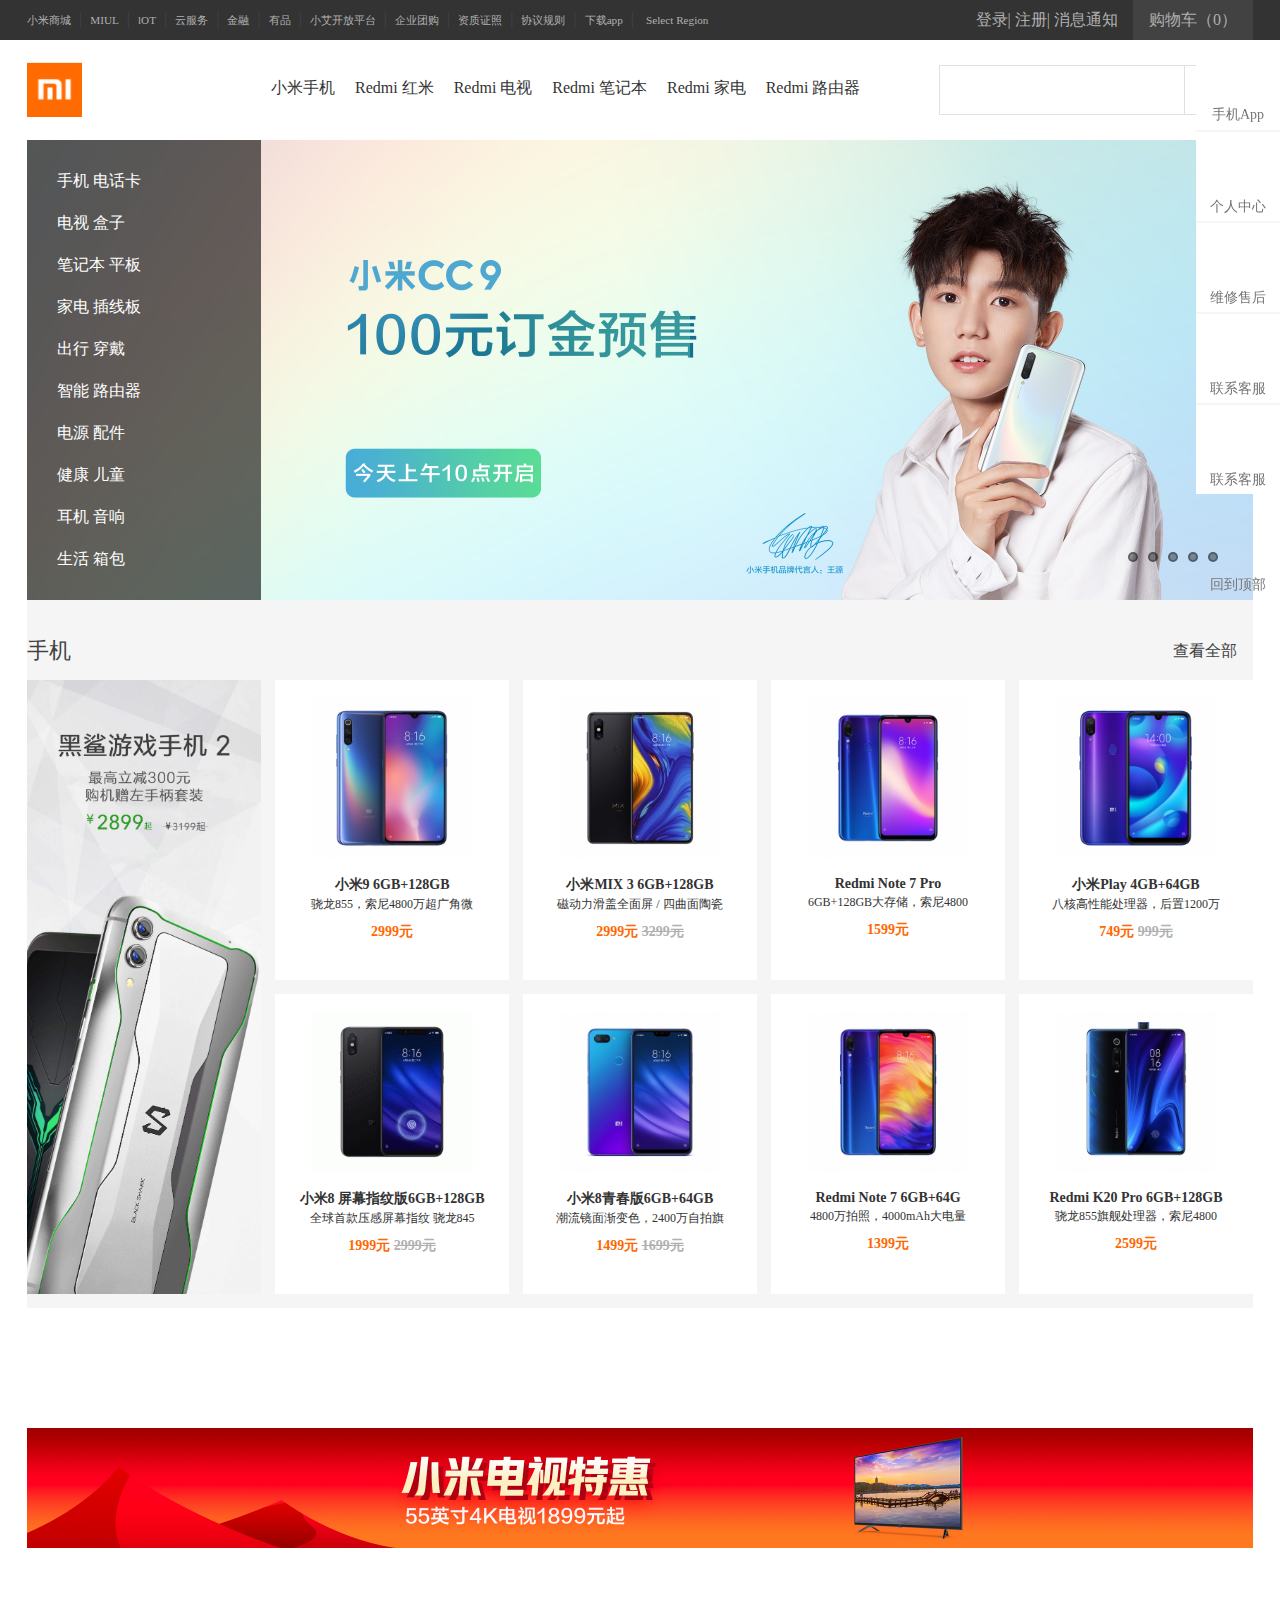
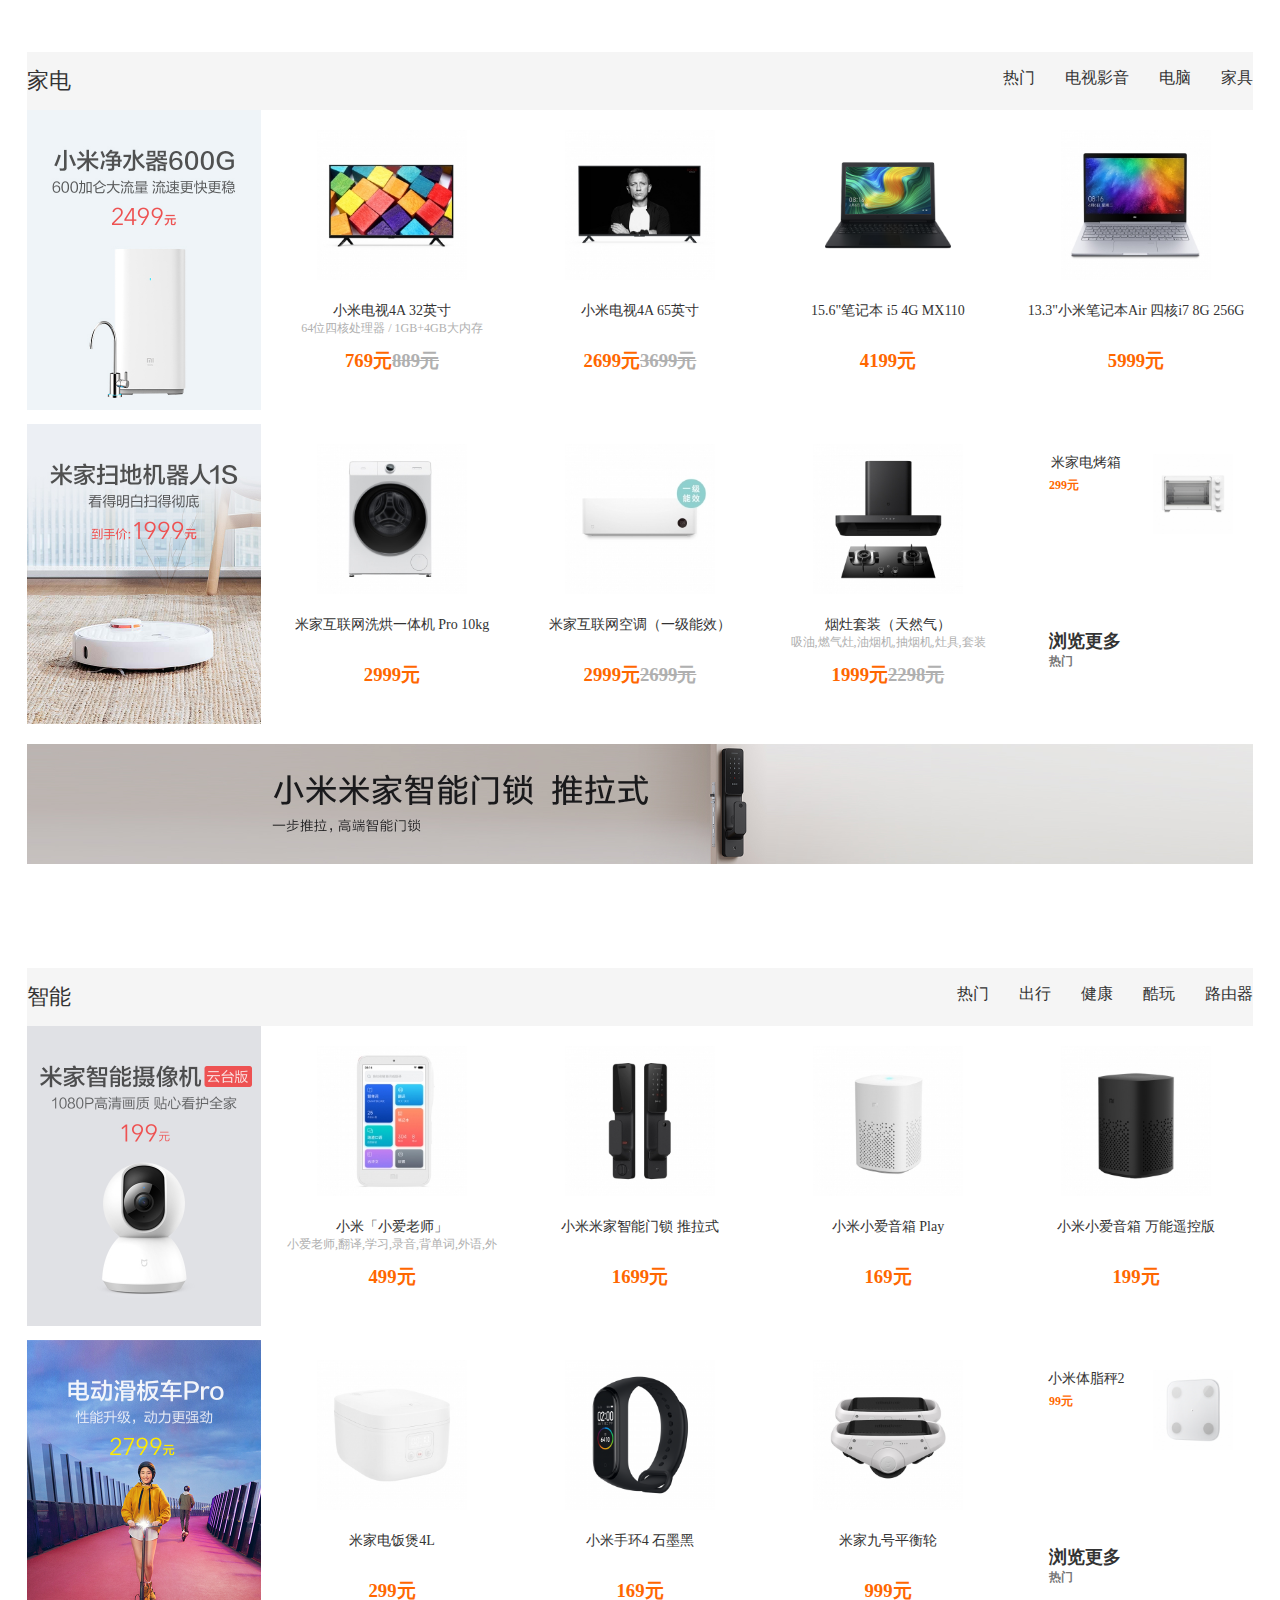
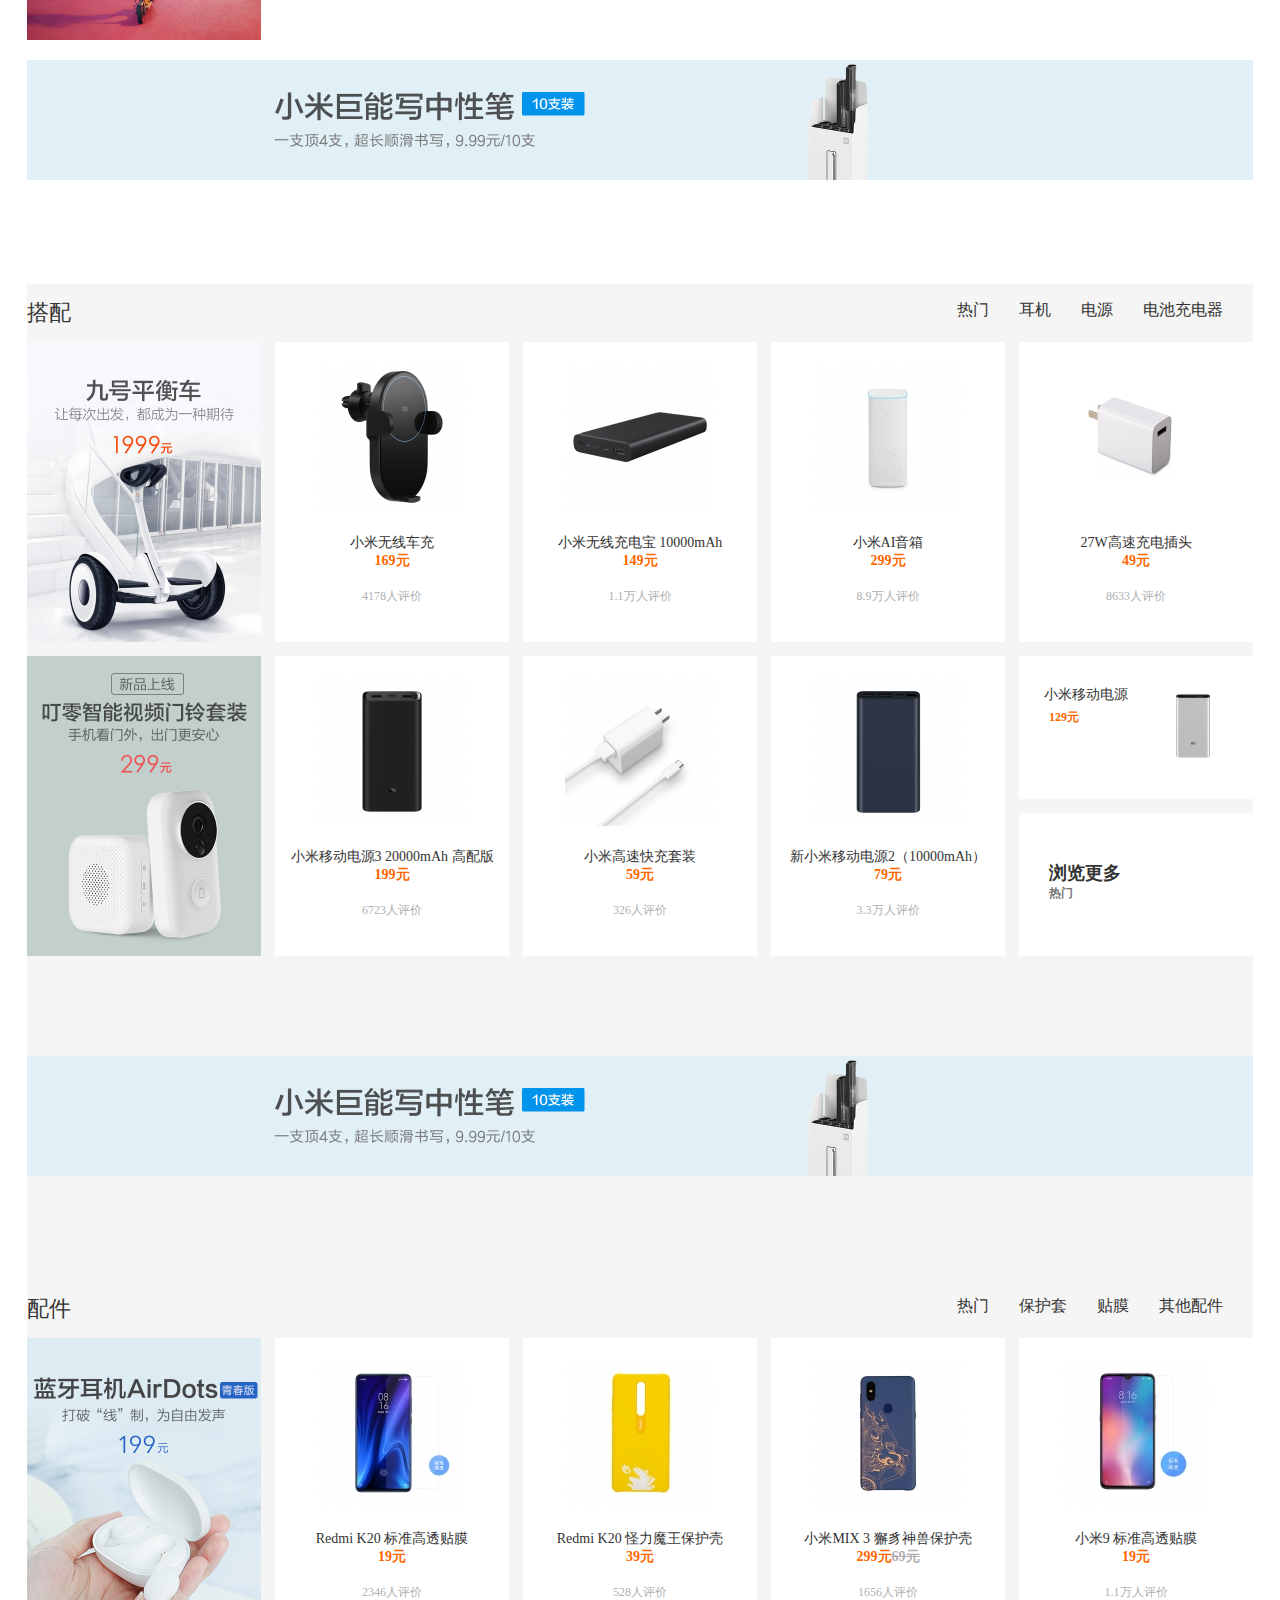
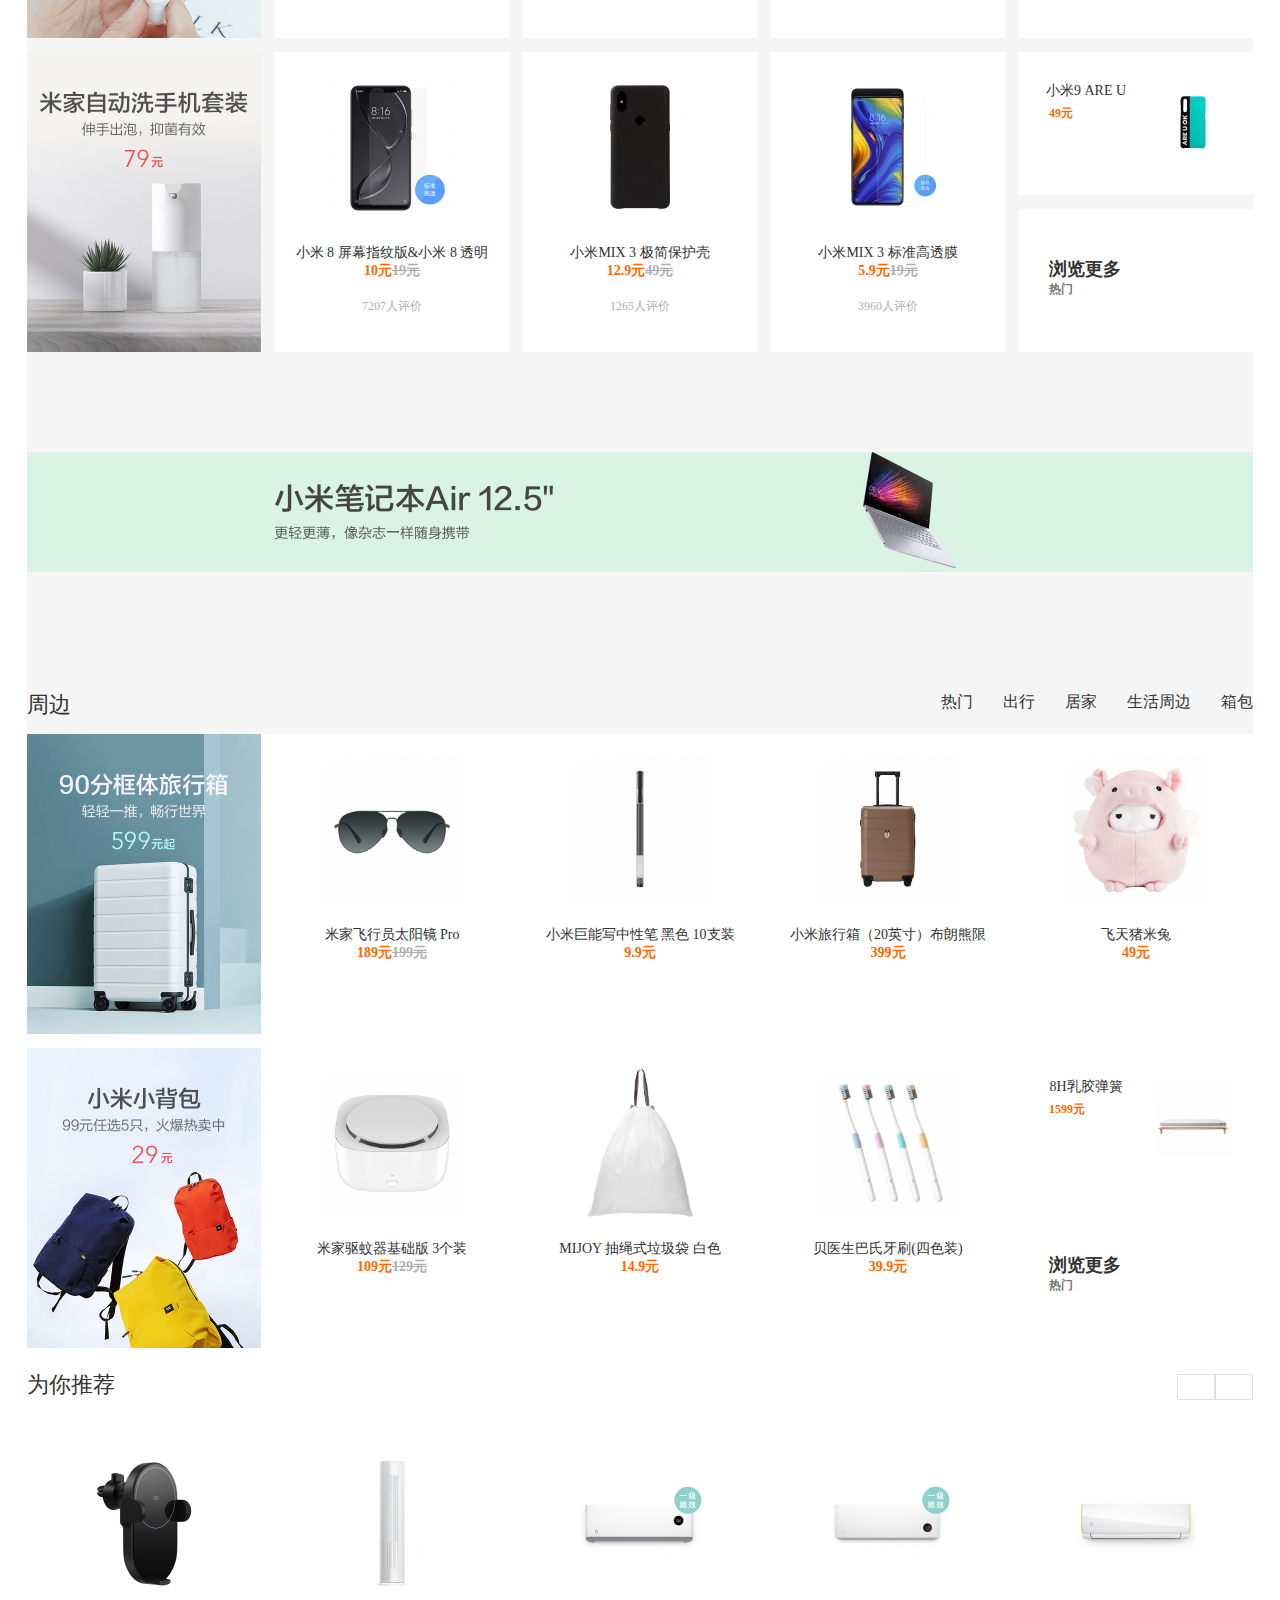
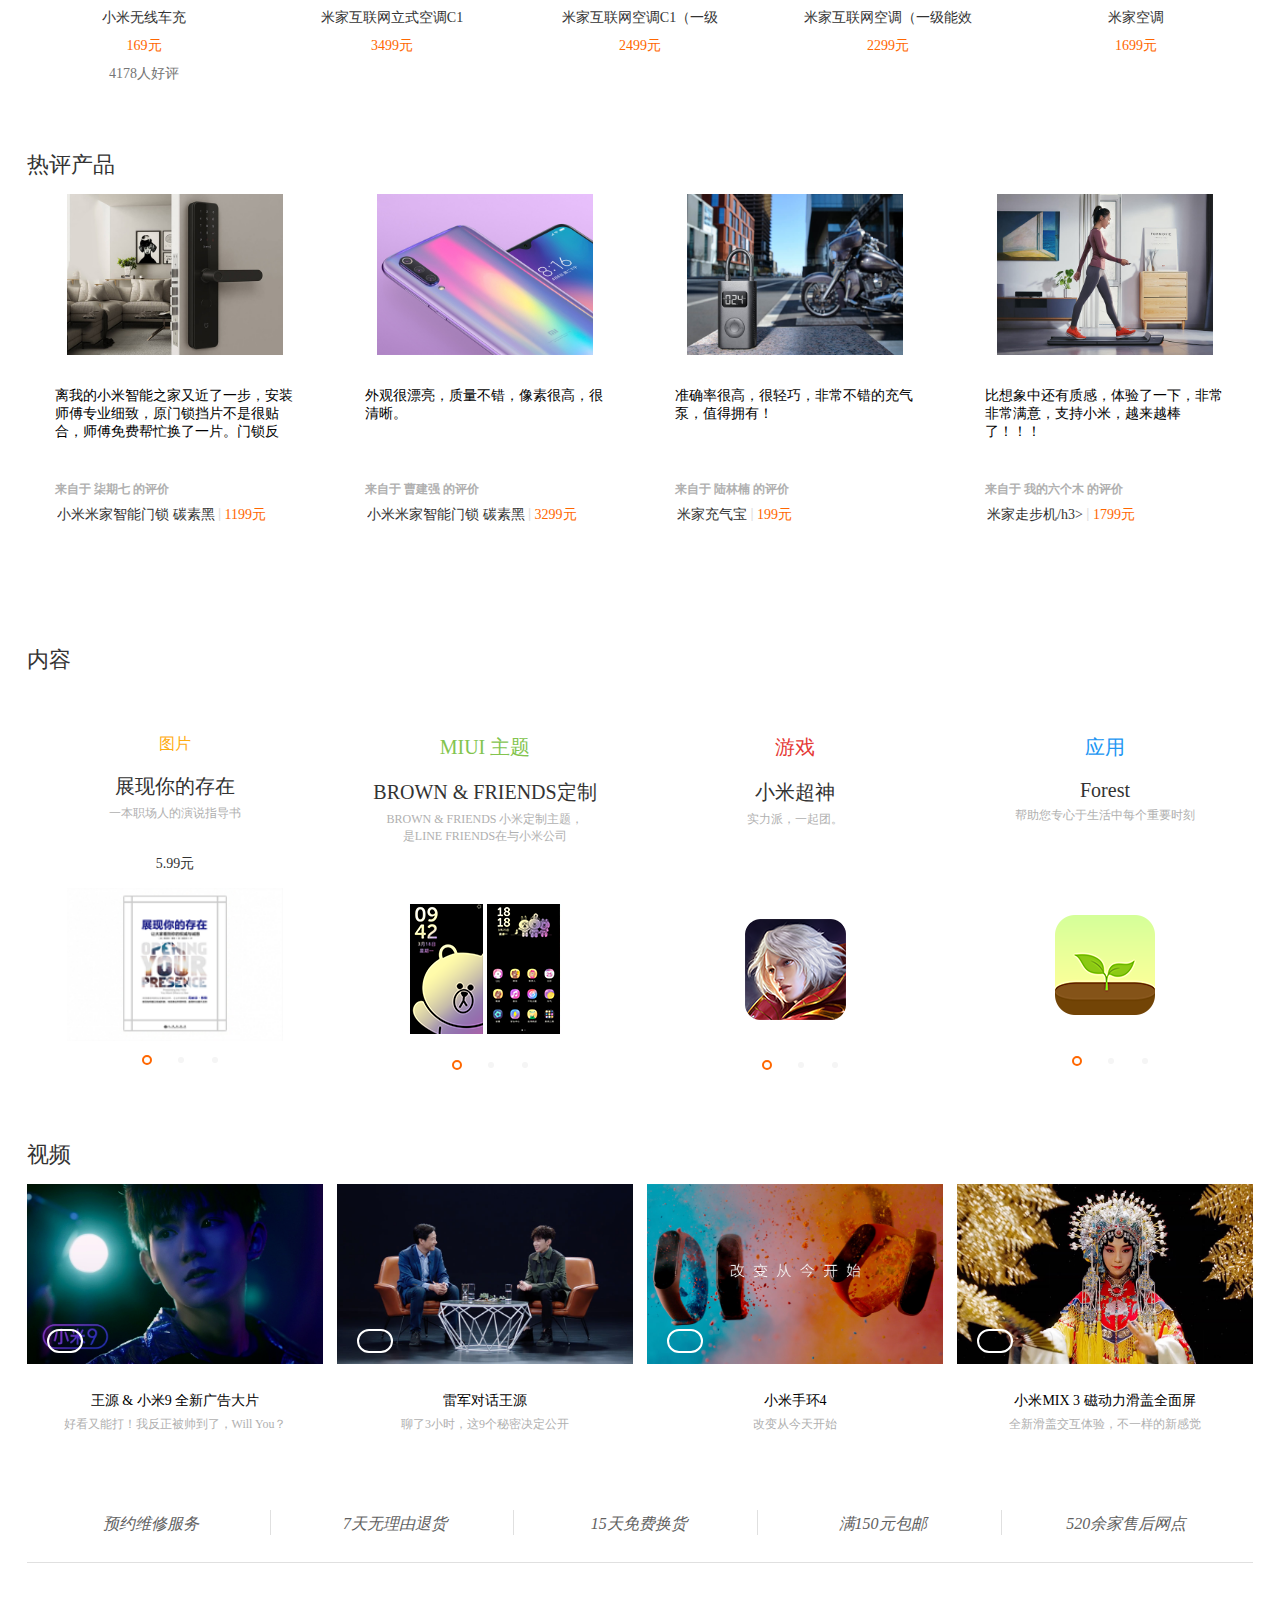
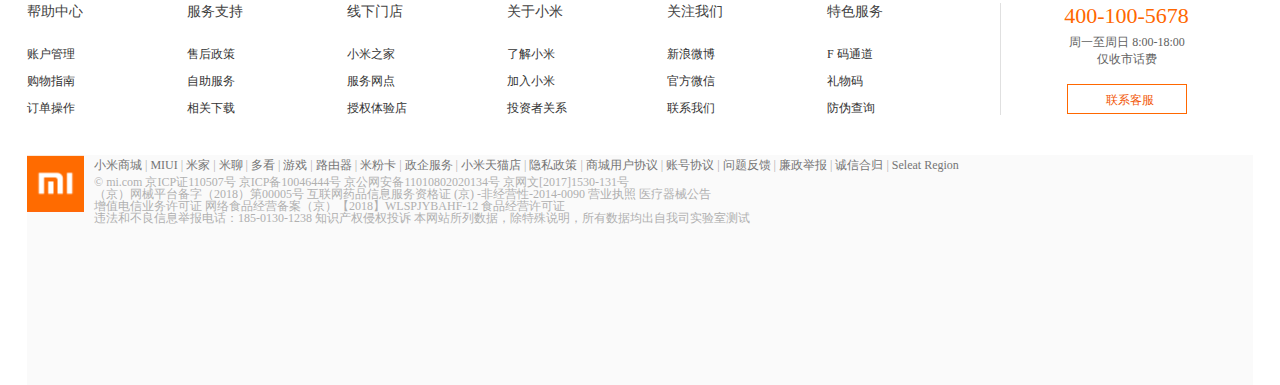
<file: index.html>
<!DOCTYPE html>
<html lang="en">

<head>
    <meta charset="UTF-8">
    <title>小米，小米。</title>
    <link rel="stylesheet" href="index.css">
    <link rel="stylesheet" href="https://at.alicdn.com/t/font_1262306_klafwmfgdt.css">
    <link rel="shortcut icon" href="png/xiaomiicon.jpg" type="image/x-icon">
</head>

<body>
    <!-- 导航栏开始 -->

    <!-- 导航栏结束 -->
    <!-- 头部开始 -->
    <div class="header">
        <div class="header-box">
            <div class="herder-left">
                <a href="">小米商城</a><span>|</span><a href="">MIUL</a><span>|</span><a href="">lOT</a><span>|</span><a
                    href="">云服务</a><span>|</span><a href="">金融</a><span>|</span><a href="">有品</a><span>|</span><a
                    href="">小艾开放平台</a><span>|</span><a href="">企业团购</a><span>|</span><a href="">资质证照</a><span>|</span><a
                    href="">协议规则</a><span>|</span><a href="">下载app</a><span>|</span>
                <a href="">Select Region</a>
            </div>
            <div class="herder-right">
                <div class="heerder-right2">
                    <a href="">
                        <i class="iconfont icon-gouwuchekong"></i>
                        购物车（0）
                    </a>
                </div>
                <div class="heerder-right1">
                    <a href="">登录</a><span>|</span>
                    <a href="">注册</a><span>|</span>
                    <a href="">消息通知</a>
                </div>
            </div>
        </div>
    </div>
    <!-- 头部结束 -->
    <!-- 轮播上开始 -->
    <div class="lunboshang">
        <div class="lunbotushang-tu"><img src="png/xiaomi1.png" alt=""></div>
        <div class="lunbotushang-zi">
            <div class="shangkong"></div>
            <div class="shangzi">小米手机</div>
            <div class="shangzi">Redmi 红米</div>
            <div class="shangzi">Redmi 电视</div>
            <div class="shangzi">Redmi 笔记本</div>
            <div class="shangzi">Redmi 家电</div>
            <div class="shangzi">Redmi 路由器</div>
            <div class="shangzi">Redmi 智能硬件</div>
            <div class="shangzi">Redmi 服务</div>
            <div class="shangzi">Redmi 社区</div>
        </div>
        <div class="lunbotushang-biao">
            <div class="sousuo">
                <input class="sousou">
            </div>
            <div class="sousuotubiao">
                <i class="iconfont icon-ordinarysearch"></i>
            </div>
        </div>
    </div>
    </div>
    <!-- 轮播上结束 -->
    <!-- 轮播图开始 -->
    <div class="lunboda">
        <div class="lunbodahe">
            <img src="png/lunbo5.jpg" alt="" class="lt">
            <img src="png/lunbo4.jpg" alt="" class="lt">
            <img src="png/lunbo3.jpg" alt="" class="lt">
            <img src="png/lunbo2.jpg" alt="" class="lt">
            <img src="png/lunbo1.jpg" alt="" class="lt">
            <ul class="lunbozi">
                <li class="zuomianzi"> 手机 电话卡 <i class="iconfont icon-unie657"></i></li>
                <li class="zuomianzi">电视 盒子
                    <i class="iconfont icon-unie657"></i></li>
                </li>
                <li class="zuomianzi">笔记本 平板 <i class="iconfont icon-unie657"></i></li>
                <li class="zuomianzi">家电 插线板 <i class="iconfont icon-unie657"></i></li>
                <li class="zuomianzi">出行 穿戴 <i class="iconfont icon-unie657"></i></li>
                <li class="zuomianzi">智能 路由器<i class="iconfont icon-unie657"></i></li>
                <li class="zuomianzi">电源 配件<i class="iconfont icon-unie657"></i></li>
                <li class="zuomianzi">健康 儿童<i class="iconfont icon-unie657"></i></li>
                <li class="zuomianzi">耳机 音响<i class="iconfont icon-unie657"></i></li>
                <li class="zuomianzi">生活 箱包<i class="iconfont icon-unie657"></i></li>
            </ul>
            <ul class="lbjiantou">
                <li class="lunbojianyou"><i class="iconfont icon-you2"></i></li>
                <li class="lunbojianzuo"><i class="iconfont icon-zuo1"></i></li>
            </ul>
            <ul class="diandianhezi">
                <li class="diandian-lun"></li>
                <li class="diandian-lun"></li>
                <li class="diandian-lun"></li>
                <li class="diandian-lun"></li>
                <li class="diandian-lun"></li>
            </ul>
        </div>
    </div>
    <!-- 轮播图结束 -->
    <!-- 手机开始 -->
    <dic class="main">
        <div class="main-box1">
            <div class="main-top">
                <div class="main-top-left">手机</div>
                <a href="">
                    <div class="main-top-right">
                        查看全部
                        <i class="iconfont icon-you"></i>
                    </div>
                </a>
            </div>
            <div class="main-bottom">
                <div class="bottom-left">
                    <img class="dadada1" src="png/xmad_15578089659428_Uywcg.jpg" alt="">
                    <ul class="bottom-right">
                        <a href="">
                            <ol class="gege1">
                                <div><img src="png/tupian1.jpg" alt=""></div>
                                <h3 class="biaoti">小米9 6GB+128GB</h3>
                                <h3 class="jieshao">骁龙855，索尼4800万超广角微</h3>
                                <h3 class="jiage">2999元</h3>
                            </ol>
                            <ol class="gege1">
                                <div><img src="png/typian2.jpg" alt=""></div>
                                <h3 class="biaoti">小米MIX 3 6GB+128GB</h3>
                                <h3 class="jieshao">磁动力滑盖全面屏 / 四曲面陶瓷</h3>
                                <h3 class="jiage">2999元 <s>3299元</s></h3>
                            </ol>
                            <ol class="gege1">
                                <div><img src="png/tupian3.jpg" alt=""></div>
                                <h3 class="biaoti">Redmi Note 7 Pro</h3>
                                <h3 class="jieshao">6GB+128GB大存储，索尼4800</h3>
                                <h3 class="jiage">1599元</h3>
                            </ol>
                            <ol class="gege1">
                                <div><img src="png/tupian4.png" alt=""></div>
                                <h3 class="biaoti">小米Play 4GB+64GB</h3>
                                <h3 class="jieshao">八核高性能处理器，后置1200万</h3>
                                <h3 class="jiage">749元 <s>999元</s></h3>
                            </ol>
                            <ol class="gege1">
                                <div><img src="png/tupian5.png" alt=""></div>
                                <h3 class="biaoti">小米8 屏幕指纹版6GB+128GB</h3>
                                <h3 class="jieshao">全球首款压感屏幕指纹 骁龙845</h3>
                                <h3 class="jiage">1999元 <s>2999元</s></h3>
                            </ol>
                            <ol class="gege1">
                                <div><img src="png/tupian6.jpg" alt=""></div>
                                <h3 class="biaoti">小米8青春版6GB+64GB</h3>
                                <h3 class="jieshao">潮流镜面渐变色，2400万自拍旗</h3>
                                <h3 class="jiage">1499元 <s>1699元</s></h3>
                            </ol>
                            <ol class="gege1">
                                <div><img src="png/tupian7.jpg" alt=""></div>
                                <h3 class="biaoti">Redmi Note 7 6GB+64G</h3>
                                <h3 class="jieshao">4800万拍照，4000mAh大电量</h3>
                                <h3 class="jiage">1399元</h3>
                            </ol>
                            <ol class="gege1">
                                <div><img src="png/tupian8.jpg" alt=""></div>
                                <h3 class="biaoti">Redmi K20 Pro 6GB+128GB</h3>
                                <h3 class="jieshao">骁龙855旗舰处理器，索尼4800</h3>
                                <h3 class="jiage">2599元</h3>
                            </ol>
                        </a>
                    </ul>
                </div>
            </div>
        </div>
    </dic>
    <!-- 手机结束 -->
    <!-- 图片1 -->
    <div class="datupian">
        <img src="png/hongse.jpg" alt="" class="hongse">
    </div>
    <!-- 家电开始 -->
    <div class="middle">
        <div class="middle-top">
            <div class="jiadian">家电</div>
            <ul class="youmianla">
                <li class="youmianwenzi-remen">热门</li>
                <li class="youmianwenzi">电视影音</li>
                <li class="youmianwenzi">电脑</li>
                <li class="youmianwenzi">家具</li>
            </ul>
        </div>
        <div class="zuo">
            <div class="mingzi">
                <img src="png/jingshuiqi.jpg" alt="">
            </div>
            <div class="mingzi">
                <img src="png/saodi.jpg" alt="">
            </div>
        </div>
        <ul class="you">
            <li class="zhongjianyougege">
                <img src="png/2.1.jpg" alt="">
                <h3 class="dadabiaoti">小米电视4A 32英寸</h3>
                <h3 class="biaotixia">64位四核处理器 / 1GB+4GB大内存</h3>
                <h3 class="jiage3">769元<s>889元</s></h3>
                <div class="yincangde">
                    <div class="sssssssz">
                        <div class="sssss">充电宝真的超好用，不用线可以一边充电一边带耳机了，哈...</div>
                        <div class="xxxxx"> 来自于 Tiffany 的评价 </div>
                    </div>
                </div>
            </li>
            <li class="zhongjianyougege">
                <img src="png/2.2.jpg" alt="">
                <h3 class="dadabiaoti">小米电视4A 65英寸</h3>
                <h3 class="biaotixia"></h3>
                <h3 class="jiage3">2699元<s>3699元</s></h3>
                <div class="yincangde">
                    <div class="sssssssz">
                        <div class="sssss">充电宝真的超好用，不用线可以一边充电一边带耳机了，哈...</div>
                        <div class="xxxxx"> 来自于 Tiffany 的评价 </div>
                    </div>
            </li>
            <li class="zhongjianyougege">
                <img src="png/2.3.png" alt="">
                <h3 class="dadabiaoti">15.6"笔记本 i5 4G MX110</h3>
                <h3 class="biaotixia"></h3>
                <h3 class="jiage3">4199元</h3>
                <div class="yincangde">
                    <div class="sssssssz">
                        <div class="sssss">充电宝真的超好用，不用线可以一边充电一边带耳机了，哈...</div>
                        <div class="xxxxx"> 来自于 Tiffany 的评价 </div>
                    </div>
            </li>
            <li class="zhongjianyougege">
                <img src="png/2.4.jpg" alt="">
                <h3 class="dadabiaoti">13.3"小米笔记本Air 四核i7 8G 256G </h3>
                <h3 class="biaotixia"></h3>
                <h3 class="jiage3">5999元</h3>
                <div class="yincangde">
                    <div class="sssssssz">
                        <div class="sssss">充电宝真的超好用，不用线可以一边充电一边带耳机了，哈...</div>
                        <div class="xxxxx"> 来自于 Tiffany 的评价 </div>
                    </div>
            </li>
            <li class="zhongjianyougege">
                <img src="png/2.5.jpg" alt="">
                <h3 class="dadabiaoti">米家互联网洗烘一体机 Pro 10kg </h3>
                <h3 class="biaotixia"></h3>
                <h3 class="jiage3">2999元</h3>
                <div class="yincangde">
                    <div class="sssssssz">
                        <div class="sssss">充电宝真的超好用，不用线可以一边充电一边带耳机了，哈...</div>
                        <div class="xxxxx"> 来自于 Tiffany 的评价 </div>
                    </div>
            </li>
            <li class="zhongjianyougege">
                <img src="png/2.6.jpg" alt="">
                <h3 class="dadabiaoti">米家互联网空调（一级能效）</h3>
                <h3 class="biaotixia"></h3>
                <h3 class="jiage3">2999元<s>2699元</s></h3>
                <div class="yincangde">
                    <div class="sssssssz">
                        <div class="sssss">充电宝真的超好用，不用线可以一边充电一边带耳机了，哈...</div>
                        <div class="xxxxx"> 来自于 Tiffany 的评价 </div>
                    </div>
            </li>
            <li class="zhongjianyougege">
                <img src="png/2.7.jpg" alt="">
                <h3 class="dadabiaoti">烟灶套装（天然气）</h3>
                <h3 class="biaotixia">吸油,燃气灶,油烟机,抽烟机,灶具,套装</h3>
                <h3 class="jiage3">1999元<s>2298元</s></h3>
                <div class="yincangde">
                    <div class="sssssssz">
                        <div class="sssss">充电宝真的超好用，不用线可以一边充电一边带耳机了，哈...</div>
                        <div class="xxxxx"> 来自于 Tiffany 的评价 </div>
                    </div>
            </li>
            <li class="zhongjianyougege-1">
                <img src="png/2.8.jpg" alt="">
                <h3>米家电烤箱</h3>
                <h2 class="yuan299">299元</h2>
            </li>
            <li class="zhongjianyougege-2">
                <i class="iconfont icon-you1"></i>
                <h3 class="liulangengduo">浏览更多</h3>
                <h2 class="remen">热门</h2>
            </li>
        </ul>
    </div>
    <!-- 家电结束 -->
    <!-- 图片2 -->
    <div class="datupian">
        <img src="png/xiaomizhinegmensuo.jpg" alt="" class="hongse">
    </div>
    <!-- 智能开始 -->
    <div class="middle">
        <div class="middle-top">
            <div class="jiadian">智能</div>
            <ul class="youmianla-2">
                <li class="youmianwenzi-remen">热门</li>
                <li class="youmianwenzi">出行</li>
                <li class="youmianwenzi">健康</li>
                <li class="youmianwenzi">酷玩</li>
                <li class="youmianwenzi">路由器</li>
            </ul>
        </div>
        <div class="zuo">
            <div class="mingzi">
                <img src="png/shexiangji.jpg" alt="">
            </div>
            <div class="mingzi">
                <img src="png/diandonghuaban.jpg" alt="">
            </div>
        </div>
        <ul class="you">
            <li class="zhongjianyougege">
                <img src="png/3.1.jpg" alt="">
                <h3 class="dadabiaoti">小米「小爱老师」</h3>
                <h3 class="biaotixia">小爱老师,翻译,学习,录音,背单词,外语,外</h3>
                <h3 class="jiage3">499元</h3>
                <div class="yincangde">
                    <div class="sssssssz">
                        <div class="sssss">充电宝真的超好用，不用线可以一边充电一边带耳机了，哈...</div>
                        <div class="xxxxx"> 来自于 Tiffany 的评价 </div>
                    </div>
            </li>
            <li class="zhongjianyougege">
                <img src="png/3.2.jpg" alt="">
                <h3 class="dadabiaoti">小米米家智能门锁 推拉式</h3>
                <h3 class="biaotixia"></h3>
                <h3 class="jiage3">1699元</h3>
                <div class="yincangde">
                    <div class="sssssssz">
                        <div class="sssss">充电宝真的超好用，不用线可以一边充电一边带耳机了，哈...</div>
                        <div class="xxxxx"> 来自于 Tiffany 的评价 </div>
                    </div>
            </li>
            <li class="zhongjianyougege">
                <img src="png/3.3.jpg" alt="">
                <h3 class="dadabiaoti">小米小爱音箱 Play</h3>
                <h3 class="biaotixia"></h3>
                <h3 class="jiage3">169元</h3>
                <div class="yincangde">
                    <div class="sssssssz">
                        <div class="sssss">充电宝真的超好用，不用线可以一边充电一边带耳机了，哈...</div>
                        <div class="xxxxx"> 来自于 Tiffany 的评价 </div>
                    </div>
            </li>
            <li class="zhongjianyougege">
                <img src="png/3.4.jpg" alt="">
                <h3 class="dadabiaoti">小米小爱音箱 万能遥控版 </h3>
                <h3 class="biaotixia"></h3>
                <h3 class="jiage3">199元</h3>
                <div class="yincangde">
                    <div class="sssssssz">
                        <div class="sssss">充电宝真的超好用，不用线可以一边充电一边带耳机了，哈...</div>
                        <div class="xxxxx"> 来自于 Tiffany 的评价 </div>
                    </div>
            </li>
            <li class="zhongjianyougege">
                <img src="png/3.5.jpg" alt="">
                <h3 class="dadabiaoti">米家电饭煲4L </h3>
                <h3 class="biaotixia"></h3>
                <h3 class="jiage3">299元</h3>
                <div class="yincangde">
                    <div class="sssssssz">
                        <div class="sssss">充电宝真的超好用，不用线可以一边充电一边带耳机了，哈...</div>
                        <div class="xxxxx"> 来自于 Tiffany 的评价 </div>
                    </div>
            </li>
            <li class="zhongjianyougege">
                <img src="png/3.6.png" alt="">
                <h3 class="dadabiaoti">小米手环4 石墨黑</h3>
                <h3 class="biaotixia"></h3>
                <h3 class="jiage3">169元</h3>
                <div class="yincangde">
                    <div class="sssssssz">
                        <div class="sssss">充电宝真的超好用，不用线可以一边充电一边带耳机了，哈...</div>
                        <div class="xxxxx"> 来自于 Tiffany 的评价 </div>
                    </div>
            </li>
            <li class="zhongjianyougege">
                <img src="png/3.7.jpg" alt="">
                <h3 class="dadabiaoti">米家九号平衡轮</h3>
                <h3 class="biaotixia"></h3>
                <h3 class="jiage3">999元</h3>
                <div class="yincangde">
                    <div class="sssssssz">
                        <div class="sssss">充电宝真的超好用，不用线可以一边充电一边带耳机了，哈...</div>
                        <div class="xxxxx"> 来自于 Tiffany 的评价 </div>
                    </div>
            </li>
            <li class="zhongjianyougege-1">
                <img src="png/3.8.jpg" alt="">
                <h3>小米体脂秤2</h3>
                <h2 class="yuan299">99元</h2>
            </li>
            <li class="zhongjianyougege-2">
                <i class="iconfont icon-you1"></i>
                <h3 class="liulangengduo">浏览更多</h3>
                <h2 class="remen">热门</h2>
            </li>
        </ul>
    </div>
    <!-- 智能结束 -->
    <div class="datupian">
        <img src="png/dapeitu.jpg" alt="" class="hongse">
    </div>
    <!-- 搭配开始 -->
    <div class="middle">
        <div class="middle-top">
            <div class="jiadian">搭配</div>
            <ul class="youmianla-2">
                <li class="youmianwenzi-remen">热门</li>
                <li class="youmianwenzi">耳机</li>
                <li class="youmianwenzi">电源</li>
                <li class="youmianwenzi">电池充电器</li>
            </ul>
        </div>
        <div class="zuo">
            <div class="mingzi">
                <img src="png/pinghengche.jpg" alt="">
            </div>
            <div class="mingzi">
                <img src="png/shipinmening.jpg" alt="">
            </div>
        </div>
        <ul class="you">
            <li class="zhongjianyougege">
                <img src="png/4.1.jpg" alt="">
                <h3 class="dadabiaoti"> 小米无线车充 </h3>
                <h3 class="jiage4">169元</h3>
                <h3 class="biaotixia">4178人评价</h3>
                <div class="yincangde">
                    <div class="sssssssz">
                        <div class="sssss">充电宝真的超好用，不用线可以一边充电一边带耳机了，哈...</div>
                        <div class="xxxxx"> 来自于 Tiffany 的评价 </div>
                    </div>
            </li>
            <li class="zhongjianyougege">
                <img src="png/4.2.jpg" alt="">
                <h3 class="dadabiaoti"> 小米无线充电宝 10000mAh </h3>
                <h3 class="jiage4">149元</h3>
                <h3 class="biaotixia">1.1万人评价</h3>
                <div class="yincangde">
                    <div class="sssssssz">
                        <div class="sssss">充电宝真的超好用，不用线可以一边充电一边带耳机了，哈...</div>
                        <div class="xxxxx"> 来自于 Tiffany 的评价 </div>
                    </div>
            </li>
            <li class="zhongjianyougege">
                <img src="png/4.3.jpg" alt="">
                <h3 class="dadabiaoti"> 小米AI音箱 </h3>
                <h3 class="jiage4">299元</h3>
                <h3 class="biaotixia">8.9万人评价</h3>
                <div class="yincangde">
                    <div class="sssssssz">
                        <div class="sssss">充电宝真的超好用，不用线可以一边充电一边带耳机了，哈...</div>
                        <div class="xxxxx"> 来自于 Tiffany 的评价 </div>
                    </div>
            </li>
            <li class="zhongjianyougege">
                <img src="png/4.4.png" alt="">
                <h3 class="dadabiaoti"> 27W高速充电插头 </h3>
                <h3 class="jiage4">49元</h3>
                <h3 class="biaotixia">8633人评价</h3>
                <div class="yincangde">
                    <div class="sssssssz">
                        <div class="sssss">充电宝真的超好用，不用线可以一边充电一边带耳机了，哈...</div>
                        <div class="xxxxx"> 来自于 Tiffany 的评价 </div>
                    </div>
            </li>
            <li class="zhongjianyougege">
                <img src="png/4.5.jpg" alt="">
                <h3 class="dadabiaoti"> 小米移动电源3 20000mAh 高配版 </h3>
                <h3 class="jiage4">199元</h3>
                <h3 class="biaotixia">6723人评价</h3>
                <div class="yincangde">
                    <div class="sssssssz">
                        <div class="sssss">充电宝真的超好用，不用线可以一边充电一边带耳机了，哈...</div>
                        <div class="xxxxx"> 来自于 Tiffany 的评价 </div>
                    </div>
            </li>
            <li class="zhongjianyougege">
                <img src="png/4.6.jpg" alt="">
                <h3 class="dadabiaoti"> 小米高速快充套装 </h3>
                <h3 class="jiage4">59元</h3>
                <h3 class="biaotixia">326人评价</h3>
                <div class="yincangde">
                    <div class="sssssssz">
                        <div class="sssss">充电宝真的超好用，不用线可以一边充电一边带耳机了，哈...</div>
                        <div class="xxxxx"> 来自于 Tiffany 的评价 </div>
                    </div>
            </li>
            <li class="zhongjianyougege">
                <img src="png/4.7.jpg" alt="">
                <h3 class="dadabiaoti"> 新小米移动电源2（10000mAh） </h3>
                <h3 class="jiage4">79元</h3>
                <h3 class="biaotixia">3.3万人评价</h3>
                <div class="yincangde">
                    <div class="sssssssz">
                        <div class="sssss">充电宝真的超好用，不用线可以一边充电一边带耳机了，哈...</div>
                        <div class="xxxxx"> 来自于 Tiffany 的评价 </div>
                    </div>
            </li>
            <li class="zhongjianyougege-1">
                <img src="png/4.8.jpg" alt="">
                <h3>小米移动电源</h3>
                <h2 class="yuan299">129元</h2>
            </li>
            <li class="zhongjianyougege-2">
                <i class="iconfont icon-you1"></i>
                <h3 class="liulangengduo">浏览更多</h3>
                <h2 class="remen">热门</h2>
            </li>
        </ul>
        <!-- 搭配结束 -->
        <!-- 配件开始 -->
        <div class="datupian">
            <img src="png/dapeitu.jpg" alt="" class="hongse--1">
        </div>
        <div class="middle">
            <div class="middle-top">
                <div class="jiadian">配件</div>
                <ul class="youmianla-2">
                    <li class="youmianwenzi-remen">热门</li>
                    <li class="youmianwenzi">保护套</li>
                    <li class="youmianwenzi">贴膜</li>
                    <li class="youmianwenzi">其他配件</li>
                </ul>
            </div>
            <div class="zuo">
                <div class="mingzi">
                    <img src="png/lanyaerji.jpg" alt="">
                </div>
                <div class="mingzi">
                    <img src="png/mijiazidong.jpg" alt="">
                </div>
            </div>
            <ul class="you">
                <li class="zhongjianyougege">
                    <img src="png/5.1.jpg" alt="">
                    <h3 class="dadabiaoti"> Redmi K20 标准高透贴膜 </h3>
                    <h3 class="jiage4">19元</h3>
                    <h3 class="biaotixia">2346人评价</h3>
                    <div class="yincangde">
                        <div class="sssssssz">
                            <div class="sssss">充电宝真的超好用，不用线可以一边充电一边带耳机了，哈...</div>
                            <div class="xxxxx"> 来自于 Tiffany 的评价 </div>
                        </div>
                </li>
                <li class="zhongjianyougege">
                    <img src="png/5.2.jpg" alt="">
                    <h3 class="dadabiaoti"> Redmi K20 怪力魔王保护壳 </h3>
                    <h3 class="jiage4">39元</h3>
                    <h3 class="biaotixia">528人评价</h3>
                    <div class="yincangde">
                        <div class="sssssssz">
                            <div class="sssss">充电宝真的超好用，不用线可以一边充电一边带耳机了，哈...</div>
                            <div class="xxxxx"> 来自于 Tiffany 的评价 </div>
                        </div>
                </li>
                <li class="zhongjianyougege">
                    <img src="png/5.3.jpg" alt="">
                    <h3 class="dadabiaoti"> 小米MIX 3 獬豸神兽保护壳 </h3>
                    <h3 class="jiage4">299元<s>69元</s></h3>
                    <h3 class="biaotixia">1656人评价</h3>
                    <div class="yincangde">
                        <div class="sssssssz">
                            <div class="sssss">充电宝真的超好用，不用线可以一边充电一边带耳机了，哈...</div>
                            <div class="xxxxx"> 来自于 Tiffany 的评价 </div>
                        </div>
                </li>
                <li class="zhongjianyougege">
                    <img src="png/5.4.jpg" alt="">
                    <h3 class="dadabiaoti"> 小米9 标准高透贴膜 </h3>
                    <h3 class="jiage4">19元</h3>
                    <h3 class="biaotixia">1.1万人评价</h3>
                    <div class="yincangde">
                        <div class="sssssssz">
                            <div class="sssss">充电宝真的超好用，不用线可以一边充电一边带耳机了，哈...</div>
                            <div class="xxxxx"> 来自于 Tiffany 的评价 </div>
                        </div>
                </li>
                <li class="zhongjianyougege">
                    <img src="png/5.5.jpg" alt="">
                    <h3 class="dadabiaoti"> 小米 8 屏幕指纹版&小米 8 透明 </h3>
                    <h3 class="jiage4">10元<s>19元</s></h3>
                    <h3 class="biaotixia">7207人评价</h3>
                    <div class="yincangde">
                        <div class="sssssssz">
                            <div class="sssss">充电宝真的超好用，不用线可以一边充电一边带耳机了，哈...</div>
                            <div class="xxxxx"> 来自于 Tiffany 的评价 </div>
                        </div>
                </li>
                <li class="zhongjianyougege">
                    <img src="png/5.6.jpg" alt="">
                    <h3 class="dadabiaoti"> 小米MIX 3 极简保护壳 </h3>
                    <h3 class="jiage4">12.9元<s>49元</s></h3>
                    <h3 class="biaotixia">1265人评价</h3>
                    <div class="yincangde">
                        <div class="sssssssz">
                            <div class="sssss">充电宝真的超好用，不用线可以一边充电一边带耳机了，哈...</div>
                            <div class="xxxxx"> 来自于 Tiffany 的评价 </div>
                        </div>
                </li>
                <li class="zhongjianyougege">
                    <img src="png/5.7.jpg" alt="">
                    <h3 class="dadabiaoti"> 小米MIX 3 标准高透膜 </h3>
                    <h3 class="jiage4">5.9元<s>19元</s></h3>
                    <h3 class="biaotixia">3960人评价</h3>
                    <div class="yincangde">
                        <div class="sssssssz">
                            <div class="sssss">充电宝真的超好用，不用线可以一边充电一边带耳机了，哈...</div>
                            <div class="xxxxx"> 来自于 Tiffany 的评价 </div>
                        </div>
                </li>
                <li class="zhongjianyougege-1">
                    <img src="png/5.8.jpg" alt="">
                    <h3>小米9 ARE U</h3>
                    <h2 class="yuan299">49元</h2>
                </li>
                <li class="zhongjianyougege-2">
                    <i class="iconfont icon-you1"></i>
                    <h3 class="liulangengduo">浏览更多</h3>
                    <h2 class="remen">热门</h2>
                </li>
            </ul>
            <!-- 配件结束 -->
            <!-- 周边开始 -->
            <div class="datupian">
                <img src="png/zhoubiantu.jpg" alt="" class="hongse--1">
            </div>
            <div class="middle">
                <div class="middle-top">
                    <div class="jiadian">周边</div>
                    <ul class="youmianla-3">
                        <li class="youmianwenzi-remen">热门</li>
                        <li class="youmianwenzi">出行</li>
                        <li class="youmianwenzi">居家</li>
                        <li class="youmianwenzi">生活周边</li>
                        <li class="youmianwenzi">箱包</li>
                    </ul>
                </div>
                <div class="zuo">
                    <div class="mingzi">
                        <img src="png/lvxingxiang.jpg" alt="">
                    </div>
                    <div class="mingzi">
                        <img src="png/xiaomixiaobeibao.jpg" alt="">
                    </div>
                </div>
                <ul class="you">
                    <li class="zhongjianyougege">
                        <img src="png/6.1.jpg" alt="">
                        <h3 class="dadabiaoti">米家飞行员太阳镜 Pro</h3>
                        <h3 class="jiage4">189元<s>199元</s></h3>
                        <h3 class="biaotixia"></h3>
                        <div class="yincangde">
                            <div class="sssssssz">
                                <div class="sssss">充电宝真的超好用，不用线可以一边充电一边带耳机了，哈...</div>
                                <div class="xxxxx"> 来自于 Tiffany 的评价 </div>
                            </div>
                    </li>
                    <li class="zhongjianyougege">
                        <img src="png/6.2.jpg" alt="">
                        <h3 class="dadabiaoti">小米巨能写中性笔 黑色 10支装</h3>
                        <h3 class="jiage4">9.9元</h3>
                        <h3 class="biaotixia"></h3>
                        <div class="yincangde">
                            <div class="sssssssz">
                                <div class="sssss">充电宝真的超好用，不用线可以一边充电一边带耳机了，哈...</div>
                                <div class="xxxxx"> 来自于 Tiffany 的评价 </div>
                            </div>
                    </li>
                    <li class="zhongjianyougege">
                        <img src="png/6.3.jpg" alt="">
                        <h3 class="dadabiaoti">小米旅行箱（20英寸）布朗熊限</h3>
                        <h3 class="jiage4">399元</h3>
                        <h3 class="biaotixia"></h3>
                        <div class="yincangde">
                            <div class="sssssssz">
                                <div class="sssss">充电宝真的超好用，不用线可以一边充电一边带耳机了，哈...</div>
                                <div class="xxxxx"> 来自于 Tiffany 的评价 </div>
                            </div>
                    </li>
                    <li class="zhongjianyougege">
                        <img src="png/6.4.jpg" alt="">
                        <h3 class="dadabiaoti">飞天猪米兔</h3>
                        <h3 class="jiage4">49元</h3>
                        <h3 class="biaotixia"></h3>
                        <div class="yincangde">
                            <div class="sssssssz">
                                <div class="sssss">充电宝真的超好用，不用线可以一边充电一边带耳机了，哈...</div>
                                <div class="xxxxx"> 来自于 Tiffany 的评价 </div>
                            </div>
                    </li>
                    <li class="zhongjianyougege">
                        <img src="png/6.5.jpg" alt="">
                        <h3 class="dadabiaoti">米家驱蚊器基础版 3个装</h3>
                        <h3 class="jiage4">109元<s>129元</s></h3>
                        <h3 class="biaotixia"></h3>
                        <div class="yincangde">
                            <div class="sssssssz">
                                <div class="sssss">充电宝真的超好用，不用线可以一边充电一边带耳机了，哈...</div>
                                <div class="xxxxx"> 来自于 Tiffany 的评价 </div>
                            </div>
                    </li>
                    <li class="zhongjianyougege">
                        <img src="png/6.6.png" alt="">
                        <h3 class="dadabiaoti">MIJOY 抽绳式垃圾袋 白色</h3>
                        <h3 class="jiage4">14.9元</h3>
                        <h3 class="biaotixia"></h3>
                        <div class="yincangde">
                            <div class="sssssssz">
                                <div class="sssss">充电宝真的超好用，不用线可以一边充电一边带耳机了，哈...</div>
                                <div class="xxxxx"> 来自于 Tiffany 的评价 </div>
                            </div>
                    </li>
                    <li class="zhongjianyougege">
                        <img src="png/6.70.jpg" alt="">
                        <h3 class="dadabiaoti">贝医生巴氏牙刷(四色装)</h3>
                        <h3 class="jiage4">39.9元</h3>
                        <h3 class="biaotixia"></h3>
                        <div class="yincangde">
                            <div class="sssssssz">
                                <div class="sssss">充电宝真的超好用，不用线可以一边充电一边带耳机了，哈...</div>
                                <div class="xxxxx"> 来自于 Tiffany 的评价 </div>
                            </div>
                    </li>
                    <li class="zhongjianyougege-1">
                        <img src="png/6.8.jpg" alt="">
                        <h3>8H乳胶弹簧</h3>
                        <h2 class="yuan299">1599元</h2>
                    </li>
                    <li class="zhongjianyougege-2">
                        <i class="iconfont icon-you1"></i>
                        <h3 class="liulangengduo">浏览更多</h3>
                        <h2 class="remen">热门</h2>
                    </li>
                </ul>
            </div>
            <!-- 周边结束 -->
            <!-- 为你推荐开始 -->
            <div class="weinituijian">
                <h3>为你推荐</h3>
                <div class="weinituijianicon">
                    <i class="iconfont icon-unie657"></i>
                    <i class="iconfont icon-zuo"></i></div>
            </div>
            <div class="weinituijianxia">
                <ul class="weinitupian">
                    <li class="weinitupian-1">
                        <div class="tupiankk">
                            <img src="png/weini1.jpg" alt="">
                        </div>
                        <h3 class="weinizi"> 小米无线车充 </h3>
                        <h3 class="weinijg">169元</h3>
                        <h3 class="pingjia">4178人好评</h3>
                    </li>
                    <li class="weinitupian-1">
                        <div class="tupiankk">
                            <img src="png/weini2.jpg" alt="">
                        </div>
                        <h3 class="weinizi"> 米家互联网立式空调C1 </h3>
                        <h3 class="weinijg">3499元</h3>
                        <h3 class="pingjia"></h3>
                    </li>
                    <li class="weinitupian-1">
                        <div class="tupiankk">
                            <img src="png/weini3.jpg" alt="">
                        </div>
                        <h3 class="weinizi"> 米家互联网空调C1（一级</h3>
                        <h3 class="weinijg">2499元</h3>
                        <h3 class="pingjia"></h3>
                    </li>
                    <li class="weinitupian-1">
                        <div class="tupiankk">
                            <img src="png/weini4.jpg" alt="">
                        </div>
                        <h3 class="weinizi"> 米家互联网空调（一级能效</h3>
                        <h3 class="weinijg">2299元</h3>
                        <h3 class="pingjia"></h3>
                    </li>
                    <li class="weinitupian-1">
                        <div class="tupiankk">
                            <img src="png/weini5.jpg" alt="">
                        </div>
                        <h3 class="weinizi">米家空调</h3>
                        <h3 class="weinijg">1699元</h3>
                        <h3 class="pingjia"></h3>
                    </li>
                </ul>
            </div>
            <!-- 为你推荐结束 -->
            <!-- 热评产品开始 -->
            <div class="weinituijian">
                <h3>热评产品</h3>
            </div>
            <div class="weinituijianxia">
                <ul class="weinitupian">
                    <li class="rementu-1">
                        <img src="png/reping1jpg.jpg" alt="">
                        <div class="repingzihezi">
                            <h3 class="repingzi">离我的小米智能之家又近了一步，安装师傅专业细致，原门锁挡片不是很贴合，师傅免费帮忙换了一片。门锁反</h3>
                        </div>
                        <h3 class="pingjiaa"> 来自于 柒期七 的评价 </h3>
                        <div class="repingxia">
                            <h3 class="jgg-1">小米米家智能门锁 碳素黑</h3>
                            <h3 class="jgg-2">|</h3>
                            <h3 class="jgg3">1199元</h3>
                        </div>
                    </li>
                    <li class="rementu-1-1">
                        <img src="png/reping2.jpg" alt="">
                        <div class="repingzihezi">
                            <h3 class="repingzi">外观很漂亮，质量不错，像素很高，很清晰。</h3>
                        </div>
                        <h3 class="pingjiaa"> 来自于 曹建强 的评价 </h3>
                        <div class="repingxia">
                            <h3 class="jgg-1">小米米家智能门锁 碳素黑</h3>
                            <h3 class="jgg-2">|</h3>
                            <h3 class="jgg3">3299元</h3>
                        </div>
                    </li>
                    <li class="rementu-1-1">
                        <img src="png/reping3.jpg" alt="">
                        <div class="repingzihezi">
                            <h3 class="repingzi">准确率很高，很轻巧，非常不错的充气泵，值得拥有！</h3>
                        </div>
                        <h3 class="pingjiaa"> 来自于 陆林楠 的评价 </h3>
                        <div class="repingxia">
                            <h3 class="jgg-1">米家充气宝</h3>
                            <h3 class="jgg-2">|</h3>
                            <h3 class="jgg3">199元</h3>
                        </div>
                    </li>
                    <li class="rementu-1-1">
                        <img src="png/reping4.jpg" alt="">
                        <div class="repingzihezi">
                            <h3 class="repingzi">比想象中还有质感，体验了一下，非常非常满意，支持小米，越来越棒了！！！</h3>
                        </div>
                        <h3 class="pingjiaa"> 来自于 我的六个木 的评价 </h3>
                        <div class="repingxia">
                            <h3 class="jgg-1">米家走步机/h3>
                                <h3 class="jgg-2">|</h3>
                                <h3 class="jgg3">1799元</h3>
                        </div>
                    </li>
                </ul>
            </div>
            <!-- 热评产品结束 -->
            <!-- 内容开始 -->
            <div class="weinituijian">
                <h3>内容</h3>
            </div>
            <div class="weinituijianxia">
                <ul class="weinitupian">
                    <li class="rementu-1">
                        <div class="nrr">图片</div>
                        <div class="nrr-1">展现你的存在</div>
                        <div class="nrr-2">一本职场人的演说指导书</div>
                        <div class="nrr-3">5.99元</div>
                        <img src="png/neirong1.png" alt="" class="neirong1">
                        <div class="diandiande">
                            <div class="diandian-1">
                                <div class="diandian11"></div>
                            </div>
                            <div class="diandian-1">
                                <div class="diandian22"></div>
                            </div>
                            <div class="diandian-1">
                                <div class="diandian22"></div>
                            </div>
                        </div>
                        <div class="zuoj-1-1"><i class="iconfont icon-zuo1"></i></div>
                        <div class="youj-1-1"><i class="iconfont icon-you2"></i></div>
                    </li>
                    <li class="rementu-1-1">
                        <div class="nrr-9">MIUI 主题</div>
                        <div class="nrr-1">BROWN & FRIENDS定制</div>
                        <div class="nrr-2">BROWN & FRIENDS 小米定制主题，是LINE FRIENDS在与小米公司</div>
                        <div class="nrr-8"> 1</div>
                        <img src="png/neirong2.png" alt="" class="neirong1">
                        <div class="diandiande">
                            <div class="diandian-1">
                                <div class="diandian11"></div>
                            </div>
                            <div class="diandian-1">
                                <div class="diandian22"></div>
                            </div>
                            <div class="diandian-1">
                                <div class="diandian22"></div>
                            </div>
                        </div>
                        <div class="zuoj-1-1"><i class="iconfont icon-zuo1"></i></div>
                        <div class="youj-1-1"><i class="iconfont icon-you2"></i></div>
                    </li>
                    <li class="rementu-1-1">
                        <div class="nrr-10">游戏</div>
                        <div class="nrr-1">小米超神</div>
                        <div class="nrr-2">实力派，一起团。</div>
                        <div class="nrr-8"> 1</div>
                        <img src="png/neirong3.png" alt="" class="neirong1">
                        <div class="diandiande">
                            <div class="diandian-1">
                                <div class="diandian11"></div>
                            </div>
                            <div class="diandian-1">
                                <div class="diandian22"></div>
                            </div>
                            <div class="diandian-1">
                                <div class="diandian22"></div>
                            </div>
                        </div>
                        <div class="zuoj-1-1"><i class="iconfont icon-zuo1"></i></div>
                        <div class="youj-1-1"><i class="iconfont icon-you2"></i></div>
                    </li>
                    <li class="rementu-1-1">
                        <div class="nrr-11">应用</div>
                        <div class="nrr-1">Forest</div>
                        <div class="nrr-2">帮助您专心于生活中每个重要时刻</div>
                        <div class="nrr-8"> 1</div>
                        <img src="png/neirong4.png" alt="" class="neirong1">
                        <div class="diandiande">
                            <div class="diandian-1">
                                <div class="diandian11"></div>
                            </div>
                            <div class="diandian-1">
                                <div class="diandian22"></div>
                            </div>
                            <div class="diandian-1">
                                <div class="diandian22"></div>
                            </div>
                        </div>
                        <div class="zuoj-1-1"><i class="iconfont icon-zuo1"></i></div>
                        <div class="youj-1-1"><i class="iconfont icon-you2"></i></div>
                    </li>
                </ul>
            </div>
            <!-- 内容结束 -->
            <!-- 视频开始 -->
            <div class="weinituijian">
                <h3>视频</h3>
            </div>
            <div class="weinituijianxia">
                <ul class="weinitupian">
                    <li class="rementu-32">
                        <img src="png/shipin1.jpg" alt="" class="shipin1">
                        <h3 class="shipindazi">王源 & 小米9 全新广告大片</h3>
                        <h3 class="shipinxiaozi">好看又能打！我反正被帅到了，Will You？</h3>
                        <div class="shipinicon"><i class="iconfont icon-shipin"></i></div>
                    </li>
                    <li class="rementu-33">
                        <img src="png/shipin2.jpg" alt="" class="shipin1">
                        <h3 class="shipindazi">雷军对话王源</h3>
                        <h3 class="shipinxiaozi">聊了3小时，这9个秘密决定公开</h3>
                        <div class="shipinicon"><i class="iconfont icon-shipin"></i></div>
                    </li>
                    <li class="rementu-33">
                        <img src="png/shipin3.jpg" alt="" class="shipin1">
                        <h3 class="shipindazi">小米手环4</h3>
                        <h3 class="shipinxiaozi">改变从今天开始</h3>
                        <div class="shipinicon"><i class="iconfont icon-shipin"></i></div>
                    </li>
                    <li class="rementu-33">
                        <img src="png/shipin4.jpg" alt="" class="shipin1">
                        <h3 class="shipindazi">小米MIX 3 磁动力滑盖全面屏</h3>
                        <h3 class="shipinxiaozi">全新滑盖交互体验，不一样的新感觉</h3>
                        <div class="shipinicon"><i class="iconfont icon-shipin"></i></div>
                    </li>
                </ul>
            </div>
            <!-- 视频结束 -->
            <!-- 下面开始 -->
            <div class="weixiu---1">
                <div class="weixiushang">
                    <ul>
                        <li class="weixiu">
                            <i class="iconfont icon-weixiu"><span href="" class="weixiudezi">预约维修服务</span></i>
                        </li>
                        <li class="weixiu-1">
                            <i class="iconfont icon-qitian"><span href="" class="weixiudezi">7天无理由退货</span></i>
                        </li>
                        <li class="weixiu-1">
                            <i class="iconfont icon-icon-test1"><span href="" class="weixiudezi">15天免费换货</span></i>
                        </li>
                        <li class="weixiu-1">
                            <i class="iconfont icon-liwu"><span href="" class="weixiudezi">满150元包邮</span></i>
                        </li>
                        <li class="weixiu-1">
                            <i class="iconfont icon-dingwei"><span href="" class="weixiudezi">520余家售后网点</span></i>
                        </li>
                    </ul>
                </div>
                <div class="bangzhu">
                    <div class="bangzhuzhongxin-1hezi">
                        <dt class="bangzhuzdedt">帮助中心
                        <dd>账户管理</dd>
                        <dd>购物指南</dd>
                        <dd>订单操作</dd>
                        </dt>
                    </div>
                    <div class="bangzhuzhongxin-1hezi">
                        <dt class="bangzhuzdedt">服务支持
                        <dd>售后政策</dd>
                        <dd>自助服务</dd>
                        <dd>相关下载</dd>
                        </dt>
                    </div>
                    <div class="bangzhuzhongxin-1hezi">
                        <dt class="bangzhuzdedt">线下门店
                        <dd>小米之家</dd>
                        <dd>服务网点</dd>
                        <dd>授权体验店</dd>
                        </dt>
                    </div>
                    <div class="banzhuzhongxin-1hezi">
                    </div>
                    <div class="bangzhuzhongxin-1hezi">
                        <dt class="bangzhuzdedt">关于小米
                        <dd>了解小米</dd>
                        <dd>加入小米</dd>
                        <dd>投资者关系</dd>
                        </dt>
                    </div>
                    <div class="bangzhuzhongxin-1hezi">
                        <dt class="bangzhuzdedt">关注我们
                        <dd>新浪微博</dd>
                        <dd>官方微信</dd>
                        <dd>联系我们</dd>
                        </dt>
                    </div>
                    <div class="bangzhuzhongxin-1hezi">
                        <dt class="bangzhuzdedt">特色服务
                        <dd>F 码通道</dd>
                        <dd>礼物码</dd>
                        <dd>防伪查询</dd>
                        </dt>
                    </div>
                    <div class="lianxikefu">
                        <p class="kefuhaoma">400-100-5678</p>
                        <p class="zhouyi">周一至周日 8:00-18:00</p>
                        <p class="jinshou">仅收市话费</p>
                        <p class="lianxi"><i class="iconfont icon-xinxi"></i>联系客服</p>
                    </div>
                </div>
            </div>
            <!-- 维修结束 -->
            <!-- 维修下面开始 -->
            <div class="zuixiada">
                <div class="zuixiashang">
                    <div class="zuotu"><img src="png/xiaomi1.png" alt=""></div>
                    <p class="youmianshangwenzi">
                        <a href="" class="wenzizi">小米商城<span class="shuxian">|</span></a> <a href=""
                            class="wenzizi">MIUI<span class="shuxian">|</span></a> <a href="" class="wenzizi">米家<span
                                class="shuxian">|</span></a> <a href="" class="wenzizi">米聊<span
                                class="shuxian">|</span></a> <a href="" class="wenzizi">多看<span
                                class="shuxian">|</span></a> <a href="" class="wenzizi">游戏<span
                                class="shuxian">|</span></a> <a href="" class="wenzizi">路由器<span
                                class="shuxian">|</span></a> <a href="" class="wenzizi">米粉卡<span
                                class="shuxian">|</span></a> <a href="" class="wenzizi">政企服务<span
                                class="shuxian">|</span></a> <a href="" class="wenzizi">小米天猫店<span
                                class="shuxian">|</span></a> <a href="" class="wenzizi">隐私政策<span
                                class="shuxian">|</span></a> <a href="" class="wenzizi">商城用户协议<span
                                class="shuxian">|</span></a> <a href="" class="wenzizi">账号协议<span
                                class="shuxian">|</span></a> <a href="" class="wenzizi">问题反馈<span
                                class="shuxian">|</span></a> <a href="" class="wenzizi">廉政举报<span
                                class="shuxian">|</span></a> <a href="" class="wenzizi">诚信合归<span
                                class="shuxian">|</span></a> <a href="" class="wenzizi">Seleat Region</a>
                    </p>
                    <div class="youmianxiawenzi">
                        <p class="youxiawenzi-s">©
                            <a href="">mi.com</a>
                            京ICP证110507号
                            <a href="">京ICP备10046444号</a>
                            <a href="">京公网安备11010802020134号 </a>
                            <a href="">京网文[2017]1530-131号</a>
                        </p>
                        <p class="youxiawenzi-s">
                            <a href="">（京）网械平台备字（2018）第00005号</a>
                            <a href="">互联网药品信息服务资格证 (京) -非经营性-2014-0090</a>
                            <a href="">营业执照</a>
                            <a href="">医疗器械公告</a>
                        </p>
                        <p class="youxiawenzi-s">
                            <a href="">增值电信业务许可证</a>
                            网络食品经营备案（京）【2018】WLSPJYBAHF-12
                            <a href="">食品经营许可证</a>
                        </p>
                        <p class="youxiawenzi-s">
                            违法和不良信息举报电话：185-0130-1238
                            <a href="">知识产权侵权投诉</a>
                            本网站所列数据，除特殊说明，所有数据均出自我司实验室测试
                        </p>
                    </div>
                </div>
            </div>
            <!-- 维修下面结束 -->
            <!-- 固定开始 -->
            <div class="guding">
                <div class="shangbanbufen">
                    <div class="sb-xia-1">
                        <i class="iconfont icon-weibiaoti4"></i>
                        <div class="zi-zi-zi-zi">手机App</div>
                    </div>
                    <div class="sb-xia">
                        <i class="iconfont icon-gerenzhongxinwoderenwubiaozhuntouxianxing"></i>
                        <div class="zi-zi-zi-zi">个人中心</div>
                    </div>
                    <div class="sb-xia">
                        <i class="iconfont icon-weixiu"></i>
                        <div class="zi-zi-zi-zi">维修售后</div>
                    </div>
                    <div class="sb-xia">
                        <i class="iconfont icon-weixiu"></i>
                        <div class="zi-zi-zi-zi">联系客服</div>
                    </div>
                    <div class="sb-xia-2">
                        <i class="iconfont icon-lianxikefu"></i>
                        <div class="zi-zi-zi-zi">联系客服</div>
                    </div>
                </div>
                <div class="xiabanbufen">
                    <i class="iconfont icon-huidaodingbu"></i>
                    <div class="zi-zi-zi-zi">回到顶部</div>
                </div>
            </div>
            <!-- 固定结束 -->

</body>

</html>
</file>
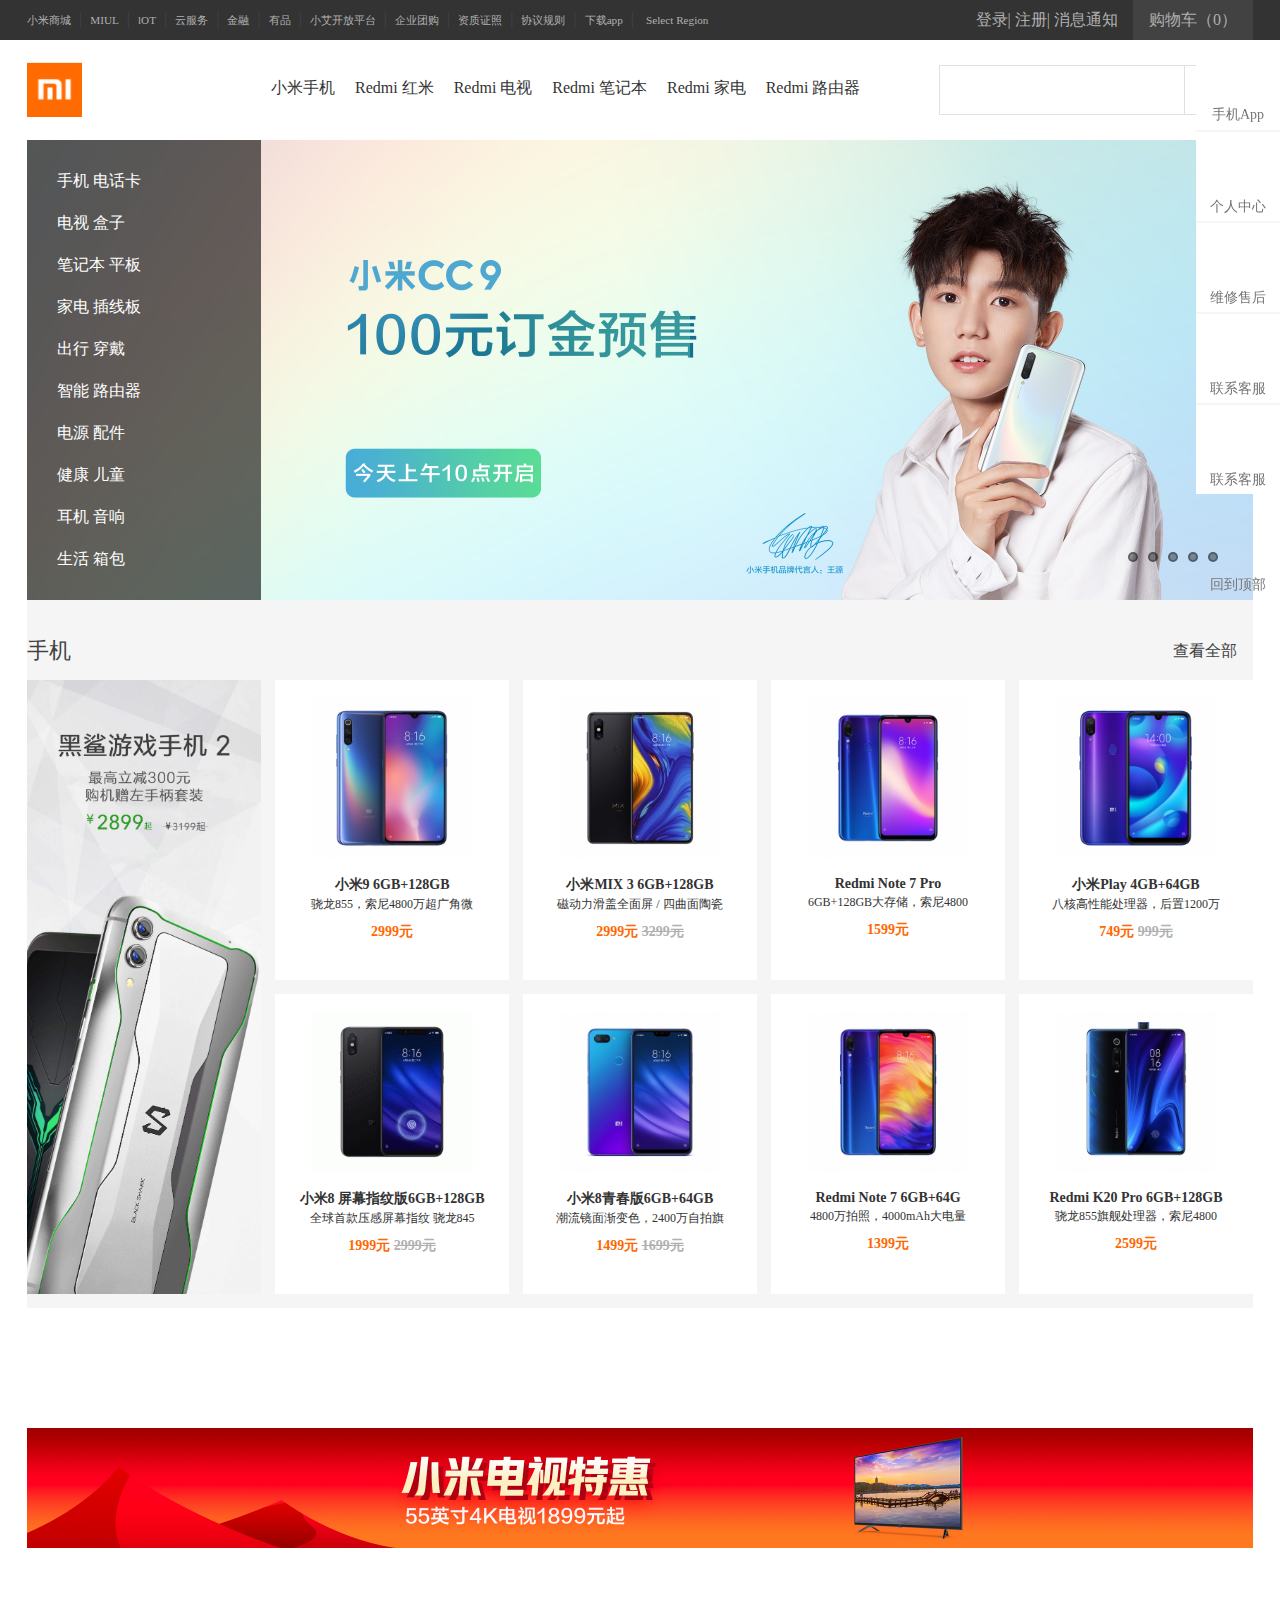
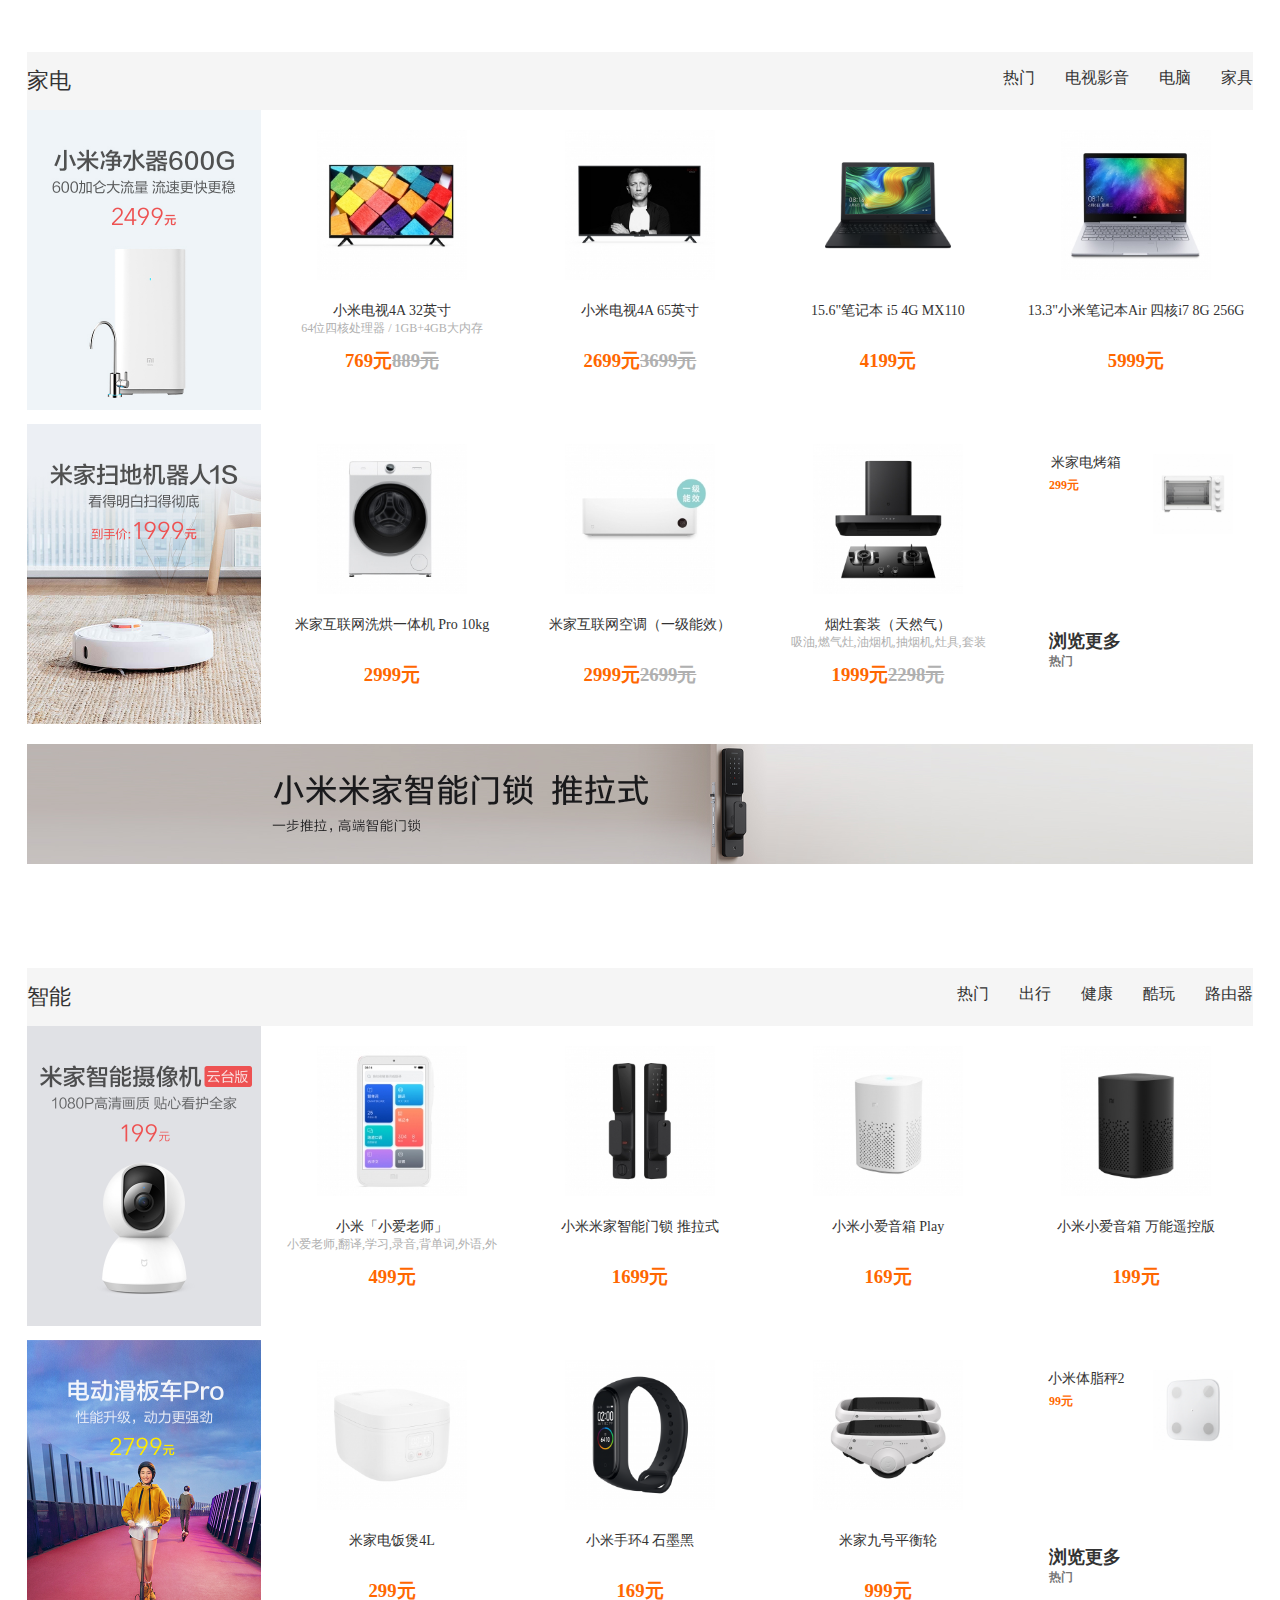
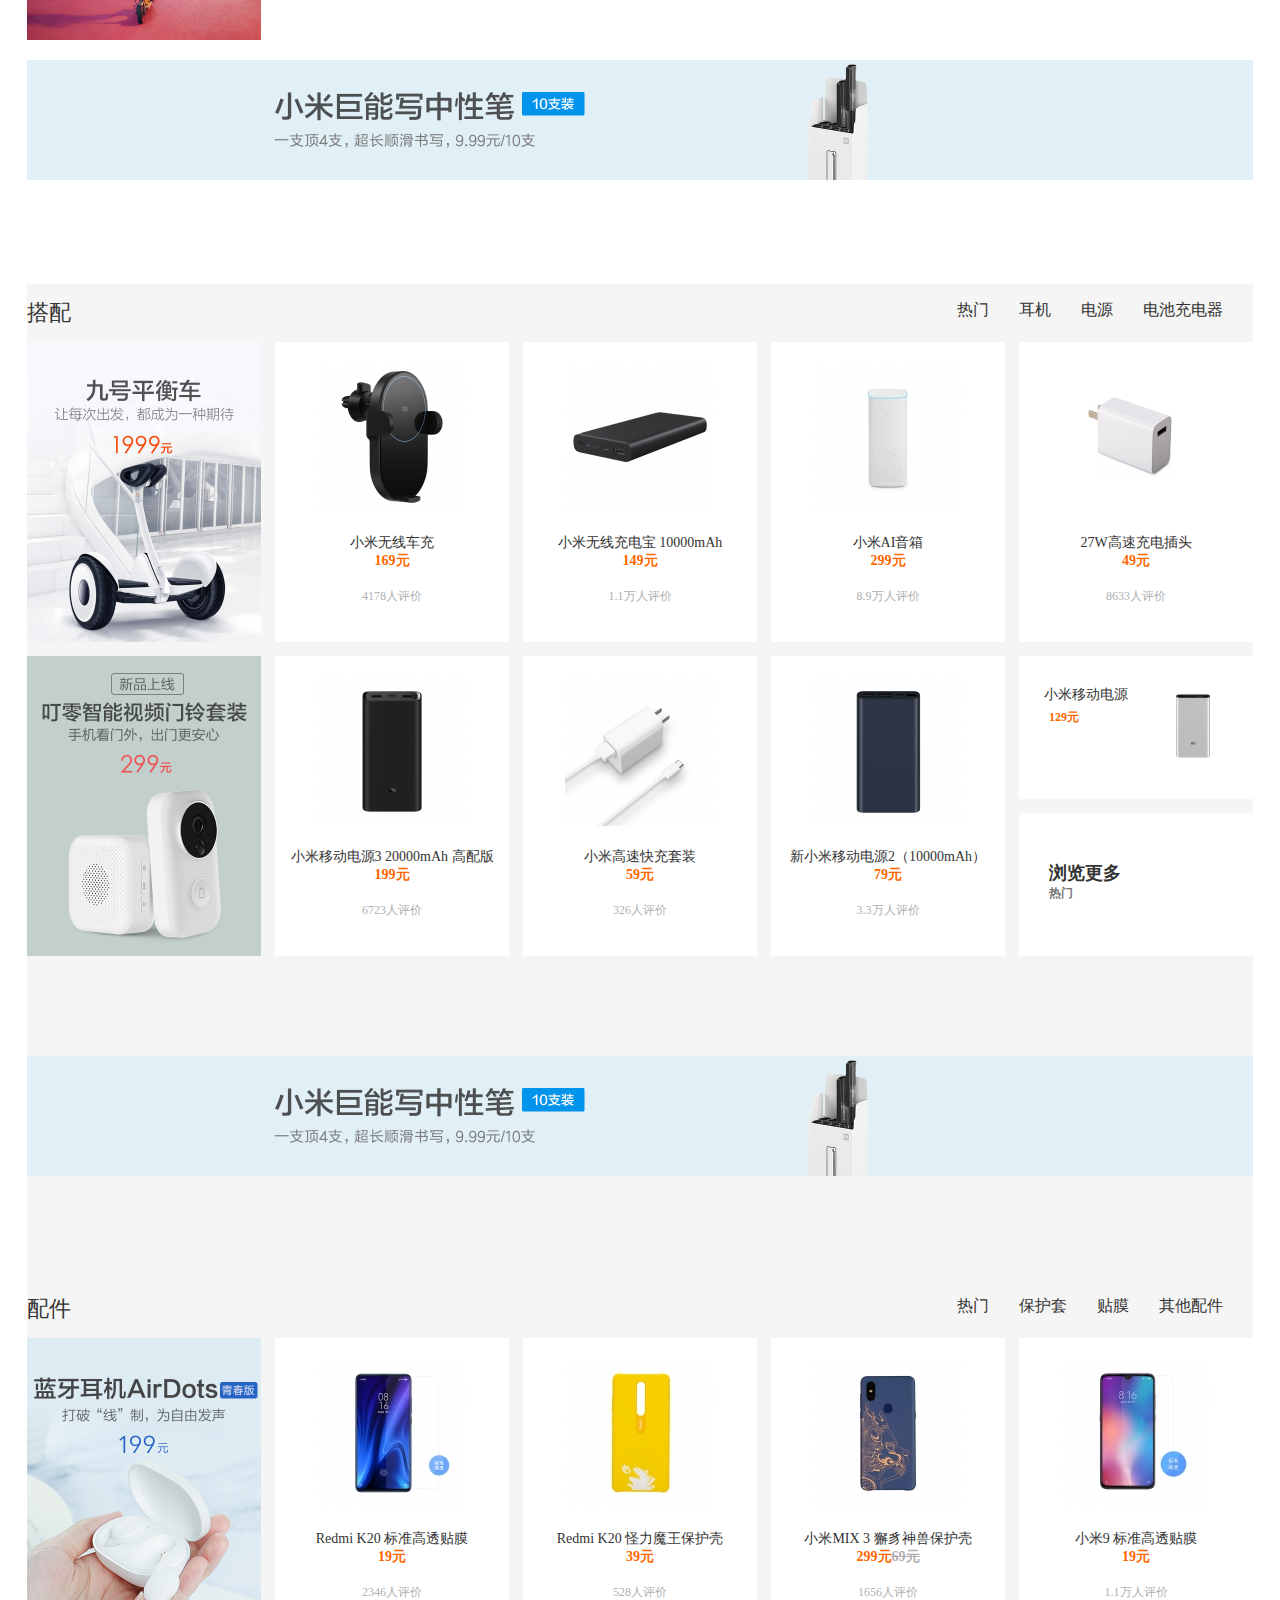
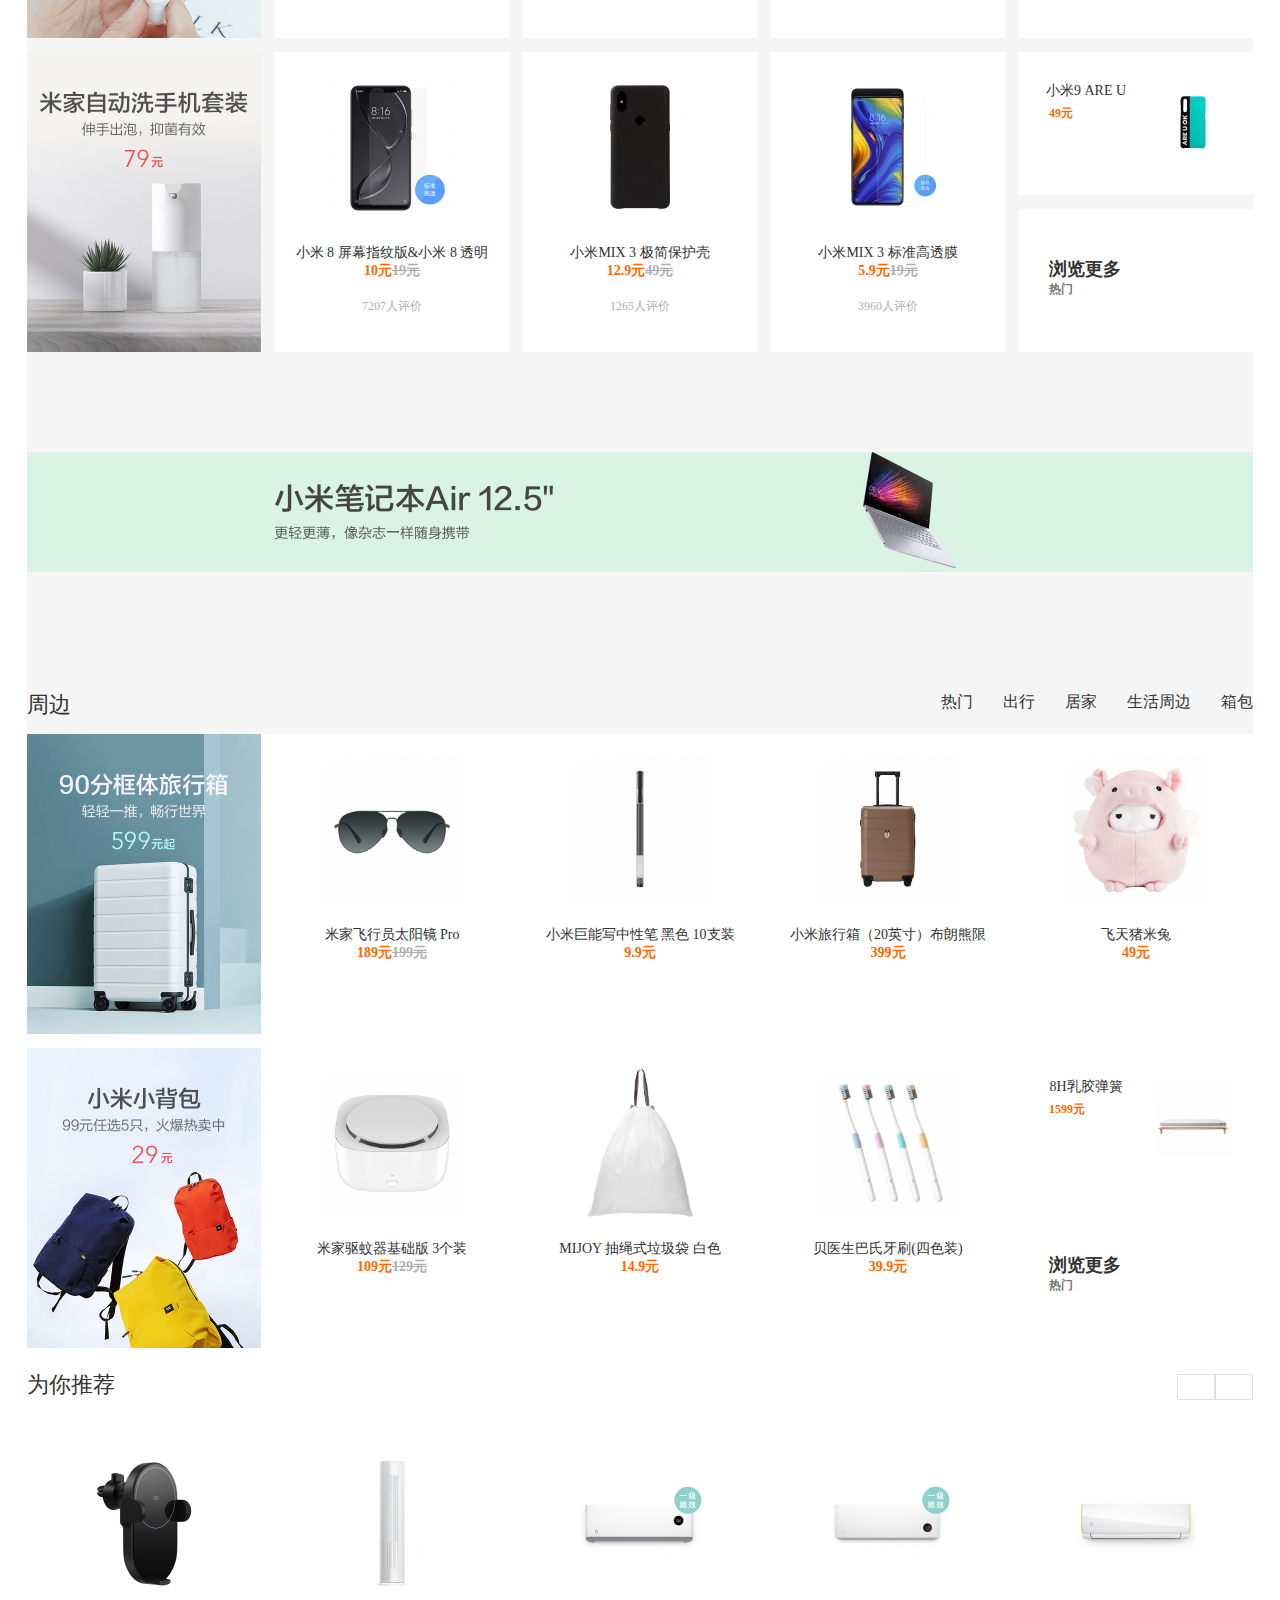
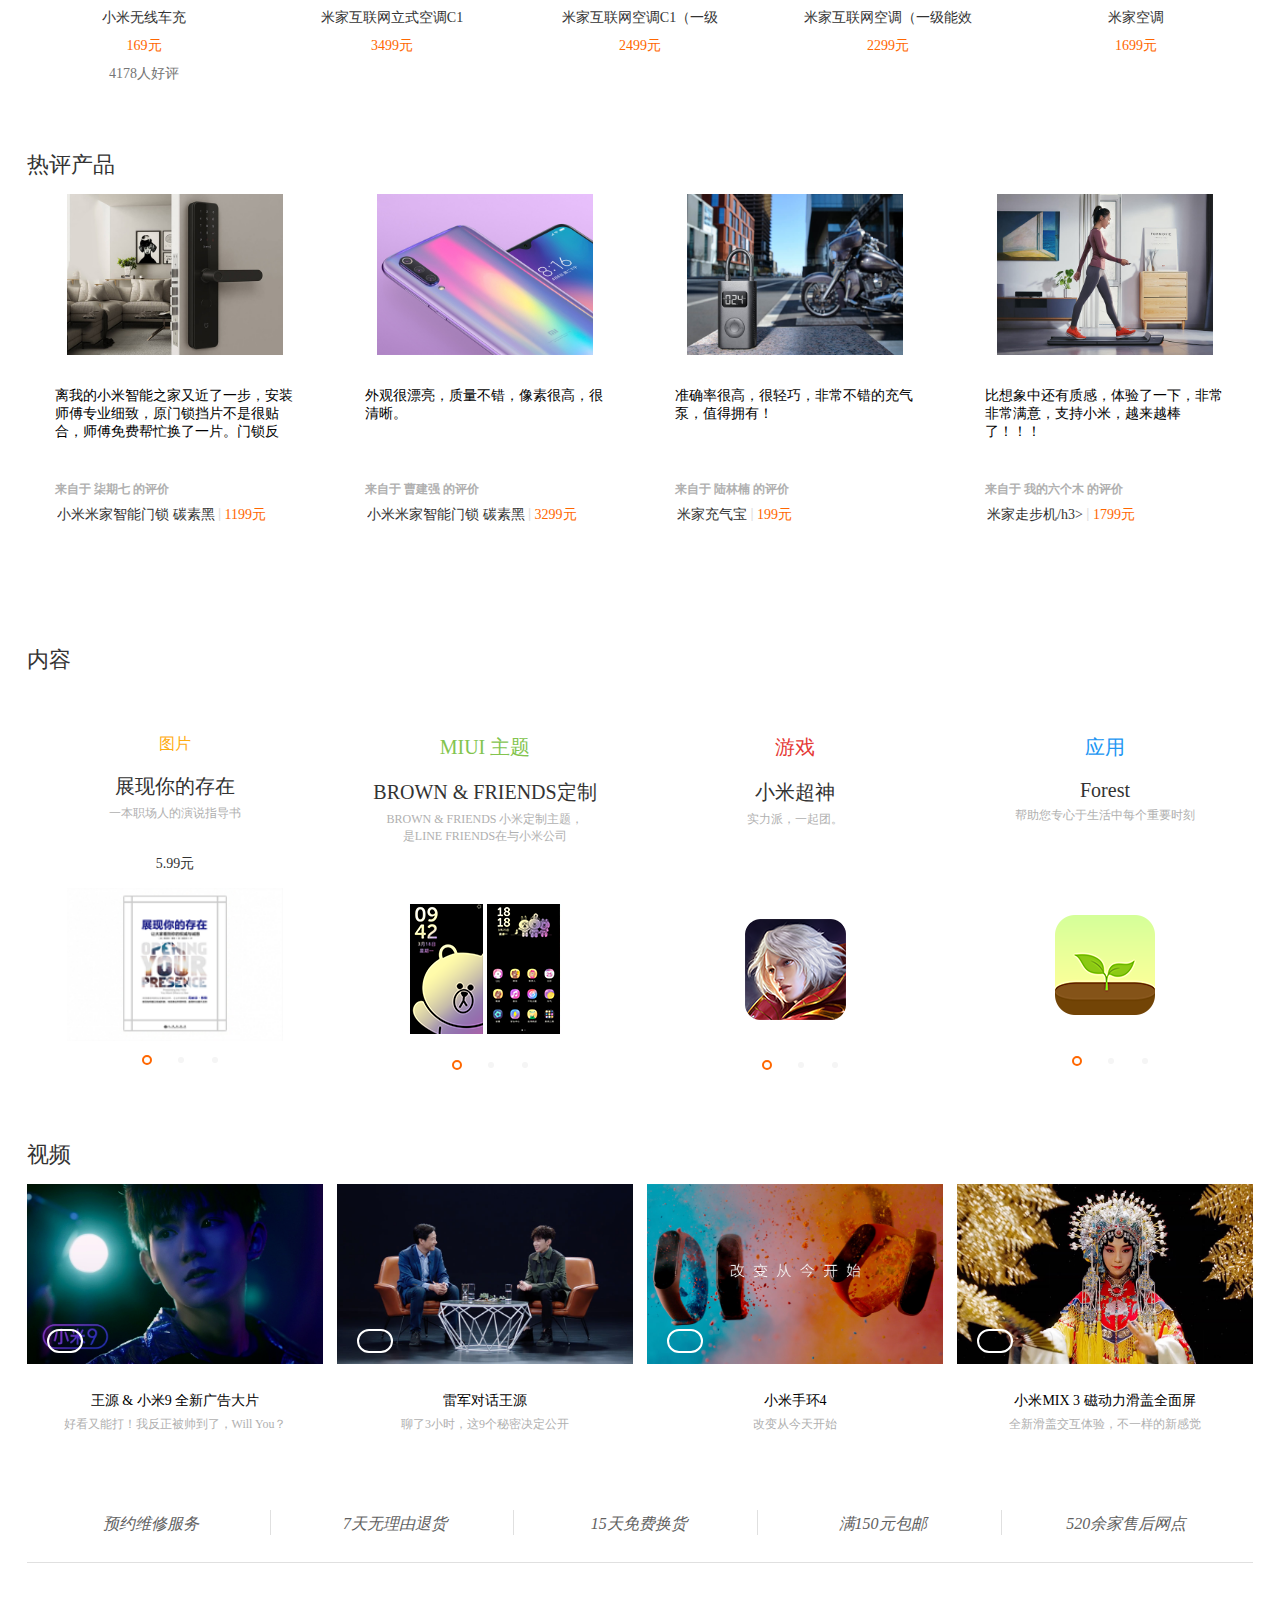
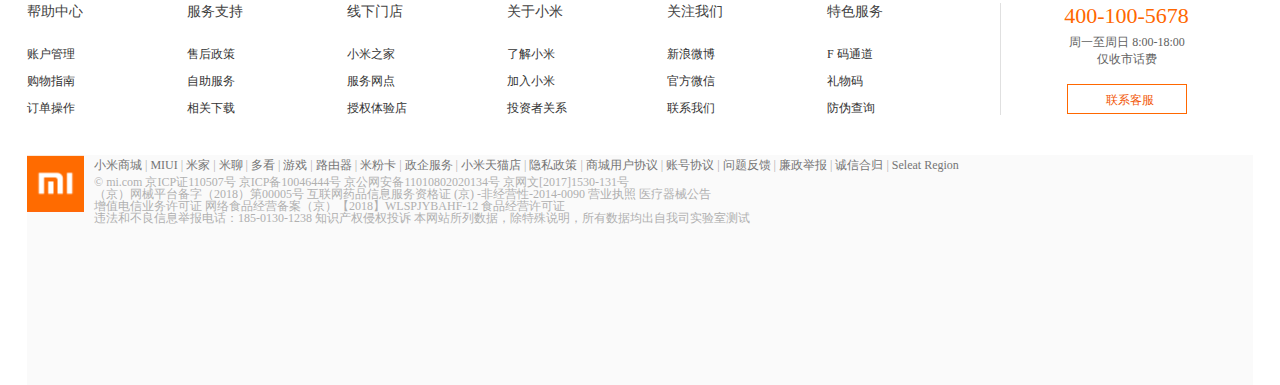
<file: intex.html>
<!DOCTYPE html>
<html lang="en">

<head>
    <meta charset="UTF-8">
    <title>小米，小米。</title>
    <link rel="stylesheet" href="intex2.css">
    <link rel="stylesheet" href="https://at.alicdn.com/t/font_1262306_klafwmfgdt.css">
</head>

<body>
    <!-- 导航栏开始 -->

    <!-- 导航栏结束 -->
    <!-- 头部开始 -->
    <div class="header">
        <div class="header-box">
            <div class="herder-left">
                <a href="">小米商城</a><span>|</span><a href="">MIUL</a><span>|</span><a href="">lOT</a><span>|</span><a
                    href="">云服务</a><span>|</span><a href="">金融</a><span>|</span><a href="">有品</a><span>|</span><a
                    href="">小艾开放平台</a><span>|</span><a href="">企业团购</a><span>|</span><a href="">资质证照</a><span>|</span><a
                    href="">协议规则</a><span>|</span><a href="">下载app</a><span>|</span>
                <a href="">Select Region</a>
            </div>
            <div class="herder-right">
                <div class="heerder-right2">
                    <a href="">
                        <i class="iconfont icon-gouwuchekong"></i>
                        购物车（0）
                    </a>
                </div>
                <div class="heerder-right1">
                    <a href="">登录</a><span>|</span>
                    <a href="">注册</a><span>|</span>
                    <a href="">消息通知</a>
                </div>
            </div>
        </div>
    </div>
    <!-- 头部结束 -->
    <!-- 轮播上开始 -->
    <div class="lunboshang">
        <div class="lunbotushang-tu"><img src="png/xiaomi1.png" alt=""></div>
        <div class="lunbotushang-zi">
            <div class="shangkong"></div>
            <div class="shangzi">小米手机</div>
            <div class="shangzi">Redmi 红米</div>
            <div class="shangzi">Redmi 电视</div>
            <div class="shangzi">Redmi 笔记本</div>
            <div class="shangzi">Redmi 家电</div>
            <div class="shangzi">Redmi 路由器</div>
            <div class="shangzi">Redmi 智能硬件</div>
            <div class="shangzi">Redmi 服务</div>
            <div class="shangzi">Redmi 社区</div>
        </div>
        <div class="lunbotushang-biao">
            <div class="sousuo">
                <input class="sousou">
            </div>
            <div class="sousuotubiao">
                <i class="iconfont icon-ordinarysearch"></i>
            </div>
        </div>
    </div>
    </div>
    <!-- 轮播上结束 -->
    <!-- 轮播图开始 -->
    <div class="lunboda">
        <div class="lunbodahe">
            <img src="png/lunbo5.jpg" alt="" class="lt">
            <img src="png/lunbo4.jpg" alt="" class="lt">
            <img src="png/lunbo3.jpg" alt="" class="lt">
            <img src="png/lunbo2.jpg" alt="" class="lt">
            <img src="png/lunbo1.jpg" alt="" class="lt">
            <ul class="lunbozi">
                <li class="zuomianzi"> 手机 电话卡 <i class="iconfont icon-unie657"></i></li>
                <li class="zuomianzi">电视 盒子
                    <i class="iconfont icon-unie657"></i></li>
                </li>
                <li class="zuomianzi">笔记本 平板 <i class="iconfont icon-unie657"></i></li>
                <li class="zuomianzi">家电 插线板 <i class="iconfont icon-unie657"></i></li>
                <li class="zuomianzi">出行 穿戴 <i class="iconfont icon-unie657"></i></li>
                <li class="zuomianzi">智能 路由器<i class="iconfont icon-unie657"></i></li>
                <li class="zuomianzi">电源 配件<i class="iconfont icon-unie657"></i></li>
                <li class="zuomianzi">健康 儿童<i class="iconfont icon-unie657"></i></li>
                <li class="zuomianzi">耳机 音响<i class="iconfont icon-unie657"></i></li>
                <li class="zuomianzi">生活 箱包<i class="iconfont icon-unie657"></i></li>
            </ul>
            <ul class="lbjiantou">
                <li class="lunbojianyou"><i class="iconfont icon-you2"></i></li>
                <li class="lunbojianzuo"><i class="iconfont icon-zuo1"></i></li>
            </ul>
            <ul class="diandianhezi">
                <li class="diandian-lun"></li>
                <li class="diandian-lun"></li>
                <li class="diandian-lun"></li>
                <li class="diandian-lun"></li>
                <li class="diandian-lun"></li>
            </ul>
        </div>
    </div>
    <!-- 轮播图结束 -->
    <!-- 手机开始 -->
    <dic class="main">
        <div class="main-box1">
            <div class="main-top">
                <div class="main-top-left">手机</div>
                <a href="">
                    <div class="main-top-right">
                        查看全部
                        <i class="iconfont icon-you"></i>
                    </div>
                </a>
            </div>
            <div class="main-bottom">
                <div class="bottom-left">
                    <img class="dadada1" src="png/xmad_15578089659428_Uywcg.jpg" alt="">
                    <ul class="bottom-right">
                        <a href="">
                            <ol class="gege1">
                                <div><img src="png/tupian1.jpg" alt=""></div>
                                <h3 class="biaoti">小米9 6GB+128GB</h3>
                                <h3 class="jieshao">骁龙855，索尼4800万超广角微</h3>
                                <h3 class="jiage">2999元</h3>
                            </ol>
                            <ol class="gege1">
                                <div><img src="png/typian2.jpg" alt=""></div>
                                <h3 class="biaoti">小米MIX 3 6GB+128GB</h3>
                                <h3 class="jieshao">磁动力滑盖全面屏 / 四曲面陶瓷</h3>
                                <h3 class="jiage">2999元 <s>3299元</s></h3>
                            </ol>
                            <ol class="gege1">
                                <div><img src="png/tupian3.jpg" alt=""></div>
                                <h3 class="biaoti">Redmi Note 7 Pro</h3>
                                <h3 class="jieshao">6GB+128GB大存储，索尼4800</h3>
                                <h3 class="jiage">1599元</h3>
                            </ol>
                            <ol class="gege1">
                                <div><img src="png/tupian4.png" alt=""></div>
                                <h3 class="biaoti">小米Play 4GB+64GB</h3>
                                <h3 class="jieshao">八核高性能处理器，后置1200万</h3>
                                <h3 class="jiage">749元 <s>999元</s></h3>
                            </ol>
                            <ol class="gege1">
                                <div><img src="png/tupian5.png" alt=""></div>
                                <h3 class="biaoti">小米8 屏幕指纹版6GB+128GB</h3>
                                <h3 class="jieshao">全球首款压感屏幕指纹 骁龙845</h3>
                                <h3 class="jiage">1999元 <s>2999元</s></h3>
                            </ol>
                            <ol class="gege1">
                                <div><img src="png/tupian6.jpg" alt=""></div>
                                <h3 class="biaoti">小米8青春版6GB+64GB</h3>
                                <h3 class="jieshao">潮流镜面渐变色，2400万自拍旗</h3>
                                <h3 class="jiage">1499元 <s>1699元</s></h3>
                            </ol>
                            <ol class="gege1">
                                <div><img src="png/tupian7.jpg" alt=""></div>
                                <h3 class="biaoti">Redmi Note 7 6GB+64G</h3>
                                <h3 class="jieshao">4800万拍照，4000mAh大电量</h3>
                                <h3 class="jiage">1399元</h3>
                            </ol>
                            <ol class="gege1">
                                <div><img src="png/tupian8.jpg" alt=""></div>
                                <h3 class="biaoti">Redmi K20 Pro 6GB+128GB</h3>
                                <h3 class="jieshao">骁龙855旗舰处理器，索尼4800</h3>
                                <h3 class="jiage">2599元</h3>
                            </ol>
                        </a>
                    </ul>
                </div>
            </div>
        </div>
    </dic>
    <!-- 手机结束 -->
    <!-- 图片1 -->
    <div class="datupian">
        <img src="png/hongse.jpg" alt="" class="hongse">
    </div>
    <!-- 家电开始 -->
    <div class="middle">
        <div class="middle-top">
            <div class="jiadian">家电</div>
            <ul class="youmianla">
                <li class="youmianwenzi-remen">热门</li>
                <li class="youmianwenzi">电视影音</li>
                <li class="youmianwenzi">电脑</li>
                <li class="youmianwenzi">家具</li>
            </ul>
        </div>
        <div class="zuo">
            <div class="mingzi">
                <img src="png/jingshuiqi.jpg" alt="">
            </div>
            <div class="mingzi">
                <img src="png/saodi.jpg" alt="">
            </div>
        </div>
        <ul class="you">
            <li class="zhongjianyougege">
                <img src="png/2.1.jpg" alt="">
                <h3 class="dadabiaoti">小米电视4A 32英寸</h3>
                <h3 class="biaotixia">64位四核处理器 / 1GB+4GB大内存</h3>
                <h3 class="jiage3">769元<s>889元</s></h3>
                <div class="yincangde">
                    <div class="sssssssz">
                        <div class="sssss">充电宝真的超好用，不用线可以一边充电一边带耳机了，哈...</div>
                        <div class="xxxxx"> 来自于 Tiffany 的评价 </div>
                    </div>
                </div>
            </li>
            <li class="zhongjianyougege">
                <img src="png/2.2.jpg" alt="">
                <h3 class="dadabiaoti">小米电视4A 65英寸</h3>
                <h3 class="biaotixia"></h3>
                <h3 class="jiage3">2699元<s>3699元</s></h3>
                <div class="yincangde">
                    <div class="sssssssz">
                        <div class="sssss">充电宝真的超好用，不用线可以一边充电一边带耳机了，哈...</div>
                        <div class="xxxxx"> 来自于 Tiffany 的评价 </div>
                    </div>
            </li>
            <li class="zhongjianyougege">
                <img src="png/2.3.png" alt="">
                <h3 class="dadabiaoti">15.6"笔记本 i5 4G MX110</h3>
                <h3 class="biaotixia"></h3>
                <h3 class="jiage3">4199元</h3>
                <div class="yincangde">
                    <div class="sssssssz">
                        <div class="sssss">充电宝真的超好用，不用线可以一边充电一边带耳机了，哈...</div>
                        <div class="xxxxx"> 来自于 Tiffany 的评价 </div>
                    </div>
            </li>
            <li class="zhongjianyougege">
                <img src="png/2.4.jpg" alt="">
                <h3 class="dadabiaoti">13.3"小米笔记本Air 四核i7 8G 256G </h3>
                <h3 class="biaotixia"></h3>
                <h3 class="jiage3">5999元</h3>
                <div class="yincangde">
                    <div class="sssssssz">
                        <div class="sssss">充电宝真的超好用，不用线可以一边充电一边带耳机了，哈...</div>
                        <div class="xxxxx"> 来自于 Tiffany 的评价 </div>
                    </div>
            </li>
            <li class="zhongjianyougege">
                <img src="png/2.5.jpg" alt="">
                <h3 class="dadabiaoti">米家互联网洗烘一体机 Pro 10kg </h3>
                <h3 class="biaotixia"></h3>
                <h3 class="jiage3">2999元</h3>
                <div class="yincangde">
                    <div class="sssssssz">
                        <div class="sssss">充电宝真的超好用，不用线可以一边充电一边带耳机了，哈...</div>
                        <div class="xxxxx"> 来自于 Tiffany 的评价 </div>
                    </div>
            </li>
            <li class="zhongjianyougege">
                <img src="png/2.6.jpg" alt="">
                <h3 class="dadabiaoti">米家互联网空调（一级能效）</h3>
                <h3 class="biaotixia"></h3>
                <h3 class="jiage3">2999元<s>2699元</s></h3>
                <div class="yincangde">
                    <div class="sssssssz">
                        <div class="sssss">充电宝真的超好用，不用线可以一边充电一边带耳机了，哈...</div>
                        <div class="xxxxx"> 来自于 Tiffany 的评价 </div>
                    </div>
            </li>
            <li class="zhongjianyougege">
                <img src="png/2.7.jpg" alt="">
                <h3 class="dadabiaoti">烟灶套装（天然气）</h3>
                <h3 class="biaotixia">吸油,燃气灶,油烟机,抽烟机,灶具,套装</h3>
                <h3 class="jiage3">1999元<s>2298元</s></h3>
                <div class="yincangde">
                    <div class="sssssssz">
                        <div class="sssss">充电宝真的超好用，不用线可以一边充电一边带耳机了，哈...</div>
                        <div class="xxxxx"> 来自于 Tiffany 的评价 </div>
                    </div>
            </li>
            <li class="zhongjianyougege-1">
                <img src="png/2.8.jpg" alt="">
                <h3>米家电烤箱</h3>
                <h2 class="yuan299">299元</h2>
            </li>
            <li class="zhongjianyougege-2">
                <i class="iconfont icon-you1"></i>
                <h3 class="liulangengduo">浏览更多</h3>
                <h2 class="remen">热门</h2>
            </li>
        </ul>
    </div>
    <!-- 家电结束 -->
    <!-- 图片2 -->
    <div class="datupian">
        <img src="png/xiaomizhinegmensuo.jpg" alt="" class="hongse">
    </div>
    <!-- 智能开始 -->
    <div class="middle">
        <div class="middle-top">
            <div class="jiadian">智能</div>
            <ul class="youmianla-2">
                <li class="youmianwenzi-remen">热门</li>
                <li class="youmianwenzi">出行</li>
                <li class="youmianwenzi">健康</li>
                <li class="youmianwenzi">酷玩</li>
                <li class="youmianwenzi">路由器</li>
            </ul>
        </div>
        <div class="zuo">
            <div class="mingzi">
                <img src="png/shexiangji.jpg" alt="">
            </div>
            <div class="mingzi">
                <img src="png/diandonghuaban.jpg" alt="">
            </div>
        </div>
        <ul class="you">
            <li class="zhongjianyougege">
                <img src="png/3.1.jpg" alt="">
                <h3 class="dadabiaoti">小米「小爱老师」</h3>
                <h3 class="biaotixia">小爱老师,翻译,学习,录音,背单词,外语,外</h3>
                <h3 class="jiage3">499元</h3>
                <div class="yincangde">
                    <div class="sssssssz">
                        <div class="sssss">充电宝真的超好用，不用线可以一边充电一边带耳机了，哈...</div>
                        <div class="xxxxx"> 来自于 Tiffany 的评价 </div>
                    </div>
            </li>
            <li class="zhongjianyougege">
                <img src="png/3.2.jpg" alt="">
                <h3 class="dadabiaoti">小米米家智能门锁 推拉式</h3>
                <h3 class="biaotixia"></h3>
                <h3 class="jiage3">1699元</h3>
                <div class="yincangde">
                    <div class="sssssssz">
                        <div class="sssss">充电宝真的超好用，不用线可以一边充电一边带耳机了，哈...</div>
                        <div class="xxxxx"> 来自于 Tiffany 的评价 </div>
                    </div>
            </li>
            <li class="zhongjianyougege">
                <img src="png/3.3.jpg" alt="">
                <h3 class="dadabiaoti">小米小爱音箱 Play</h3>
                <h3 class="biaotixia"></h3>
                <h3 class="jiage3">169元</h3>
                <div class="yincangde">
                    <div class="sssssssz">
                        <div class="sssss">充电宝真的超好用，不用线可以一边充电一边带耳机了，哈...</div>
                        <div class="xxxxx"> 来自于 Tiffany 的评价 </div>
                    </div>
            </li>
            <li class="zhongjianyougege">
                <img src="png/3.4.jpg" alt="">
                <h3 class="dadabiaoti">小米小爱音箱 万能遥控版 </h3>
                <h3 class="biaotixia"></h3>
                <h3 class="jiage3">199元</h3>
                <div class="yincangde">
                    <div class="sssssssz">
                        <div class="sssss">充电宝真的超好用，不用线可以一边充电一边带耳机了，哈...</div>
                        <div class="xxxxx"> 来自于 Tiffany 的评价 </div>
                    </div>
            </li>
            <li class="zhongjianyougege">
                <img src="png/3.5.jpg" alt="">
                <h3 class="dadabiaoti">米家电饭煲4L </h3>
                <h3 class="biaotixia"></h3>
                <h3 class="jiage3">299元</h3>
                <div class="yincangde">
                    <div class="sssssssz">
                        <div class="sssss">充电宝真的超好用，不用线可以一边充电一边带耳机了，哈...</div>
                        <div class="xxxxx"> 来自于 Tiffany 的评价 </div>
                    </div>
            </li>
            <li class="zhongjianyougege">
                <img src="png/3.6.png" alt="">
                <h3 class="dadabiaoti">小米手环4 石墨黑</h3>
                <h3 class="biaotixia"></h3>
                <h3 class="jiage3">169元</h3>
                <div class="yincangde">
                    <div class="sssssssz">
                        <div class="sssss">充电宝真的超好用，不用线可以一边充电一边带耳机了，哈...</div>
                        <div class="xxxxx"> 来自于 Tiffany 的评价 </div>
                    </div>
            </li>
            <li class="zhongjianyougege">
                <img src="png/3.7.jpg" alt="">
                <h3 class="dadabiaoti">米家九号平衡轮</h3>
                <h3 class="biaotixia"></h3>
                <h3 class="jiage3">999元</h3>
                <div class="yincangde">
                    <div class="sssssssz">
                        <div class="sssss">充电宝真的超好用，不用线可以一边充电一边带耳机了，哈...</div>
                        <div class="xxxxx"> 来自于 Tiffany 的评价 </div>
                    </div>
            </li>
            <li class="zhongjianyougege-1">
                <img src="png/3.8.jpg" alt="">
                <h3>小米体脂秤2</h3>
                <h2 class="yuan299">99元</h2>
            </li>
            <li class="zhongjianyougege-2">
                <i class="iconfont icon-you1"></i>
                <h3 class="liulangengduo">浏览更多</h3>
                <h2 class="remen">热门</h2>
            </li>
        </ul>
    </div>
    <!-- 智能结束 -->
    <div class="datupian">
        <img src="png/dapeitu.jpg" alt="" class="hongse">
    </div>
    <!-- 搭配开始 -->
    <div class="middle">
        <div class="middle-top">
            <div class="jiadian">搭配</div>
            <ul class="youmianla-2">
                <li class="youmianwenzi-remen">热门</li>
                <li class="youmianwenzi">耳机</li>
                <li class="youmianwenzi">电源</li>
                <li class="youmianwenzi">电池充电器</li>
            </ul>
        </div>
        <div class="zuo">
            <div class="mingzi">
                <img src="png/pinghengche.jpg" alt="">
            </div>
            <div class="mingzi">
                <img src="png/shipinmening.jpg" alt="">
            </div>
        </div>
        <ul class="you">
            <li class="zhongjianyougege">
                <img src="png/4.1.jpg" alt="">
                <h3 class="dadabiaoti"> 小米无线车充 </h3>
                <h3 class="jiage4">169元</h3>
                <h3 class="biaotixia">4178人评价</h3>
                <div class="yincangde">
                    <div class="sssssssz">
                        <div class="sssss">充电宝真的超好用，不用线可以一边充电一边带耳机了，哈...</div>
                        <div class="xxxxx"> 来自于 Tiffany 的评价 </div>
                    </div>
            </li>
            <li class="zhongjianyougege">
                <img src="png/4.2.jpg" alt="">
                <h3 class="dadabiaoti"> 小米无线充电宝 10000mAh </h3>
                <h3 class="jiage4">149元</h3>
                <h3 class="biaotixia">1.1万人评价</h3>
                <div class="yincangde">
                    <div class="sssssssz">
                        <div class="sssss">充电宝真的超好用，不用线可以一边充电一边带耳机了，哈...</div>
                        <div class="xxxxx"> 来自于 Tiffany 的评价 </div>
                    </div>
            </li>
            <li class="zhongjianyougege">
                <img src="png/4.3.jpg" alt="">
                <h3 class="dadabiaoti"> 小米AI音箱 </h3>
                <h3 class="jiage4">299元</h3>
                <h3 class="biaotixia">8.9万人评价</h3>
                <div class="yincangde">
                    <div class="sssssssz">
                        <div class="sssss">充电宝真的超好用，不用线可以一边充电一边带耳机了，哈...</div>
                        <div class="xxxxx"> 来自于 Tiffany 的评价 </div>
                    </div>
            </li>
            <li class="zhongjianyougege">
                <img src="png/4.4.png" alt="">
                <h3 class="dadabiaoti"> 27W高速充电插头 </h3>
                <h3 class="jiage4">49元</h3>
                <h3 class="biaotixia">8633人评价</h3>
                <div class="yincangde">
                    <div class="sssssssz">
                        <div class="sssss">充电宝真的超好用，不用线可以一边充电一边带耳机了，哈...</div>
                        <div class="xxxxx"> 来自于 Tiffany 的评价 </div>
                    </div>
            </li>
            <li class="zhongjianyougege">
                <img src="png/4.5.jpg" alt="">
                <h3 class="dadabiaoti"> 小米移动电源3 20000mAh 高配版 </h3>
                <h3 class="jiage4">199元</h3>
                <h3 class="biaotixia">6723人评价</h3>
                <div class="yincangde">
                    <div class="sssssssz">
                        <div class="sssss">充电宝真的超好用，不用线可以一边充电一边带耳机了，哈...</div>
                        <div class="xxxxx"> 来自于 Tiffany 的评价 </div>
                    </div>
            </li>
            <li class="zhongjianyougege">
                <img src="png/4.6.jpg" alt="">
                <h3 class="dadabiaoti"> 小米高速快充套装 </h3>
                <h3 class="jiage4">59元</h3>
                <h3 class="biaotixia">326人评价</h3>
                <div class="yincangde">
                    <div class="sssssssz">
                        <div class="sssss">充电宝真的超好用，不用线可以一边充电一边带耳机了，哈...</div>
                        <div class="xxxxx"> 来自于 Tiffany 的评价 </div>
                    </div>
            </li>
            <li class="zhongjianyougege">
                <img src="png/4.7.jpg" alt="">
                <h3 class="dadabiaoti"> 新小米移动电源2（10000mAh） </h3>
                <h3 class="jiage4">79元</h3>
                <h3 class="biaotixia">3.3万人评价</h3>
                <div class="yincangde">
                    <div class="sssssssz">
                        <div class="sssss">充电宝真的超好用，不用线可以一边充电一边带耳机了，哈...</div>
                        <div class="xxxxx"> 来自于 Tiffany 的评价 </div>
                    </div>
            </li>
            <li class="zhongjianyougege-1">
                <img src="png/4.8.jpg" alt="">
                <h3>小米移动电源</h3>
                <h2 class="yuan299">129元</h2>
            </li>
            <li class="zhongjianyougege-2">
                <i class="iconfont icon-you1"></i>
                <h3 class="liulangengduo">浏览更多</h3>
                <h2 class="remen">热门</h2>
            </li>
        </ul>
        <!-- 搭配结束 -->
        <!-- 配件开始 -->
        <div class="datupian">
            <img src="png/dapeitu.jpg" alt="" class="hongse--1">
        </div>
        <div class="middle">
            <div class="middle-top">
                <div class="jiadian">配件</div>
                <ul class="youmianla-2">
                    <li class="youmianwenzi-remen">热门</li>
                    <li class="youmianwenzi">保护套</li>
                    <li class="youmianwenzi">贴膜</li>
                    <li class="youmianwenzi">其他配件</li>
                </ul>
            </div>
            <div class="zuo">
                <div class="mingzi">
                    <img src="png/lanyaerji.jpg" alt="">
                </div>
                <div class="mingzi">
                    <img src="png/mijiazidong.jpg" alt="">
                </div>
            </div>
            <ul class="you">
                <li class="zhongjianyougege">
                    <img src="png/5.1.jpg" alt="">
                    <h3 class="dadabiaoti"> Redmi K20 标准高透贴膜 </h3>
                    <h3 class="jiage4">19元</h3>
                    <h3 class="biaotixia">2346人评价</h3>
                    <div class="yincangde">
                        <div class="sssssssz">
                            <div class="sssss">充电宝真的超好用，不用线可以一边充电一边带耳机了，哈...</div>
                            <div class="xxxxx"> 来自于 Tiffany 的评价 </div>
                        </div>
                </li>
                <li class="zhongjianyougege">
                    <img src="png/5.2.jpg" alt="">
                    <h3 class="dadabiaoti"> Redmi K20 怪力魔王保护壳 </h3>
                    <h3 class="jiage4">39元</h3>
                    <h3 class="biaotixia">528人评价</h3>
                    <div class="yincangde">
                        <div class="sssssssz">
                            <div class="sssss">充电宝真的超好用，不用线可以一边充电一边带耳机了，哈...</div>
                            <div class="xxxxx"> 来自于 Tiffany 的评价 </div>
                        </div>
                </li>
                <li class="zhongjianyougege">
                    <img src="png/5.3.jpg" alt="">
                    <h3 class="dadabiaoti"> 小米MIX 3 獬豸神兽保护壳 </h3>
                    <h3 class="jiage4">299元<s>69元</s></h3>
                    <h3 class="biaotixia">1656人评价</h3>
                    <div class="yincangde">
                        <div class="sssssssz">
                            <div class="sssss">充电宝真的超好用，不用线可以一边充电一边带耳机了，哈...</div>
                            <div class="xxxxx"> 来自于 Tiffany 的评价 </div>
                        </div>
                </li>
                <li class="zhongjianyougege">
                    <img src="png/5.4.jpg" alt="">
                    <h3 class="dadabiaoti"> 小米9 标准高透贴膜 </h3>
                    <h3 class="jiage4">19元</h3>
                    <h3 class="biaotixia">1.1万人评价</h3>
                    <div class="yincangde">
                        <div class="sssssssz">
                            <div class="sssss">充电宝真的超好用，不用线可以一边充电一边带耳机了，哈...</div>
                            <div class="xxxxx"> 来自于 Tiffany 的评价 </div>
                        </div>
                </li>
                <li class="zhongjianyougege">
                    <img src="png/5.5.jpg" alt="">
                    <h3 class="dadabiaoti"> 小米 8 屏幕指纹版&小米 8 透明 </h3>
                    <h3 class="jiage4">10元<s>19元</s></h3>
                    <h3 class="biaotixia">7207人评价</h3>
                    <div class="yincangde">
                        <div class="sssssssz">
                            <div class="sssss">充电宝真的超好用，不用线可以一边充电一边带耳机了，哈...</div>
                            <div class="xxxxx"> 来自于 Tiffany 的评价 </div>
                        </div>
                </li>
                <li class="zhongjianyougege">
                    <img src="png/5.6.jpg" alt="">
                    <h3 class="dadabiaoti"> 小米MIX 3 极简保护壳 </h3>
                    <h3 class="jiage4">12.9元<s>49元</s></h3>
                    <h3 class="biaotixia">1265人评价</h3>
                    <div class="yincangde">
                        <div class="sssssssz">
                            <div class="sssss">充电宝真的超好用，不用线可以一边充电一边带耳机了，哈...</div>
                            <div class="xxxxx"> 来自于 Tiffany 的评价 </div>
                        </div>
                </li>
                <li class="zhongjianyougege">
                    <img src="png/5.7.jpg" alt="">
                    <h3 class="dadabiaoti"> 小米MIX 3 标准高透膜 </h3>
                    <h3 class="jiage4">5.9元<s>19元</s></h3>
                    <h3 class="biaotixia">3960人评价</h3>
                    <div class="yincangde">
                        <div class="sssssssz">
                            <div class="sssss">充电宝真的超好用，不用线可以一边充电一边带耳机了，哈...</div>
                            <div class="xxxxx"> 来自于 Tiffany 的评价 </div>
                        </div>
                </li>
                <li class="zhongjianyougege-1">
                    <img src="png/5.8.jpg" alt="">
                    <h3>小米9 ARE U</h3>
                    <h2 class="yuan299">49元</h2>
                </li>
                <li class="zhongjianyougege-2">
                    <i class="iconfont icon-you1"></i>
                    <h3 class="liulangengduo">浏览更多</h3>
                    <h2 class="remen">热门</h2>
                </li>
            </ul>
            <!-- 配件结束 -->
            <!-- 周边开始 -->
            <div class="datupian">
                <img src="png/zhoubiantu.jpg" alt="" class="hongse--1">
            </div>
            <div class="middle">
                <div class="middle-top">
                    <div class="jiadian">周边</div>
                    <ul class="youmianla-3">
                        <li class="youmianwenzi-remen">热门</li>
                        <li class="youmianwenzi">出行</li>
                        <li class="youmianwenzi">居家</li>
                        <li class="youmianwenzi">生活周边</li>
                        <li class="youmianwenzi">箱包</li>
                    </ul>
                </div>
                <div class="zuo">
                    <div class="mingzi">
                        <img src="png/lvxingxiang.jpg" alt="">
                    </div>
                    <div class="mingzi">
                        <img src="png/xiaomixiaobeibao.jpg" alt="">
                    </div>
                </div>
                <ul class="you">
                    <li class="zhongjianyougege">
                        <img src="png/6.1.jpg" alt="">
                        <h3 class="dadabiaoti">米家飞行员太阳镜 Pro</h3>
                        <h3 class="jiage4">189元<s>199元</s></h3>
                        <h3 class="biaotixia"></h3>
                        <div class="yincangde">
                            <div class="sssssssz">
                                <div class="sssss">充电宝真的超好用，不用线可以一边充电一边带耳机了，哈...</div>
                                <div class="xxxxx"> 来自于 Tiffany 的评价 </div>
                            </div>
                    </li>
                    <li class="zhongjianyougege">
                        <img src="png/6.2.jpg" alt="">
                        <h3 class="dadabiaoti">小米巨能写中性笔 黑色 10支装</h3>
                        <h3 class="jiage4">9.9元</h3>
                        <h3 class="biaotixia"></h3>
                        <div class="yincangde">
                            <div class="sssssssz">
                                <div class="sssss">充电宝真的超好用，不用线可以一边充电一边带耳机了，哈...</div>
                                <div class="xxxxx"> 来自于 Tiffany 的评价 </div>
                            </div>
                    </li>
                    <li class="zhongjianyougege">
                        <img src="png/6.3.jpg" alt="">
                        <h3 class="dadabiaoti">小米旅行箱（20英寸）布朗熊限</h3>
                        <h3 class="jiage4">399元</h3>
                        <h3 class="biaotixia"></h3>
                        <div class="yincangde">
                            <div class="sssssssz">
                                <div class="sssss">充电宝真的超好用，不用线可以一边充电一边带耳机了，哈...</div>
                                <div class="xxxxx"> 来自于 Tiffany 的评价 </div>
                            </div>
                    </li>
                    <li class="zhongjianyougege">
                        <img src="png/6.4.jpg" alt="">
                        <h3 class="dadabiaoti">飞天猪米兔</h3>
                        <h3 class="jiage4">49元</h3>
                        <h3 class="biaotixia"></h3>
                        <div class="yincangde">
                            <div class="sssssssz">
                                <div class="sssss">充电宝真的超好用，不用线可以一边充电一边带耳机了，哈...</div>
                                <div class="xxxxx"> 来自于 Tiffany 的评价 </div>
                            </div>
                    </li>
                    <li class="zhongjianyougege">
                        <img src="png/6.5.jpg" alt="">
                        <h3 class="dadabiaoti">米家驱蚊器基础版 3个装</h3>
                        <h3 class="jiage4">109元<s>129元</s></h3>
                        <h3 class="biaotixia"></h3>
                        <div class="yincangde">
                            <div class="sssssssz">
                                <div class="sssss">充电宝真的超好用，不用线可以一边充电一边带耳机了，哈...</div>
                                <div class="xxxxx"> 来自于 Tiffany 的评价 </div>
                            </div>
                    </li>
                    <li class="zhongjianyougege">
                        <img src="png/6.6.png" alt="">
                        <h3 class="dadabiaoti">MIJOY 抽绳式垃圾袋 白色</h3>
                        <h3 class="jiage4">14.9元</h3>
                        <h3 class="biaotixia"></h3>
                        <div class="yincangde">
                            <div class="sssssssz">
                                <div class="sssss">充电宝真的超好用，不用线可以一边充电一边带耳机了，哈...</div>
                                <div class="xxxxx"> 来自于 Tiffany 的评价 </div>
                            </div>
                    </li>
                    <li class="zhongjianyougege">
                        <img src="png/6.70.jpg" alt="">
                        <h3 class="dadabiaoti">贝医生巴氏牙刷(四色装)</h3>
                        <h3 class="jiage4">39.9元</h3>
                        <h3 class="biaotixia"></h3>
                        <div class="yincangde">
                            <div class="sssssssz">
                                <div class="sssss">充电宝真的超好用，不用线可以一边充电一边带耳机了，哈...</div>
                                <div class="xxxxx"> 来自于 Tiffany 的评价 </div>
                            </div>
                    </li>
                    <li class="zhongjianyougege-1">
                        <img src="png/6.8.jpg" alt="">
                        <h3>8H乳胶弹簧</h3>
                        <h2 class="yuan299">1599元</h2>
                    </li>
                    <li class="zhongjianyougege-2">
                        <i class="iconfont icon-you1"></i>
                        <h3 class="liulangengduo">浏览更多</h3>
                        <h2 class="remen">热门</h2>
                    </li>
                </ul>
            </div>
            <!-- 周边结束 -->
            <!-- 为你推荐开始 -->
            <div class="weinituijian">
                <h3>为你推荐</h3>
                <div class="weinituijianicon">
                    <i class="iconfont icon-unie657"></i>
                    <i class="iconfont icon-zuo"></i></div>
            </div>
            <div class="weinituijianxia">
                <ul class="weinitupian">
                    <li class="weinitupian-1">
                        <div class="tupiankk">
                            <img src="png/weini1.jpg" alt="">
                        </div>
                        <h3 class="weinizi"> 小米无线车充 </h3>
                        <h3 class="weinijg">169元</h3>
                        <h3 class="pingjia">4178人好评</h3>
                    </li>
                    <li class="weinitupian-1">
                        <div class="tupiankk">
                            <img src="png/weini2.jpg" alt="">
                        </div>
                        <h3 class="weinizi"> 米家互联网立式空调C1 </h3>
                        <h3 class="weinijg">3499元</h3>
                        <h3 class="pingjia"></h3>
                    </li>
                    <li class="weinitupian-1">
                        <div class="tupiankk">
                            <img src="png/weini3.jpg" alt="">
                        </div>
                        <h3 class="weinizi"> 米家互联网空调C1（一级</h3>
                        <h3 class="weinijg">2499元</h3>
                        <h3 class="pingjia"></h3>
                    </li>
                    <li class="weinitupian-1">
                        <div class="tupiankk">
                            <img src="png/weini4.jpg" alt="">
                        </div>
                        <h3 class="weinizi"> 米家互联网空调（一级能效</h3>
                        <h3 class="weinijg">2299元</h3>
                        <h3 class="pingjia"></h3>
                    </li>
                    <li class="weinitupian-1">
                        <div class="tupiankk">
                            <img src="png/weini5.jpg" alt="">
                        </div>
                        <h3 class="weinizi">米家空调</h3>
                        <h3 class="weinijg">1699元</h3>
                        <h3 class="pingjia"></h3>
                    </li>
                </ul>
            </div>
            <!-- 为你推荐结束 -->
            <!-- 热评产品开始 -->
            <div class="weinituijian">
                <h3>热评产品</h3>
            </div>
            <div class="weinituijianxia">
                <ul class="weinitupian">
                    <li class="rementu-1">
                        <img src="png/reping1jpg.jpg" alt="">
                        <div class="repingzihezi">
                            <h3 class="repingzi">离我的小米智能之家又近了一步，安装师傅专业细致，原门锁挡片不是很贴合，师傅免费帮忙换了一片。门锁反</h3>
                        </div>
                        <h3 class="pingjiaa"> 来自于 柒期七 的评价 </h3>
                        <div class="repingxia">
                            <h3 class="jgg-1">小米米家智能门锁 碳素黑</h3>
                            <h3 class="jgg-2">|</h3>
                            <h3 class="jgg3">1199元</h3>
                        </div>
                    </li>
                    <li class="rementu-1-1">
                        <img src="png/reping2.jpg" alt="">
                        <div class="repingzihezi">
                            <h3 class="repingzi">外观很漂亮，质量不错，像素很高，很清晰。</h3>
                        </div>
                        <h3 class="pingjiaa"> 来自于 曹建强 的评价 </h3>
                        <div class="repingxia">
                            <h3 class="jgg-1">小米米家智能门锁 碳素黑</h3>
                            <h3 class="jgg-2">|</h3>
                            <h3 class="jgg3">3299元</h3>
                        </div>
                    </li>
                    <li class="rementu-1-1">
                        <img src="png/reping3.jpg" alt="">
                        <div class="repingzihezi">
                            <h3 class="repingzi">准确率很高，很轻巧，非常不错的充气泵，值得拥有！</h3>
                        </div>
                        <h3 class="pingjiaa"> 来自于 陆林楠 的评价 </h3>
                        <div class="repingxia">
                            <h3 class="jgg-1">米家充气宝</h3>
                            <h3 class="jgg-2">|</h3>
                            <h3 class="jgg3">199元</h3>
                        </div>
                    </li>
                    <li class="rementu-1-1">
                        <img src="png/reping4.jpg" alt="">
                        <div class="repingzihezi">
                            <h3 class="repingzi">比想象中还有质感，体验了一下，非常非常满意，支持小米，越来越棒了！！！</h3>
                        </div>
                        <h3 class="pingjiaa"> 来自于 我的六个木 的评价 </h3>
                        <div class="repingxia">
                            <h3 class="jgg-1">米家走步机/h3>
                                <h3 class="jgg-2">|</h3>
                                <h3 class="jgg3">1799元</h3>
                        </div>
                    </li>
                </ul>
            </div>
            <!-- 热评产品结束 -->
            <!-- 内容开始 -->
            <div class="weinituijian">
                <h3>内容</h3>
            </div>
            <div class="weinituijianxia">
                <ul class="weinitupian">
                    <li class="rementu-1">
                        <div class="nrr">图片</div>
                        <div class="nrr-1">展现你的存在</div>
                        <div class="nrr-2">一本职场人的演说指导书</div>
                        <div class="nrr-3">5.99元</div>
                        <img src="png/neirong1.png" alt="" class="neirong1">
                        <div class="diandiande">
                            <div class="diandian-1">
                                <div class="diandian11"></div>
                            </div>
                            <div class="diandian-1">
                                <div class="diandian22"></div>
                            </div>
                            <div class="diandian-1">
                                <div class="diandian22"></div>
                            </div>
                        </div>
                    </li>
                    <li class="rementu-1-1">
                        <div class="nrr-9">MIUI 主题</div>
                        <div class="nrr-1">BROWN & FRIENDS定制</div>
                        <div class="nrr-2">BROWN & FRIENDS 小米定制主题，是LINE FRIENDS在与小米公司</div>
                        <div class="nrr-8"> 1</div>
                        <img src="png/neirong2.png" alt="" class="neirong1">
                        <div class="diandiande">
                            <div class="diandian-1">
                                <div class="diandian11"></div>
                            </div>
                            <div class="diandian-1">
                                <div class="diandian22"></div>
                            </div>
                            <div class="diandian-1">
                                <div class="diandian22"></div>
                            </div>
                        </div>
                    </li>
                    <li class="rementu-1-1">
                        <div class="nrr-10">游戏</div>
                        <div class="nrr-1">小米超神</div>
                        <div class="nrr-2">实力派，一起团。</div>
                        <div class="nrr-8"> 1</div>
                        <img src="png/neirong3.png" alt="" class="neirong1">
                        <div class="diandiande">
                            <div class="diandian-1">
                                <div class="diandian11"></div>
                            </div>
                            <div class="diandian-1">
                                <div class="diandian22"></div>
                            </div>
                            <div class="diandian-1">
                                <div class="diandian22"></div>
                            </div>
                        </div>
                    </li>
                    <li class="rementu-1-1">
                        <div class="nrr-11">应用</div>
                        <div class="nrr-1">Forest</div>
                        <div class="nrr-2">帮助您专心于生活中每个重要时刻</div>
                        <div class="nrr-8"> 1</div>
                        <img src="png/neirong4.png" alt="" class="neirong1">
                        <div class="diandiande">
                            <div class="diandian-1">
                                <div class="diandian11"></div>
                            </div>
                            <div class="diandian-1">
                                <div class="diandian22"></div>
                            </div>
                            <div class="diandian-1">
                                <div class="diandian22"></div>
                            </div>
                        </div>
                    </li>
                </ul>
            </div>
            <!-- 内容结束 -->
            <!-- 视频开始 -->
            <div class="weinituijian">
                <h3>视频</h3>
            </div>
            <div class="weinituijianxia">
                <ul class="weinitupian">
                    <li class="rementu-32">
                        <img src="png/shipin1.jpg" alt="" class="shipin1">
                        <h3 class="shipindazi">王源 & 小米9 全新广告大片</h3>
                        <h3 class="shipinxiaozi">好看又能打！我反正被帅到了，Will You？</h3>
                        <div class="shipinicon"><i class="iconfont icon-shipin"></i></div>
                    </li>
                    <li class="rementu-33">
                        <img src="png/shipin2.jpg" alt="" class="shipin1">
                        <h3 class="shipindazi">雷军对话王源</h3>
                        <h3 class="shipinxiaozi">聊了3小时，这9个秘密决定公开</h3>
                        <div class="shipinicon"><i class="iconfont icon-shipin"></i></div>
                    </li>
                    <li class="rementu-33">
                        <img src="png/shipin3.jpg" alt="" class="shipin1">
                        <h3 class="shipindazi">小米手环4</h3>
                        <h3 class="shipinxiaozi">改变从今天开始</h3>
                        <div class="shipinicon"><i class="iconfont icon-shipin"></i></div>
                    </li>
                    <li class="rementu-33">
                        <img src="png/shipin4.jpg" alt="" class="shipin1">
                        <h3 class="shipindazi">小米MIX 3 磁动力滑盖全面屏</h3>
                        <h3 class="shipinxiaozi">全新滑盖交互体验，不一样的新感觉</h3>
                        <div class="shipinicon"><i class="iconfont icon-shipin"></i></div>
                    </li>
                </ul>
            </div>
            <!-- 视频结束 -->
            <!-- 下面开始 -->
            <div class="weixiu---1">
                <div class="weixiushang">
                    <ul>
                        <li class="weixiu">
                            <i class="iconfont icon-weixiu"><span href="" class="weixiudezi">预约维修服务</span></i>
                        </li>
                        <li class="weixiu-1">
                            <i class="iconfont icon-qitian"><span href="" class="weixiudezi">7天无理由退货</span></i>
                        </li>
                        <li class="weixiu-1">
                            <i class="iconfont icon-icon-test1"><span href="" class="weixiudezi">15天免费换货</span></i>
                        </li>
                        <li class="weixiu-1">
                            <i class="iconfont icon-liwu"><span href="" class="weixiudezi">满150元包邮</span></i>
                        </li>
                        <li class="weixiu-1">
                            <i class="iconfont icon-dingwei"><span href="" class="weixiudezi">520余家售后网点</span></i>
                        </li>
                    </ul>
                </div>
                <div class="bangzhu">
                    <div class="bangzhuzhongxin-1hezi">
                        <dt class="bangzhuzdedt">帮助中心
                        <dd>账户管理</dd>
                        <dd>购物指南</dd>
                        <dd>订单操作</dd>
                        </dt>
                    </div>
                    <div class="bangzhuzhongxin-1hezi">
                        <dt class="bangzhuzdedt">服务支持
                        <dd>售后政策</dd>
                        <dd>自助服务</dd>
                        <dd>相关下载</dd>
                        </dt>
                    </div>
                    <div class="bangzhuzhongxin-1hezi">
                        <dt class="bangzhuzdedt">线下门店
                        <dd>小米之家</dd>
                        <dd>服务网点</dd>
                        <dd>授权体验店</dd>
                        </dt>
                    </div>
                    <div class="banzhuzhongxin-1hezi">
                    </div>
                    <div class="bangzhuzhongxin-1hezi">
                        <dt class="bangzhuzdedt">关于小米
                        <dd>了解小米</dd>
                        <dd>加入小米</dd>
                        <dd>投资者关系</dd>
                        </dt>
                    </div>
                    <div class="bangzhuzhongxin-1hezi">
                        <dt class="bangzhuzdedt">关注我们
                        <dd>新浪微博</dd>
                        <dd>官方微信</dd>
                        <dd>联系我们</dd>
                        </dt>
                    </div>
                    <div class="bangzhuzhongxin-1hezi">
                        <dt class="bangzhuzdedt">特色服务
                        <dd>F 码通道</dd>
                        <dd>礼物码</dd>
                        <dd>防伪查询</dd>
                        </dt>
                    </div>
                    <div class="lianxikefu">
                        <p class="kefuhaoma">400-100-5678</p>
                        <p class="zhouyi">周一至周日 8:00-18:00</p>
                        <p class="jinshou">仅收市话费</p>
                        <p class="lianxi"><i class="iconfont icon-xinxi"></i>联系客服</p>
                    </div>
                </div>
            </div>
            <!-- 维修结束 -->
            <!-- 维修下面开始 -->
            <div class="zuixiada">
                <div class="zuixiashang">
                    <div class="zuotu"><img src="png/xiaomi1.png" alt=""></div>
                    <p class="youmianshangwenzi">
                        <a href="" class="wenzizi">小米商城<span class="shuxian">|</span></a> <a href=""
                            class="wenzizi">MIUI<span class="shuxian">|</span></a> <a href="" class="wenzizi">米家<span
                                class="shuxian">|</span></a> <a href="" class="wenzizi">米聊<span
                                class="shuxian">|</span></a> <a href="" class="wenzizi">多看<span
                                class="shuxian">|</span></a> <a href="" class="wenzizi">游戏<span
                                class="shuxian">|</span></a> <a href="" class="wenzizi">路由器<span
                                class="shuxian">|</span></a> <a href="" class="wenzizi">米粉卡<span
                                class="shuxian">|</span></a> <a href="" class="wenzizi">政企服务<span
                                class="shuxian">|</span></a> <a href="" class="wenzizi">小米天猫店<span
                                class="shuxian">|</span></a> <a href="" class="wenzizi">隐私政策<span
                                class="shuxian">|</span></a> <a href="" class="wenzizi">商城用户协议<span
                                class="shuxian">|</span></a> <a href="" class="wenzizi">账号协议<span
                                class="shuxian">|</span></a> <a href="" class="wenzizi">问题反馈<span
                                class="shuxian">|</span></a> <a href="" class="wenzizi">廉政举报<span
                                class="shuxian">|</span></a> <a href="" class="wenzizi">诚信合归<span
                                class="shuxian">|</span></a> <a href="" class="wenzizi">Seleat Region</a>
                    </p>
                    <div class="youmianxiawenzi">
                        <p class="youxiawenzi-s">©
                            <a href="">mi.com</a>
                            京ICP证110507号
                            <a href="">京ICP备10046444号</a>
                            <a href="">京公网安备11010802020134号 </a>
                            <a href="">京网文[2017]1530-131号</a>
                        </p>
                        <p class="youxiawenzi-s">
                            <a href="">（京）网械平台备字（2018）第00005号</a>
                            <a href="">互联网药品信息服务资格证 (京) -非经营性-2014-0090</a>
                            <a href="">营业执照</a>
                            <a href="">医疗器械公告</a>
                        </p>
                        <p class="youxiawenzi-s">
                            <a href="">增值电信业务许可证</a>
                            网络食品经营备案（京）【2018】WLSPJYBAHF-12
                            <a href="">食品经营许可证</a>
                        </p>
                        <p class="youxiawenzi-s">
                            违法和不良信息举报电话：185-0130-1238
                            <a href="">知识产权侵权投诉</a>
                            本网站所列数据，除特殊说明，所有数据均出自我司实验室测试
                        </p>
                    </div>
                </div>
            </div>
            <!-- 维修下面结束 -->
            <!-- 固定开始 -->
            <div class="guding">
                <div class="shangbanbufen">
                    <div class="sb-xia-1">
                        <i class="iconfont icon-weibiaoti4"></i>
                        <div class="zi-zi-zi-zi">手机App</div>
                    </div>
                    <div class="sb-xia">
                        <i class="iconfont icon-gerenzhongxinwoderenwubiaozhuntouxianxing"></i>
                        <div class="zi-zi-zi-zi">个人中心</div>
                    </div>
                    <div class="sb-xia">
                        <i class="iconfont icon-weixiu"></i>
                        <div class="zi-zi-zi-zi">维修售后</div>
                    </div>
                    <div class="sb-xia">
                        <i class="iconfont icon-weixiu"></i>
                        <div class="zi-zi-zi-zi">联系客服</div>
                    </div>
                    <div class="sb-xia-2">
                        <i class="iconfont icon-lianxikefu"></i>
                        <div class="zi-zi-zi-zi">联系客服</div>
                    </div>
                </div>
                <div class="xiabanbufen">
                    <i class="iconfont icon-huidaodingbu"></i>
                    <div class="zi-zi-zi-zi">回到顶部</div>
                </div>
            </div>
            <!-- 固定结束 -->

</body>

</html>
</file>
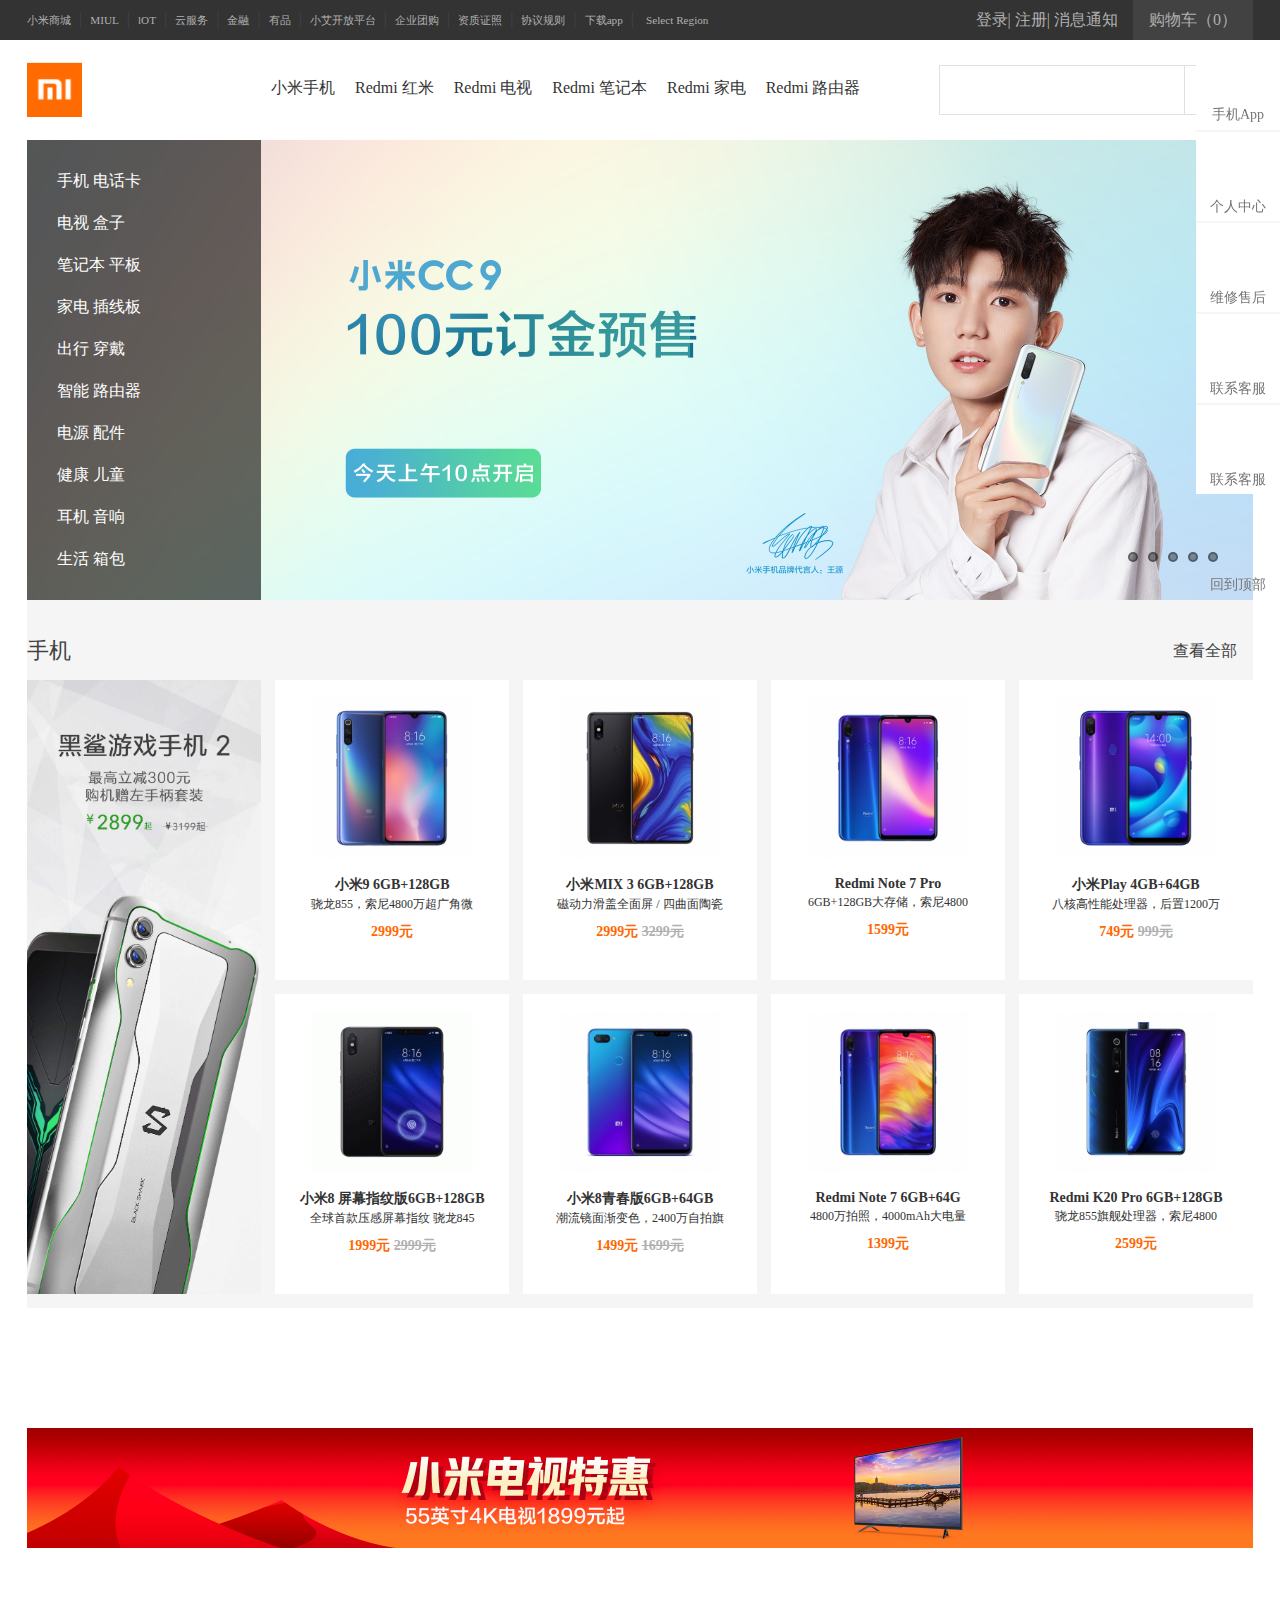
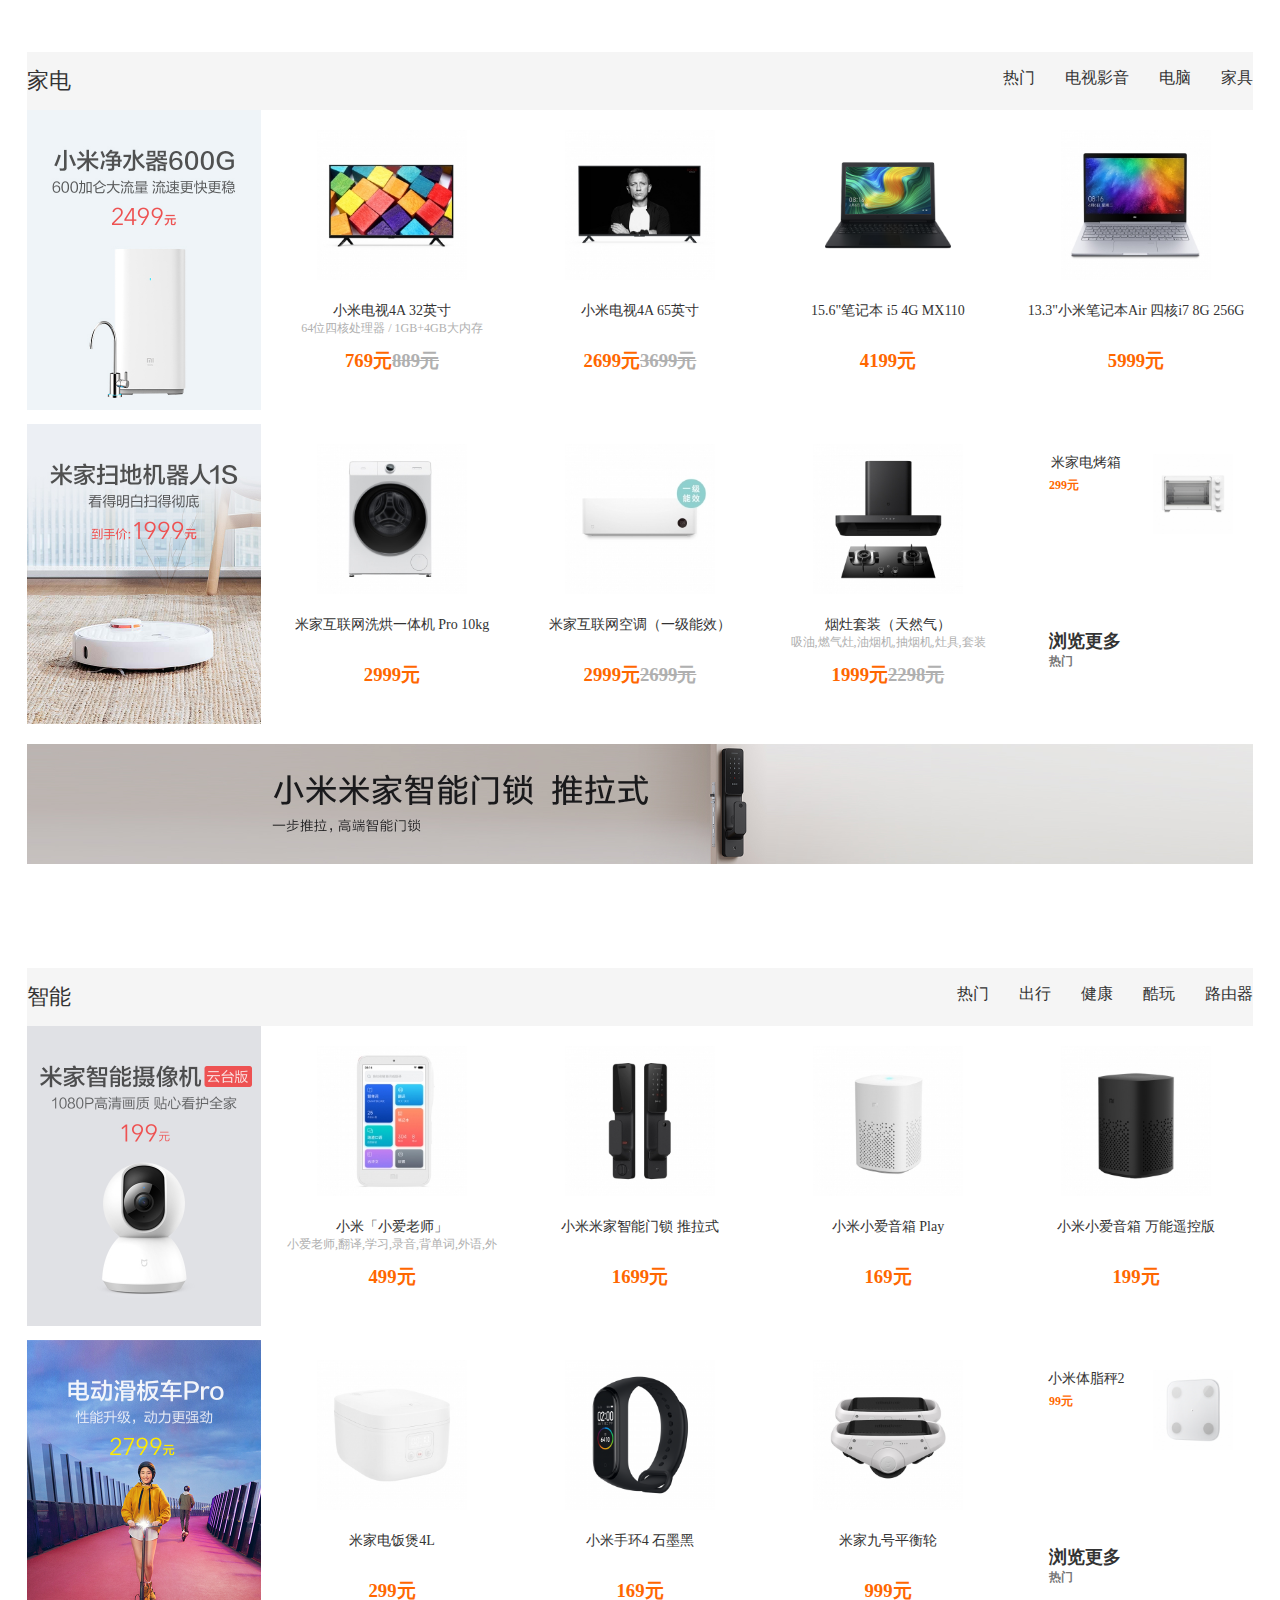
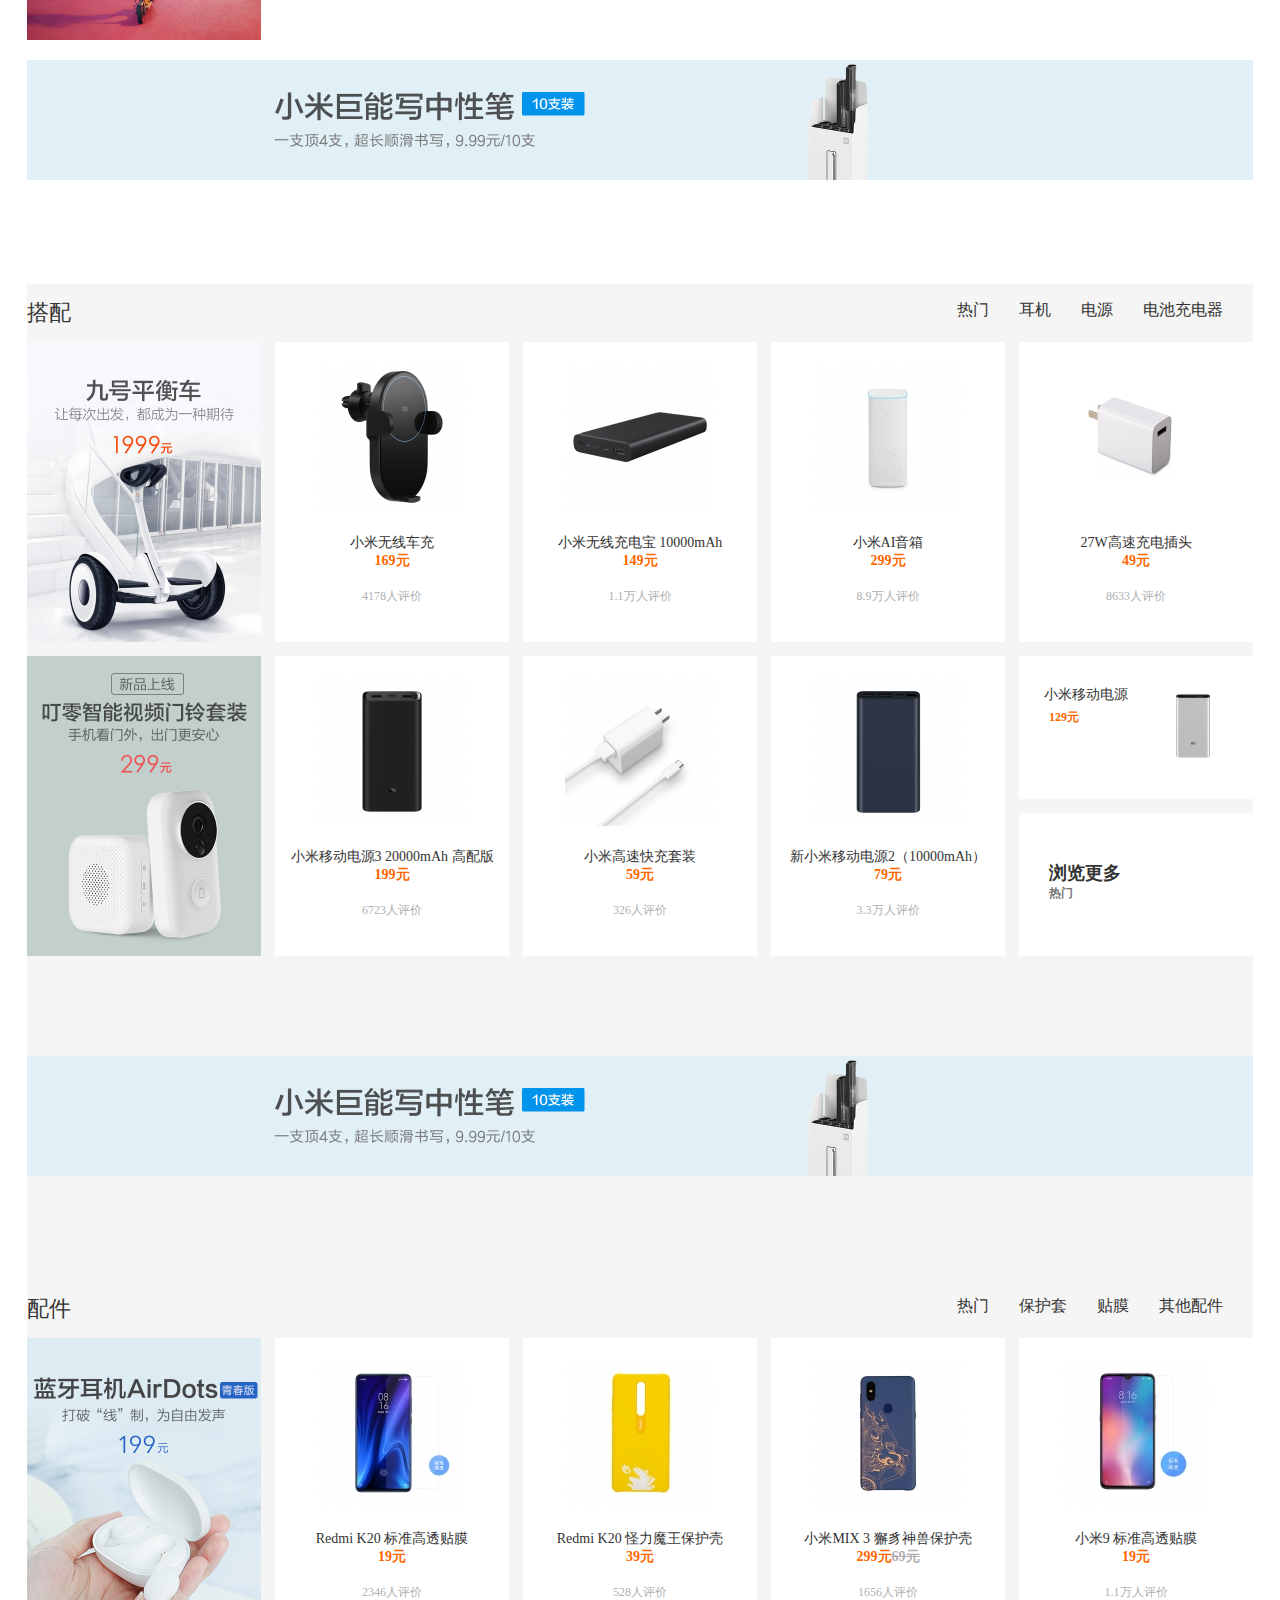
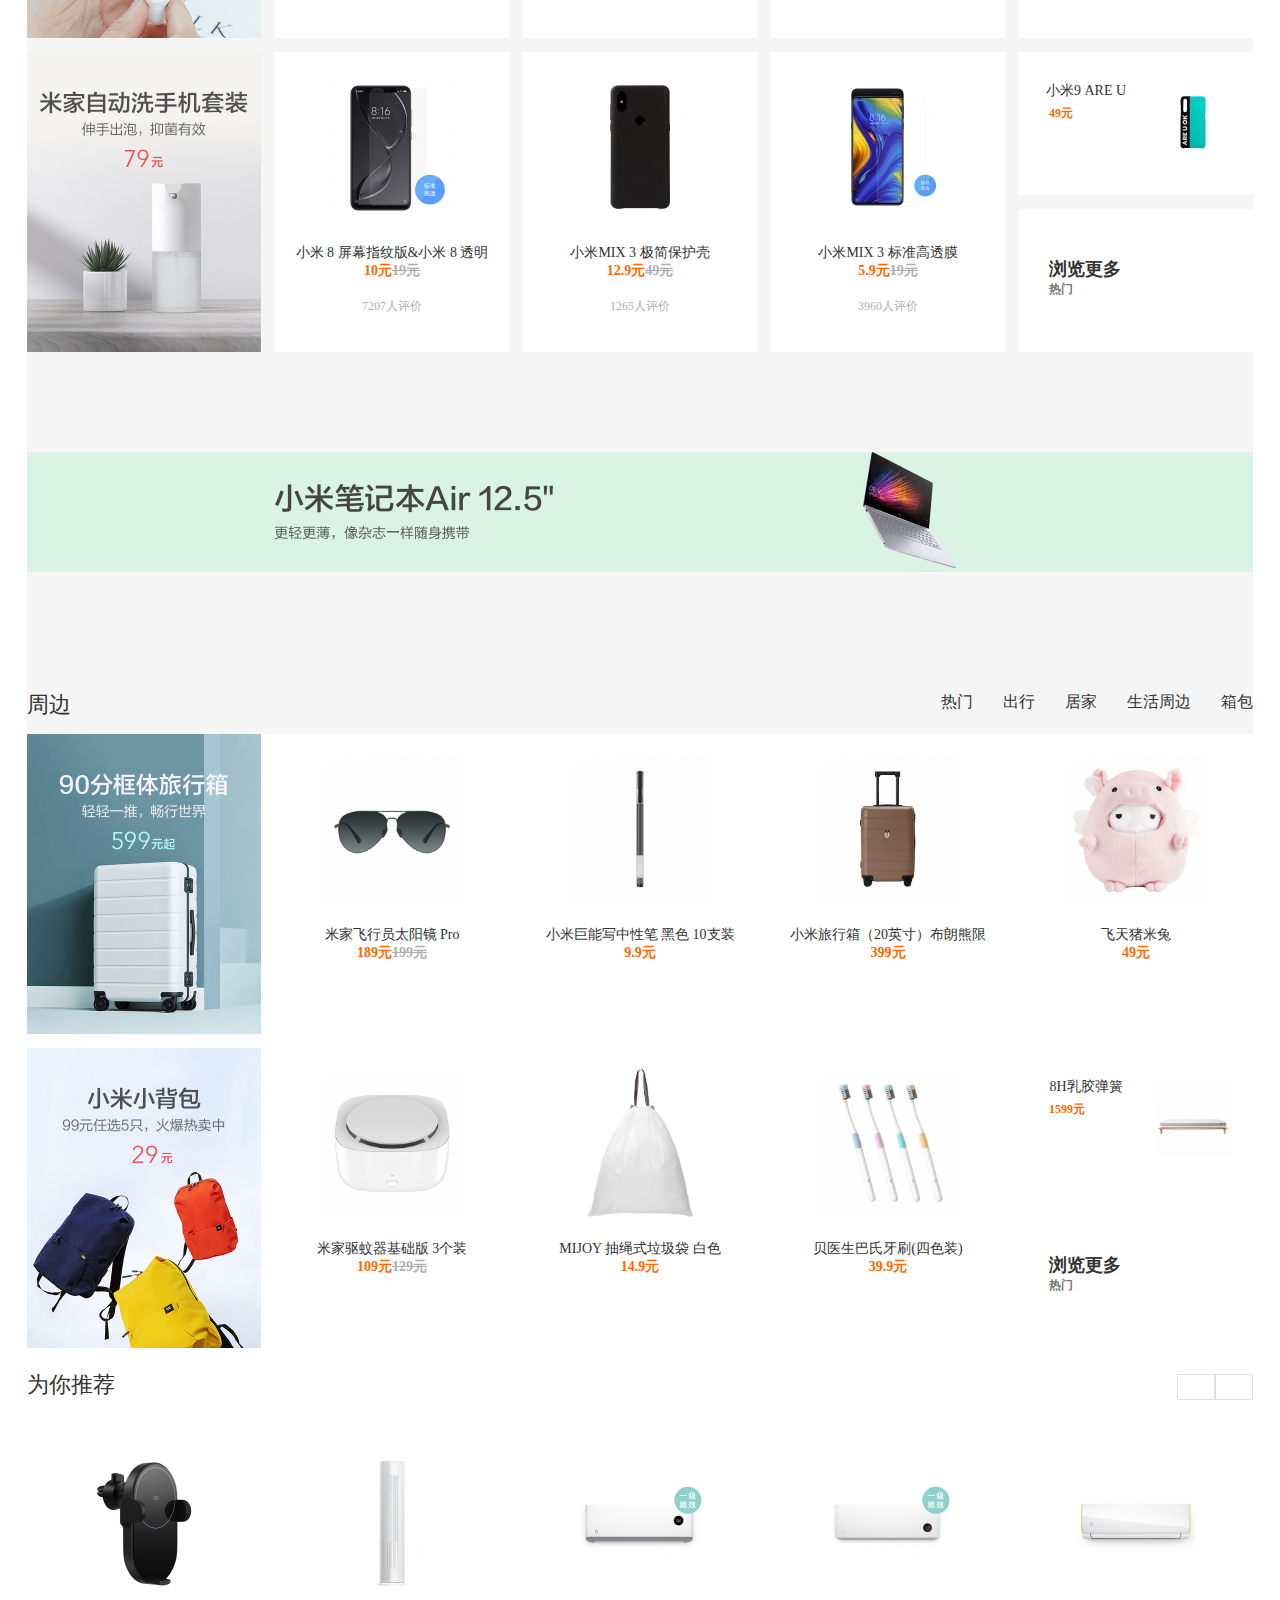
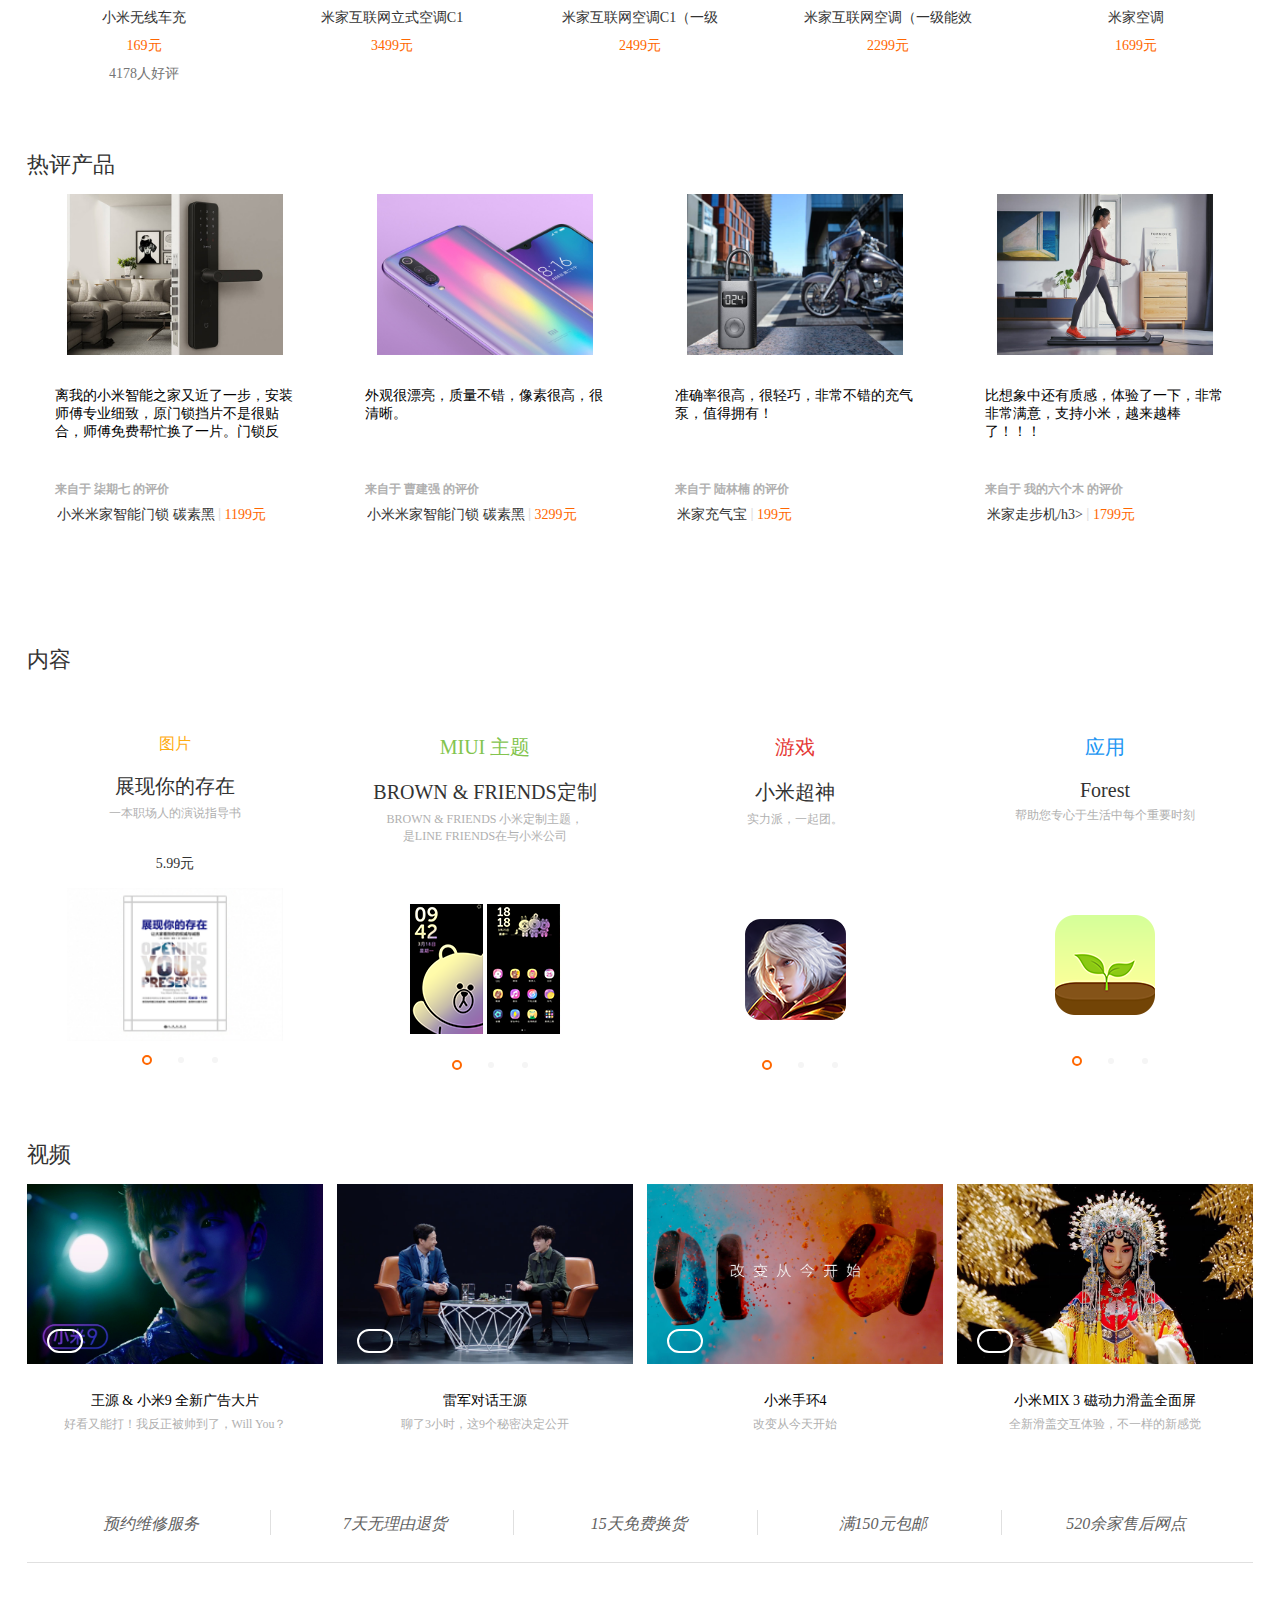
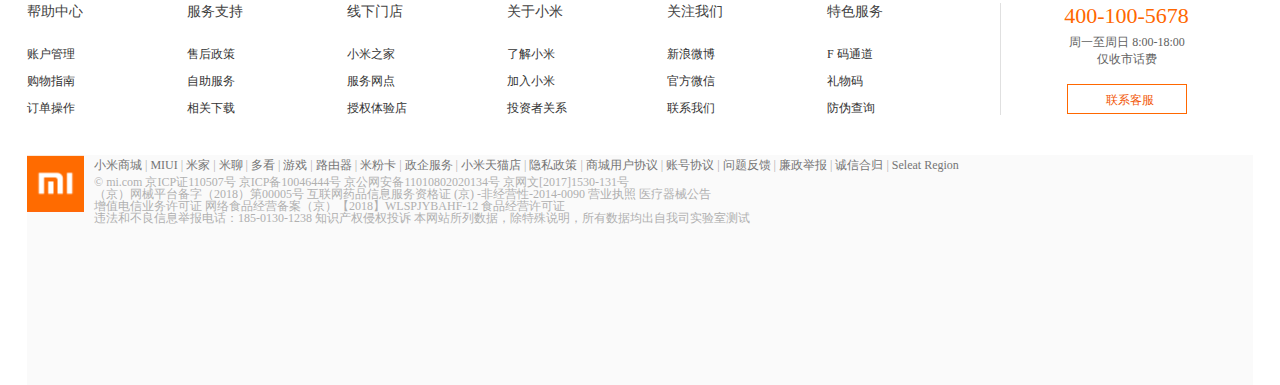
<file: intex2.html>
<!DOCTYPE html>
<html lang="en">

<head>
    <meta charset="UTF-8">
    <title>小米，小米。</title>
    <link rel="stylesheet" href="intex2.css">
    <link rel="stylesheet" href="https://at.alicdn.com/t/font_1262306_klafwmfgdt.css">
</head>

<body>
    <!-- 导航栏开始 -->

    <!-- 导航栏结束 -->
    <!-- 头部开始 -->
    <div class="header">
        <div class="header-box">
            <div class="herder-left">
                <a href="">小米商城</a><span>|</span><a href="">MIUL</a><span>|</span><a href="">lOT</a><span>|</span><a
                    href="">云服务</a><span>|</span><a href="">金融</a><span>|</span><a href="">有品</a><span>|</span><a
                    href="">小艾开放平台</a><span>|</span><a href="">企业团购</a><span>|</span><a href="">资质证照</a><span>|</span><a
                    href="">协议规则</a><span>|</span><a href="">下载app</a><span>|</span>
                <a href="">Select Region</a>
            </div>
            <div class="herder-right">
                <div class="heerder-right2">
                    <a href="">
                        <i class="iconfont icon-gouwuchekong"></i>
                        购物车（0）
                    </a>
                </div>
                <div class="heerder-right1">
                    <a href="">登录</a><span>|</span>
                    <a href="">注册</a><span>|</span>
                    <a href="">消息通知</a>
                </div>
            </div>
        </div>
    </div>
    <!-- 头部结束 -->
    <!-- 轮播上开始 -->
    <div class="lunboshang">
        <div class="lunbotushang-tu"><img src="png/xiaomi1.png" alt=""></div>
        <div class="lunbotushang-zi">
            <div class="shangkong"></div>
            <div class="shangzi">小米手机</div>
            <div class="shangzi">Redmi 红米</div>
            <div class="shangzi">Redmi 电视</div>
            <div class="shangzi">Redmi 笔记本</div>
            <div class="shangzi">Redmi 家电</div>
            <div class="shangzi">Redmi 路由器</div>
            <div class="shangzi">Redmi 智能硬件</div>
            <div class="shangzi">Redmi 服务</div>
            <div class="shangzi">Redmi 社区</div>
        </div>
        <div class="lunbotushang-biao">
            <div class="sousuo">
                <input class="sousou">
            </div>
            <div class="sousuotubiao">
                <i class="iconfont icon-ordinarysearch"></i>
            </div>
        </div>
    </div>
    </div>
    <!-- 轮播上结束 -->
    <!-- 轮播图开始 -->
    <div class="lunboda">
        <div class="lunbodahe">
            <img src="png/lunbo5.jpg" alt="" class="lt">
            <img src="png/lunbo4.jpg" alt="" class="lt">
            <img src="png/lunbo3.jpg" alt="" class="lt">
            <img src="png/lunbo2.jpg" alt="" class="lt">
            <img src="png/lunbo1.jpg" alt="" class="lt">
            <ul class="lunbozi">
                <li class="zuomianzi"> 手机 电话卡 <i class="iconfont icon-unie657"></i></li>
                <li class="zuomianzi">电视 盒子
                    <i class="iconfont icon-unie657"></i></li>
                </li>
                <li class="zuomianzi">笔记本 平板 <i class="iconfont icon-unie657"></i></li>
                <li class="zuomianzi">家电 插线板 <i class="iconfont icon-unie657"></i></li>
                <li class="zuomianzi">出行 穿戴 <i class="iconfont icon-unie657"></i></li>
                <li class="zuomianzi">智能 路由器<i class="iconfont icon-unie657"></i></li>
                <li class="zuomianzi">电源 配件<i class="iconfont icon-unie657"></i></li>
                <li class="zuomianzi">健康 儿童<i class="iconfont icon-unie657"></i></li>
                <li class="zuomianzi">耳机 音响<i class="iconfont icon-unie657"></i></li>
                <li class="zuomianzi">生活 箱包<i class="iconfont icon-unie657"></i></li>
            </ul>
            <ul class="lbjiantou">
                <li class="lunbojianyou"><i class="iconfont icon-you2"></i></li>
                <li class="lunbojianzuo"><i class="iconfont icon-zuo1"></i></li>
            </ul>
            <ul class="diandianhezi">
                <li class="diandian-lun"></li>
                <li class="diandian-lun"></li>
                <li class="diandian-lun"></li>
                <li class="diandian-lun"></li>
                <li class="diandian-lun"></li>
            </ul>
        </div>
    </div>
    <!-- 轮播图结束 -->
    <!-- 手机开始 -->
    <dic class="main">
        <div class="main-box1">
            <div class="main-top">
                <div class="main-top-left">手机</div>
                <a href="">
                    <div class="main-top-right">
                        查看全部
                        <i class="iconfont icon-you"></i>
                    </div>
                </a>
            </div>
            <div class="main-bottom">
                <div class="bottom-left">
                    <img class="dadada1" src="png/xmad_15578089659428_Uywcg.jpg" alt="">
                    <ul class="bottom-right">
                        <a href="">
                            <ol class="gege1">
                                <div><img src="png/tupian1.jpg" alt=""></div>
                                <h3 class="biaoti">小米9 6GB+128GB</h3>
                                <h3 class="jieshao">骁龙855，索尼4800万超广角微</h3>
                                <h3 class="jiage">2999元</h3>
                            </ol>
                            <ol class="gege1">
                                <div><img src="png/typian2.jpg" alt=""></div>
                                <h3 class="biaoti">小米MIX 3 6GB+128GB</h3>
                                <h3 class="jieshao">磁动力滑盖全面屏 / 四曲面陶瓷</h3>
                                <h3 class="jiage">2999元 <s>3299元</s></h3>
                            </ol>
                            <ol class="gege1">
                                <div><img src="png/tupian3.jpg" alt=""></div>
                                <h3 class="biaoti">Redmi Note 7 Pro</h3>
                                <h3 class="jieshao">6GB+128GB大存储，索尼4800</h3>
                                <h3 class="jiage">1599元</h3>
                            </ol>
                            <ol class="gege1">
                                <div><img src="png/tupian4.png" alt=""></div>
                                <h3 class="biaoti">小米Play 4GB+64GB</h3>
                                <h3 class="jieshao">八核高性能处理器，后置1200万</h3>
                                <h3 class="jiage">749元 <s>999元</s></h3>
                            </ol>
                            <ol class="gege1">
                                <div><img src="png/tupian5.png" alt=""></div>
                                <h3 class="biaoti">小米8 屏幕指纹版6GB+128GB</h3>
                                <h3 class="jieshao">全球首款压感屏幕指纹 骁龙845</h3>
                                <h3 class="jiage">1999元 <s>2999元</s></h3>
                            </ol>
                            <ol class="gege1">
                                <div><img src="png/tupian6.jpg" alt=""></div>
                                <h3 class="biaoti">小米8青春版6GB+64GB</h3>
                                <h3 class="jieshao">潮流镜面渐变色，2400万自拍旗</h3>
                                <h3 class="jiage">1499元 <s>1699元</s></h3>
                            </ol>
                            <ol class="gege1">
                                <div><img src="png/tupian7.jpg" alt=""></div>
                                <h3 class="biaoti">Redmi Note 7 6GB+64G</h3>
                                <h3 class="jieshao">4800万拍照，4000mAh大电量</h3>
                                <h3 class="jiage">1399元</h3>
                            </ol>
                            <ol class="gege1">
                                <div><img src="png/tupian8.jpg" alt=""></div>
                                <h3 class="biaoti">Redmi K20 Pro 6GB+128GB</h3>
                                <h3 class="jieshao">骁龙855旗舰处理器，索尼4800</h3>
                                <h3 class="jiage">2599元</h3>
                            </ol>
                        </a>
                    </ul>
                </div>
            </div>
        </div>
    </dic>
    <!-- 手机结束 -->
    <!-- 图片1 -->
    <div class="datupian">
        <img src="png/hongse.jpg" alt="" class="hongse">
    </div>
    <!-- 家电开始 -->
    <div class="middle">
        <div class="middle-top">
            <div class="jiadian">家电</div>
            <ul class="youmianla">
                <li class="youmianwenzi-remen">热门</li>
                <li class="youmianwenzi">电视影音</li>
                <li class="youmianwenzi">电脑</li>
                <li class="youmianwenzi">家具</li>
            </ul>
        </div>
        <div class="zuo">
            <div class="mingzi">
                <img src="png/jingshuiqi.jpg" alt="">
            </div>
            <div class="mingzi">
                <img src="png/saodi.jpg" alt="">
            </div>
        </div>
        <ul class="you">
            <li class="zhongjianyougege">
                <img src="png/2.1.jpg" alt="">
                <h3 class="dadabiaoti">小米电视4A 32英寸</h3>
                <h3 class="biaotixia">64位四核处理器 / 1GB+4GB大内存</h3>
                <h3 class="jiage3">769元<s>889元</s></h3>
                <div class="yincangde">
                    <div class="sssssssz">
                        <div class="sssss">充电宝真的超好用，不用线可以一边充电一边带耳机了，哈...</div>
                        <div class="xxxxx"> 来自于 Tiffany 的评价 </div>
                    </div>
                </div>
            </li>
            <li class="zhongjianyougege">
                <img src="png/2.2.jpg" alt="">
                <h3 class="dadabiaoti">小米电视4A 65英寸</h3>
                <h3 class="biaotixia"></h3>
                <h3 class="jiage3">2699元<s>3699元</s></h3>
                <div class="yincangde">
                    <div class="sssssssz">
                        <div class="sssss">充电宝真的超好用，不用线可以一边充电一边带耳机了，哈...</div>
                        <div class="xxxxx"> 来自于 Tiffany 的评价 </div>
                    </div>
            </li>
            <li class="zhongjianyougege">
                <img src="png/2.3.png" alt="">
                <h3 class="dadabiaoti">15.6"笔记本 i5 4G MX110</h3>
                <h3 class="biaotixia"></h3>
                <h3 class="jiage3">4199元</h3>
                <div class="yincangde">
                    <div class="sssssssz">
                        <div class="sssss">充电宝真的超好用，不用线可以一边充电一边带耳机了，哈...</div>
                        <div class="xxxxx"> 来自于 Tiffany 的评价 </div>
                    </div>
            </li>
            <li class="zhongjianyougege">
                <img src="png/2.4.jpg" alt="">
                <h3 class="dadabiaoti">13.3"小米笔记本Air 四核i7 8G 256G </h3>
                <h3 class="biaotixia"></h3>
                <h3 class="jiage3">5999元</h3>
                <div class="yincangde">
                    <div class="sssssssz">
                        <div class="sssss">充电宝真的超好用，不用线可以一边充电一边带耳机了，哈...</div>
                        <div class="xxxxx"> 来自于 Tiffany 的评价 </div>
                    </div>
            </li>
            <li class="zhongjianyougege">
                <img src="png/2.5.jpg" alt="">
                <h3 class="dadabiaoti">米家互联网洗烘一体机 Pro 10kg </h3>
                <h3 class="biaotixia"></h3>
                <h3 class="jiage3">2999元</h3>
                <div class="yincangde">
                    <div class="sssssssz">
                        <div class="sssss">充电宝真的超好用，不用线可以一边充电一边带耳机了，哈...</div>
                        <div class="xxxxx"> 来自于 Tiffany 的评价 </div>
                    </div>
            </li>
            <li class="zhongjianyougege">
                <img src="png/2.6.jpg" alt="">
                <h3 class="dadabiaoti">米家互联网空调（一级能效）</h3>
                <h3 class="biaotixia"></h3>
                <h3 class="jiage3">2999元<s>2699元</s></h3>
                <div class="yincangde">
                    <div class="sssssssz">
                        <div class="sssss">充电宝真的超好用，不用线可以一边充电一边带耳机了，哈...</div>
                        <div class="xxxxx"> 来自于 Tiffany 的评价 </div>
                    </div>
            </li>
            <li class="zhongjianyougege">
                <img src="png/2.7.jpg" alt="">
                <h3 class="dadabiaoti">烟灶套装（天然气）</h3>
                <h3 class="biaotixia">吸油,燃气灶,油烟机,抽烟机,灶具,套装</h3>
                <h3 class="jiage3">1999元<s>2298元</s></h3>
                <div class="yincangde">
                    <div class="sssssssz">
                        <div class="sssss">充电宝真的超好用，不用线可以一边充电一边带耳机了，哈...</div>
                        <div class="xxxxx"> 来自于 Tiffany 的评价 </div>
                    </div>
            </li>
            <li class="zhongjianyougege-1">
                <img src="png/2.8.jpg" alt="">
                <h3>米家电烤箱</h3>
                <h2 class="yuan299">299元</h2>
            </li>
            <li class="zhongjianyougege-2">
                <i class="iconfont icon-you1"></i>
                <h3 class="liulangengduo">浏览更多</h3>
                <h2 class="remen">热门</h2>
            </li>
        </ul>
    </div>
    <!-- 家电结束 -->
    <!-- 图片2 -->
    <div class="datupian">
        <img src="png/xiaomizhinegmensuo.jpg" alt="" class="hongse">
    </div>
    <!-- 智能开始 -->
    <div class="middle">
        <div class="middle-top">
            <div class="jiadian">智能</div>
            <ul class="youmianla-2">
                <li class="youmianwenzi-remen">热门</li>
                <li class="youmianwenzi">出行</li>
                <li class="youmianwenzi">健康</li>
                <li class="youmianwenzi">酷玩</li>
                <li class="youmianwenzi">路由器</li>
            </ul>
        </div>
        <div class="zuo">
            <div class="mingzi">
                <img src="png/shexiangji.jpg" alt="">
            </div>
            <div class="mingzi">
                <img src="png/diandonghuaban.jpg" alt="">
            </div>
        </div>
        <ul class="you">
            <li class="zhongjianyougege">
                <img src="png/3.1.jpg" alt="">
                <h3 class="dadabiaoti">小米「小爱老师」</h3>
                <h3 class="biaotixia">小爱老师,翻译,学习,录音,背单词,外语,外</h3>
                <h3 class="jiage3">499元</h3>
                <div class="yincangde">
                    <div class="sssssssz">
                        <div class="sssss">充电宝真的超好用，不用线可以一边充电一边带耳机了，哈...</div>
                        <div class="xxxxx"> 来自于 Tiffany 的评价 </div>
                    </div>
            </li>
            <li class="zhongjianyougege">
                <img src="png/3.2.jpg" alt="">
                <h3 class="dadabiaoti">小米米家智能门锁 推拉式</h3>
                <h3 class="biaotixia"></h3>
                <h3 class="jiage3">1699元</h3>
                <div class="yincangde">
                    <div class="sssssssz">
                        <div class="sssss">充电宝真的超好用，不用线可以一边充电一边带耳机了，哈...</div>
                        <div class="xxxxx"> 来自于 Tiffany 的评价 </div>
                    </div>
            </li>
            <li class="zhongjianyougege">
                <img src="png/3.3.jpg" alt="">
                <h3 class="dadabiaoti">小米小爱音箱 Play</h3>
                <h3 class="biaotixia"></h3>
                <h3 class="jiage3">169元</h3>
                <div class="yincangde">
                    <div class="sssssssz">
                        <div class="sssss">充电宝真的超好用，不用线可以一边充电一边带耳机了，哈...</div>
                        <div class="xxxxx"> 来自于 Tiffany 的评价 </div>
                    </div>
            </li>
            <li class="zhongjianyougege">
                <img src="png/3.4.jpg" alt="">
                <h3 class="dadabiaoti">小米小爱音箱 万能遥控版 </h3>
                <h3 class="biaotixia"></h3>
                <h3 class="jiage3">199元</h3>
                <div class="yincangde">
                    <div class="sssssssz">
                        <div class="sssss">充电宝真的超好用，不用线可以一边充电一边带耳机了，哈...</div>
                        <div class="xxxxx"> 来自于 Tiffany 的评价 </div>
                    </div>
            </li>
            <li class="zhongjianyougege">
                <img src="png/3.5.jpg" alt="">
                <h3 class="dadabiaoti">米家电饭煲4L </h3>
                <h3 class="biaotixia"></h3>
                <h3 class="jiage3">299元</h3>
                <div class="yincangde">
                    <div class="sssssssz">
                        <div class="sssss">充电宝真的超好用，不用线可以一边充电一边带耳机了，哈...</div>
                        <div class="xxxxx"> 来自于 Tiffany 的评价 </div>
                    </div>
            </li>
            <li class="zhongjianyougege">
                <img src="png/3.6.png" alt="">
                <h3 class="dadabiaoti">小米手环4 石墨黑</h3>
                <h3 class="biaotixia"></h3>
                <h3 class="jiage3">169元</h3>
                <div class="yincangde">
                    <div class="sssssssz">
                        <div class="sssss">充电宝真的超好用，不用线可以一边充电一边带耳机了，哈...</div>
                        <div class="xxxxx"> 来自于 Tiffany 的评价 </div>
                    </div>
            </li>
            <li class="zhongjianyougege">
                <img src="png/3.7.jpg" alt="">
                <h3 class="dadabiaoti">米家九号平衡轮</h3>
                <h3 class="biaotixia"></h3>
                <h3 class="jiage3">999元</h3>
                <div class="yincangde">
                    <div class="sssssssz">
                        <div class="sssss">充电宝真的超好用，不用线可以一边充电一边带耳机了，哈...</div>
                        <div class="xxxxx"> 来自于 Tiffany 的评价 </div>
                    </div>
            </li>
            <li class="zhongjianyougege-1">
                <img src="png/3.8.jpg" alt="">
                <h3>小米体脂秤2</h3>
                <h2 class="yuan299">99元</h2>
            </li>
            <li class="zhongjianyougege-2">
                <i class="iconfont icon-you1"></i>
                <h3 class="liulangengduo">浏览更多</h3>
                <h2 class="remen">热门</h2>
            </li>
        </ul>
    </div>
    <!-- 智能结束 -->
    <div class="datupian">
        <img src="png/dapeitu.jpg" alt="" class="hongse">
    </div>
    <!-- 搭配开始 -->
    <div class="middle">
        <div class="middle-top">
            <div class="jiadian">搭配</div>
            <ul class="youmianla-2">
                <li class="youmianwenzi-remen">热门</li>
                <li class="youmianwenzi">耳机</li>
                <li class="youmianwenzi">电源</li>
                <li class="youmianwenzi">电池充电器</li>
            </ul>
        </div>
        <div class="zuo">
            <div class="mingzi">
                <img src="png/pinghengche.jpg" alt="">
            </div>
            <div class="mingzi">
                <img src="png/shipinmening.jpg" alt="">
            </div>
        </div>
        <ul class="you">
            <li class="zhongjianyougege">
                <img src="png/4.1.jpg" alt="">
                <h3 class="dadabiaoti"> 小米无线车充 </h3>
                <h3 class="jiage4">169元</h3>
                <h3 class="biaotixia">4178人评价</h3>
                <div class="yincangde">
                    <div class="sssssssz">
                        <div class="sssss">充电宝真的超好用，不用线可以一边充电一边带耳机了，哈...</div>
                        <div class="xxxxx"> 来自于 Tiffany 的评价 </div>
                    </div>
            </li>
            <li class="zhongjianyougege">
                <img src="png/4.2.jpg" alt="">
                <h3 class="dadabiaoti"> 小米无线充电宝 10000mAh </h3>
                <h3 class="jiage4">149元</h3>
                <h3 class="biaotixia">1.1万人评价</h3>
                <div class="yincangde">
                    <div class="sssssssz">
                        <div class="sssss">充电宝真的超好用，不用线可以一边充电一边带耳机了，哈...</div>
                        <div class="xxxxx"> 来自于 Tiffany 的评价 </div>
                    </div>
            </li>
            <li class="zhongjianyougege">
                <img src="png/4.3.jpg" alt="">
                <h3 class="dadabiaoti"> 小米AI音箱 </h3>
                <h3 class="jiage4">299元</h3>
                <h3 class="biaotixia">8.9万人评价</h3>
                <div class="yincangde">
                    <div class="sssssssz">
                        <div class="sssss">充电宝真的超好用，不用线可以一边充电一边带耳机了，哈...</div>
                        <div class="xxxxx"> 来自于 Tiffany 的评价 </div>
                    </div>
            </li>
            <li class="zhongjianyougege">
                <img src="png/4.4.png" alt="">
                <h3 class="dadabiaoti"> 27W高速充电插头 </h3>
                <h3 class="jiage4">49元</h3>
                <h3 class="biaotixia">8633人评价</h3>
                <div class="yincangde">
                    <div class="sssssssz">
                        <div class="sssss">充电宝真的超好用，不用线可以一边充电一边带耳机了，哈...</div>
                        <div class="xxxxx"> 来自于 Tiffany 的评价 </div>
                    </div>
            </li>
            <li class="zhongjianyougege">
                <img src="png/4.5.jpg" alt="">
                <h3 class="dadabiaoti"> 小米移动电源3 20000mAh 高配版 </h3>
                <h3 class="jiage4">199元</h3>
                <h3 class="biaotixia">6723人评价</h3>
                <div class="yincangde">
                    <div class="sssssssz">
                        <div class="sssss">充电宝真的超好用，不用线可以一边充电一边带耳机了，哈...</div>
                        <div class="xxxxx"> 来自于 Tiffany 的评价 </div>
                    </div>
            </li>
            <li class="zhongjianyougege">
                <img src="png/4.6.jpg" alt="">
                <h3 class="dadabiaoti"> 小米高速快充套装 </h3>
                <h3 class="jiage4">59元</h3>
                <h3 class="biaotixia">326人评价</h3>
                <div class="yincangde">
                    <div class="sssssssz">
                        <div class="sssss">充电宝真的超好用，不用线可以一边充电一边带耳机了，哈...</div>
                        <div class="xxxxx"> 来自于 Tiffany 的评价 </div>
                    </div>
            </li>
            <li class="zhongjianyougege">
                <img src="png/4.7.jpg" alt="">
                <h3 class="dadabiaoti"> 新小米移动电源2（10000mAh） </h3>
                <h3 class="jiage4">79元</h3>
                <h3 class="biaotixia">3.3万人评价</h3>
                <div class="yincangde">
                    <div class="sssssssz">
                        <div class="sssss">充电宝真的超好用，不用线可以一边充电一边带耳机了，哈...</div>
                        <div class="xxxxx"> 来自于 Tiffany 的评价 </div>
                    </div>
            </li>
            <li class="zhongjianyougege-1">
                <img src="png/4.8.jpg" alt="">
                <h3>小米移动电源</h3>
                <h2 class="yuan299">129元</h2>
            </li>
            <li class="zhongjianyougege-2">
                <i class="iconfont icon-you1"></i>
                <h3 class="liulangengduo">浏览更多</h3>
                <h2 class="remen">热门</h2>
            </li>
        </ul>
        <!-- 搭配结束 -->
        <!-- 配件开始 -->
        <div class="datupian">
            <img src="png/dapeitu.jpg" alt="" class="hongse--1">
        </div>
        <div class="middle">
            <div class="middle-top">
                <div class="jiadian">配件</div>
                <ul class="youmianla-2">
                    <li class="youmianwenzi-remen">热门</li>
                    <li class="youmianwenzi">保护套</li>
                    <li class="youmianwenzi">贴膜</li>
                    <li class="youmianwenzi">其他配件</li>
                </ul>
            </div>
            <div class="zuo">
                <div class="mingzi">
                    <img src="png/lanyaerji.jpg" alt="">
                </div>
                <div class="mingzi">
                    <img src="png/mijiazidong.jpg" alt="">
                </div>
            </div>
            <ul class="you">
                <li class="zhongjianyougege">
                    <img src="png/5.1.jpg" alt="">
                    <h3 class="dadabiaoti"> Redmi K20 标准高透贴膜 </h3>
                    <h3 class="jiage4">19元</h3>
                    <h3 class="biaotixia">2346人评价</h3>
                    <div class="yincangde">
                        <div class="sssssssz">
                            <div class="sssss">充电宝真的超好用，不用线可以一边充电一边带耳机了，哈...</div>
                            <div class="xxxxx"> 来自于 Tiffany 的评价 </div>
                        </div>
                </li>
                <li class="zhongjianyougege">
                    <img src="png/5.2.jpg" alt="">
                    <h3 class="dadabiaoti"> Redmi K20 怪力魔王保护壳 </h3>
                    <h3 class="jiage4">39元</h3>
                    <h3 class="biaotixia">528人评价</h3>
                    <div class="yincangde">
                        <div class="sssssssz">
                            <div class="sssss">充电宝真的超好用，不用线可以一边充电一边带耳机了，哈...</div>
                            <div class="xxxxx"> 来自于 Tiffany 的评价 </div>
                        </div>
                </li>
                <li class="zhongjianyougege">
                    <img src="png/5.3.jpg" alt="">
                    <h3 class="dadabiaoti"> 小米MIX 3 獬豸神兽保护壳 </h3>
                    <h3 class="jiage4">299元<s>69元</s></h3>
                    <h3 class="biaotixia">1656人评价</h3>
                    <div class="yincangde">
                        <div class="sssssssz">
                            <div class="sssss">充电宝真的超好用，不用线可以一边充电一边带耳机了，哈...</div>
                            <div class="xxxxx"> 来自于 Tiffany 的评价 </div>
                        </div>
                </li>
                <li class="zhongjianyougege">
                    <img src="png/5.4.jpg" alt="">
                    <h3 class="dadabiaoti"> 小米9 标准高透贴膜 </h3>
                    <h3 class="jiage4">19元</h3>
                    <h3 class="biaotixia">1.1万人评价</h3>
                    <div class="yincangde">
                        <div class="sssssssz">
                            <div class="sssss">充电宝真的超好用，不用线可以一边充电一边带耳机了，哈...</div>
                            <div class="xxxxx"> 来自于 Tiffany 的评价 </div>
                        </div>
                </li>
                <li class="zhongjianyougege">
                    <img src="png/5.5.jpg" alt="">
                    <h3 class="dadabiaoti"> 小米 8 屏幕指纹版&小米 8 透明 </h3>
                    <h3 class="jiage4">10元<s>19元</s></h3>
                    <h3 class="biaotixia">7207人评价</h3>
                    <div class="yincangde">
                        <div class="sssssssz">
                            <div class="sssss">充电宝真的超好用，不用线可以一边充电一边带耳机了，哈...</div>
                            <div class="xxxxx"> 来自于 Tiffany 的评价 </div>
                        </div>
                </li>
                <li class="zhongjianyougege">
                    <img src="png/5.6.jpg" alt="">
                    <h3 class="dadabiaoti"> 小米MIX 3 极简保护壳 </h3>
                    <h3 class="jiage4">12.9元<s>49元</s></h3>
                    <h3 class="biaotixia">1265人评价</h3>
                    <div class="yincangde">
                        <div class="sssssssz">
                            <div class="sssss">充电宝真的超好用，不用线可以一边充电一边带耳机了，哈...</div>
                            <div class="xxxxx"> 来自于 Tiffany 的评价 </div>
                        </div>
                </li>
                <li class="zhongjianyougege">
                    <img src="png/5.7.jpg" alt="">
                    <h3 class="dadabiaoti"> 小米MIX 3 标准高透膜 </h3>
                    <h3 class="jiage4">5.9元<s>19元</s></h3>
                    <h3 class="biaotixia">3960人评价</h3>
                    <div class="yincangde">
                        <div class="sssssssz">
                            <div class="sssss">充电宝真的超好用，不用线可以一边充电一边带耳机了，哈...</div>
                            <div class="xxxxx"> 来自于 Tiffany 的评价 </div>
                        </div>
                </li>
                <li class="zhongjianyougege-1">
                    <img src="png/5.8.jpg" alt="">
                    <h3>小米9 ARE U</h3>
                    <h2 class="yuan299">49元</h2>
                </li>
                <li class="zhongjianyougege-2">
                    <i class="iconfont icon-you1"></i>
                    <h3 class="liulangengduo">浏览更多</h3>
                    <h2 class="remen">热门</h2>
                </li>
            </ul>
            <!-- 配件结束 -->
            <!-- 周边开始 -->
            <div class="datupian">
                <img src="png/zhoubiantu.jpg" alt="" class="hongse--1">
            </div>
            <div class="middle">
                <div class="middle-top">
                    <div class="jiadian">周边</div>
                    <ul class="youmianla-3">
                        <li class="youmianwenzi-remen">热门</li>
                        <li class="youmianwenzi">出行</li>
                        <li class="youmianwenzi">居家</li>
                        <li class="youmianwenzi">生活周边</li>
                        <li class="youmianwenzi">箱包</li>
                    </ul>
                </div>
                <div class="zuo">
                    <div class="mingzi">
                        <img src="png/lvxingxiang.jpg" alt="">
                    </div>
                    <div class="mingzi">
                        <img src="png/xiaomixiaobeibao.jpg" alt="">
                    </div>
                </div>
                <ul class="you">
                    <li class="zhongjianyougege">
                        <img src="png/6.1.jpg" alt="">
                        <h3 class="dadabiaoti">米家飞行员太阳镜 Pro</h3>
                        <h3 class="jiage4">189元<s>199元</s></h3>
                        <h3 class="biaotixia"></h3>
                        <div class="yincangde">
                            <div class="sssssssz">
                                <div class="sssss">充电宝真的超好用，不用线可以一边充电一边带耳机了，哈...</div>
                                <div class="xxxxx"> 来自于 Tiffany 的评价 </div>
                            </div>
                    </li>
                    <li class="zhongjianyougege">
                        <img src="png/6.2.jpg" alt="">
                        <h3 class="dadabiaoti">小米巨能写中性笔 黑色 10支装</h3>
                        <h3 class="jiage4">9.9元</h3>
                        <h3 class="biaotixia"></h3>
                        <div class="yincangde">
                            <div class="sssssssz">
                                <div class="sssss">充电宝真的超好用，不用线可以一边充电一边带耳机了，哈...</div>
                                <div class="xxxxx"> 来自于 Tiffany 的评价 </div>
                            </div>
                    </li>
                    <li class="zhongjianyougege">
                        <img src="png/6.3.jpg" alt="">
                        <h3 class="dadabiaoti">小米旅行箱（20英寸）布朗熊限</h3>
                        <h3 class="jiage4">399元</h3>
                        <h3 class="biaotixia"></h3>
                        <div class="yincangde">
                            <div class="sssssssz">
                                <div class="sssss">充电宝真的超好用，不用线可以一边充电一边带耳机了，哈...</div>
                                <div class="xxxxx"> 来自于 Tiffany 的评价 </div>
                            </div>
                    </li>
                    <li class="zhongjianyougege">
                        <img src="png/6.4.jpg" alt="">
                        <h3 class="dadabiaoti">飞天猪米兔</h3>
                        <h3 class="jiage4">49元</h3>
                        <h3 class="biaotixia"></h3>
                        <div class="yincangde">
                            <div class="sssssssz">
                                <div class="sssss">充电宝真的超好用，不用线可以一边充电一边带耳机了，哈...</div>
                                <div class="xxxxx"> 来自于 Tiffany 的评价 </div>
                            </div>
                    </li>
                    <li class="zhongjianyougege">
                        <img src="png/6.5.jpg" alt="">
                        <h3 class="dadabiaoti">米家驱蚊器基础版 3个装</h3>
                        <h3 class="jiage4">109元<s>129元</s></h3>
                        <h3 class="biaotixia"></h3>
                        <div class="yincangde">
                            <div class="sssssssz">
                                <div class="sssss">充电宝真的超好用，不用线可以一边充电一边带耳机了，哈...</div>
                                <div class="xxxxx"> 来自于 Tiffany 的评价 </div>
                            </div>
                    </li>
                    <li class="zhongjianyougege">
                        <img src="png/6.6.png" alt="">
                        <h3 class="dadabiaoti">MIJOY 抽绳式垃圾袋 白色</h3>
                        <h3 class="jiage4">14.9元</h3>
                        <h3 class="biaotixia"></h3>
                        <div class="yincangde">
                            <div class="sssssssz">
                                <div class="sssss">充电宝真的超好用，不用线可以一边充电一边带耳机了，哈...</div>
                                <div class="xxxxx"> 来自于 Tiffany 的评价 </div>
                            </div>
                    </li>
                    <li class="zhongjianyougege">
                        <img src="png/6.70.jpg" alt="">
                        <h3 class="dadabiaoti">贝医生巴氏牙刷(四色装)</h3>
                        <h3 class="jiage4">39.9元</h3>
                        <h3 class="biaotixia"></h3>
                        <div class="yincangde">
                            <div class="sssssssz">
                                <div class="sssss">充电宝真的超好用，不用线可以一边充电一边带耳机了，哈...</div>
                                <div class="xxxxx"> 来自于 Tiffany 的评价 </div>
                            </div>
                    </li>
                    <li class="zhongjianyougege-1">
                        <img src="png/6.8.jpg" alt="">
                        <h3>8H乳胶弹簧</h3>
                        <h2 class="yuan299">1599元</h2>
                    </li>
                    <li class="zhongjianyougege-2">
                        <i class="iconfont icon-you1"></i>
                        <h3 class="liulangengduo">浏览更多</h3>
                        <h2 class="remen">热门</h2>
                    </li>
                </ul>
            </div>
            <!-- 周边结束 -->
            <!-- 为你推荐开始 -->
            <div class="weinituijian">
                <h3>为你推荐</h3>
                <div class="weinituijianicon">
                    <i class="iconfont icon-unie657"></i>
                    <i class="iconfont icon-zuo"></i></div>
            </div>
            <div class="weinituijianxia">
                <ul class="weinitupian">
                    <li class="weinitupian-1">
                        <div class="tupiankk">
                            <img src="png/weini1.jpg" alt="">
                        </div>
                        <h3 class="weinizi"> 小米无线车充 </h3>
                        <h3 class="weinijg">169元</h3>
                        <h3 class="pingjia">4178人好评</h3>
                    </li>
                    <li class="weinitupian-1">
                        <div class="tupiankk">
                            <img src="png/weini2.jpg" alt="">
                        </div>
                        <h3 class="weinizi"> 米家互联网立式空调C1 </h3>
                        <h3 class="weinijg">3499元</h3>
                        <h3 class="pingjia"></h3>
                    </li>
                    <li class="weinitupian-1">
                        <div class="tupiankk">
                            <img src="png/weini3.jpg" alt="">
                        </div>
                        <h3 class="weinizi"> 米家互联网空调C1（一级</h3>
                        <h3 class="weinijg">2499元</h3>
                        <h3 class="pingjia"></h3>
                    </li>
                    <li class="weinitupian-1">
                        <div class="tupiankk">
                            <img src="png/weini4.jpg" alt="">
                        </div>
                        <h3 class="weinizi"> 米家互联网空调（一级能效</h3>
                        <h3 class="weinijg">2299元</h3>
                        <h3 class="pingjia"></h3>
                    </li>
                    <li class="weinitupian-1">
                        <div class="tupiankk">
                            <img src="png/weini5.jpg" alt="">
                        </div>
                        <h3 class="weinizi">米家空调</h3>
                        <h3 class="weinijg">1699元</h3>
                        <h3 class="pingjia"></h3>
                    </li>
                </ul>
            </div>
            <!-- 为你推荐结束 -->
            <!-- 热评产品开始 -->
            <div class="weinituijian">
                <h3>热评产品</h3>
            </div>
            <div class="weinituijianxia">
                <ul class="weinitupian">
                    <li class="rementu-1">
                        <img src="png/reping1jpg.jpg" alt="">
                        <div class="repingzihezi">
                            <h3 class="repingzi">离我的小米智能之家又近了一步，安装师傅专业细致，原门锁挡片不是很贴合，师傅免费帮忙换了一片。门锁反</h3>
                        </div>
                        <h3 class="pingjiaa"> 来自于 柒期七 的评价 </h3>
                        <div class="repingxia">
                            <h3 class="jgg-1">小米米家智能门锁 碳素黑</h3>
                            <h3 class="jgg-2">|</h3>
                            <h3 class="jgg3">1199元</h3>
                        </div>
                    </li>
                    <li class="rementu-1-1">
                        <img src="png/reping2.jpg" alt="">
                        <div class="repingzihezi">
                            <h3 class="repingzi">外观很漂亮，质量不错，像素很高，很清晰。</h3>
                        </div>
                        <h3 class="pingjiaa"> 来自于 曹建强 的评价 </h3>
                        <div class="repingxia">
                            <h3 class="jgg-1">小米米家智能门锁 碳素黑</h3>
                            <h3 class="jgg-2">|</h3>
                            <h3 class="jgg3">3299元</h3>
                        </div>
                    </li>
                    <li class="rementu-1-1">
                        <img src="png/reping3.jpg" alt="">
                        <div class="repingzihezi">
                            <h3 class="repingzi">准确率很高，很轻巧，非常不错的充气泵，值得拥有！</h3>
                        </div>
                        <h3 class="pingjiaa"> 来自于 陆林楠 的评价 </h3>
                        <div class="repingxia">
                            <h3 class="jgg-1">米家充气宝</h3>
                            <h3 class="jgg-2">|</h3>
                            <h3 class="jgg3">199元</h3>
                        </div>
                    </li>
                    <li class="rementu-1-1">
                        <img src="png/reping4.jpg" alt="">
                        <div class="repingzihezi">
                            <h3 class="repingzi">比想象中还有质感，体验了一下，非常非常满意，支持小米，越来越棒了！！！</h3>
                        </div>
                        <h3 class="pingjiaa"> 来自于 我的六个木 的评价 </h3>
                        <div class="repingxia">
                            <h3 class="jgg-1">米家走步机/h3>
                                <h3 class="jgg-2">|</h3>
                                <h3 class="jgg3">1799元</h3>
                        </div>
                    </li>
                </ul>
            </div>
            <!-- 热评产品结束 -->
            <!-- 内容开始 -->
            <div class="weinituijian">
                <h3>内容</h3>
            </div>
            <div class="weinituijianxia">
                <ul class="weinitupian">
                    <li class="rementu-1">
                        <div class="nrr">图片</div>
                        <div class="nrr-1">展现你的存在</div>
                        <div class="nrr-2">一本职场人的演说指导书</div>
                        <div class="nrr-3">5.99元</div>
                        <img src="png/neirong1.png" alt="" class="neirong1">
                        <div class="diandiande">
                            <div class="diandian-1">
                                <div class="diandian11"></div>
                            </div>
                            <div class="diandian-1">
                                <div class="diandian22"></div>
                            </div>
                            <div class="diandian-1">
                                <div class="diandian22"></div>
                            </div>
                        </div>
                        <div class="zuoj-1-1"><i class="iconfont icon-zuo1"></i></div>
                        <div class="youj-1-1"><i class="iconfont icon-you2"></i></div>
                    </li>
                    <li class="rementu-1-1">
                        <div class="nrr-9">MIUI 主题</div>
                        <div class="nrr-1">BROWN & FRIENDS定制</div>
                        <div class="nrr-2">BROWN & FRIENDS 小米定制主题，是LINE FRIENDS在与小米公司</div>
                        <div class="nrr-8"> 1</div>
                        <img src="png/neirong2.png" alt="" class="neirong1">
                        <div class="diandiande">
                            <div class="diandian-1">
                                <div class="diandian11"></div>
                            </div>
                            <div class="diandian-1">
                                <div class="diandian22"></div>
                            </div>
                            <div class="diandian-1">
                                <div class="diandian22"></div>
                            </div>
                        </div>
                        <div class="zuoj-1-1"><i class="iconfont icon-zuo1"></i></div>
                        <div class="youj-1-1"><i class="iconfont icon-you2"></i></div>
                    </li>
                    <li class="rementu-1-1">
                        <div class="nrr-10">游戏</div>
                        <div class="nrr-1">小米超神</div>
                        <div class="nrr-2">实力派，一起团。</div>
                        <div class="nrr-8"> 1</div>
                        <img src="png/neirong3.png" alt="" class="neirong1">
                        <div class="diandiande">
                            <div class="diandian-1">
                                <div class="diandian11"></div>
                            </div>
                            <div class="diandian-1">
                                <div class="diandian22"></div>
                            </div>
                            <div class="diandian-1">
                                <div class="diandian22"></div>
                            </div>
                        </div>
                        <div class="zuoj-1-1"><i class="iconfont icon-zuo1"></i></div>
                        <div class="youj-1-1"><i class="iconfont icon-you2"></i></div>
                    </li>
                    <li class="rementu-1-1">
                        <div class="nrr-11">应用</div>
                        <div class="nrr-1">Forest</div>
                        <div class="nrr-2">帮助您专心于生活中每个重要时刻</div>
                        <div class="nrr-8"> 1</div>
                        <img src="png/neirong4.png" alt="" class="neirong1">
                        <div class="diandiande">
                            <div class="diandian-1">
                                <div class="diandian11"></div>
                            </div>
                            <div class="diandian-1">
                                <div class="diandian22"></div>
                            </div>
                            <div class="diandian-1">
                                <div class="diandian22"></div>
                            </div>
                        </div>
                        <div class="zuoj-1-1"><i class="iconfont icon-zuo1"></i></div>
                        <div class="youj-1-1"><i class="iconfont icon-you2"></i></div>
                    </li>
                </ul>
            </div>
            <!-- 内容结束 -->
            <!-- 视频开始 -->
            <div class="weinituijian">
                <h3>视频</h3>
            </div>
            <div class="weinituijianxia">
                <ul class="weinitupian">
                    <li class="rementu-32">
                        <img src="png/shipin1.jpg" alt="" class="shipin1">
                        <h3 class="shipindazi">王源 & 小米9 全新广告大片</h3>
                        <h3 class="shipinxiaozi">好看又能打！我反正被帅到了，Will You？</h3>
                        <div class="shipinicon"><i class="iconfont icon-shipin"></i></div>
                    </li>
                    <li class="rementu-33">
                        <img src="png/shipin2.jpg" alt="" class="shipin1">
                        <h3 class="shipindazi">雷军对话王源</h3>
                        <h3 class="shipinxiaozi">聊了3小时，这9个秘密决定公开</h3>
                        <div class="shipinicon"><i class="iconfont icon-shipin"></i></div>
                    </li>
                    <li class="rementu-33">
                        <img src="png/shipin3.jpg" alt="" class="shipin1">
                        <h3 class="shipindazi">小米手环4</h3>
                        <h3 class="shipinxiaozi">改变从今天开始</h3>
                        <div class="shipinicon"><i class="iconfont icon-shipin"></i></div>
                    </li>
                    <li class="rementu-33">
                        <img src="png/shipin4.jpg" alt="" class="shipin1">
                        <h3 class="shipindazi">小米MIX 3 磁动力滑盖全面屏</h3>
                        <h3 class="shipinxiaozi">全新滑盖交互体验，不一样的新感觉</h3>
                        <div class="shipinicon"><i class="iconfont icon-shipin"></i></div>
                    </li>
                </ul>
            </div>
            <!-- 视频结束 -->
            <!-- 下面开始 -->
            <div class="weixiu---1">
                <div class="weixiushang">
                    <ul>
                        <li class="weixiu">
                            <i class="iconfont icon-weixiu"><span href="" class="weixiudezi">预约维修服务</span></i>
                        </li>
                        <li class="weixiu-1">
                            <i class="iconfont icon-qitian"><span href="" class="weixiudezi">7天无理由退货</span></i>
                        </li>
                        <li class="weixiu-1">
                            <i class="iconfont icon-icon-test1"><span href="" class="weixiudezi">15天免费换货</span></i>
                        </li>
                        <li class="weixiu-1">
                            <i class="iconfont icon-liwu"><span href="" class="weixiudezi">满150元包邮</span></i>
                        </li>
                        <li class="weixiu-1">
                            <i class="iconfont icon-dingwei"><span href="" class="weixiudezi">520余家售后网点</span></i>
                        </li>
                    </ul>
                </div>
                <div class="bangzhu">
                    <div class="bangzhuzhongxin-1hezi">
                        <dt class="bangzhuzdedt">帮助中心
                        <dd>账户管理</dd>
                        <dd>购物指南</dd>
                        <dd>订单操作</dd>
                        </dt>
                    </div>
                    <div class="bangzhuzhongxin-1hezi">
                        <dt class="bangzhuzdedt">服务支持
                        <dd>售后政策</dd>
                        <dd>自助服务</dd>
                        <dd>相关下载</dd>
                        </dt>
                    </div>
                    <div class="bangzhuzhongxin-1hezi">
                        <dt class="bangzhuzdedt">线下门店
                        <dd>小米之家</dd>
                        <dd>服务网点</dd>
                        <dd>授权体验店</dd>
                        </dt>
                    </div>
                    <div class="banzhuzhongxin-1hezi">
                    </div>
                    <div class="bangzhuzhongxin-1hezi">
                        <dt class="bangzhuzdedt">关于小米
                        <dd>了解小米</dd>
                        <dd>加入小米</dd>
                        <dd>投资者关系</dd>
                        </dt>
                    </div>
                    <div class="bangzhuzhongxin-1hezi">
                        <dt class="bangzhuzdedt">关注我们
                        <dd>新浪微博</dd>
                        <dd>官方微信</dd>
                        <dd>联系我们</dd>
                        </dt>
                    </div>
                    <div class="bangzhuzhongxin-1hezi">
                        <dt class="bangzhuzdedt">特色服务
                        <dd>F 码通道</dd>
                        <dd>礼物码</dd>
                        <dd>防伪查询</dd>
                        </dt>
                    </div>
                    <div class="lianxikefu">
                        <p class="kefuhaoma">400-100-5678</p>
                        <p class="zhouyi">周一至周日 8:00-18:00</p>
                        <p class="jinshou">仅收市话费</p>
                        <p class="lianxi"><i class="iconfont icon-xinxi"></i>联系客服</p>
                    </div>
                </div>
            </div>
            <!-- 维修结束 -->
            <!-- 维修下面开始 -->
            <div class="zuixiada">
                <div class="zuixiashang">
                    <div class="zuotu"><img src="png/xiaomi1.png" alt=""></div>
                    <p class="youmianshangwenzi">
                        <a href="" class="wenzizi">小米商城<span class="shuxian">|</span></a> <a href=""
                            class="wenzizi">MIUI<span class="shuxian">|</span></a> <a href="" class="wenzizi">米家<span
                                class="shuxian">|</span></a> <a href="" class="wenzizi">米聊<span
                                class="shuxian">|</span></a> <a href="" class="wenzizi">多看<span
                                class="shuxian">|</span></a> <a href="" class="wenzizi">游戏<span
                                class="shuxian">|</span></a> <a href="" class="wenzizi">路由器<span
                                class="shuxian">|</span></a> <a href="" class="wenzizi">米粉卡<span
                                class="shuxian">|</span></a> <a href="" class="wenzizi">政企服务<span
                                class="shuxian">|</span></a> <a href="" class="wenzizi">小米天猫店<span
                                class="shuxian">|</span></a> <a href="" class="wenzizi">隐私政策<span
                                class="shuxian">|</span></a> <a href="" class="wenzizi">商城用户协议<span
                                class="shuxian">|</span></a> <a href="" class="wenzizi">账号协议<span
                                class="shuxian">|</span></a> <a href="" class="wenzizi">问题反馈<span
                                class="shuxian">|</span></a> <a href="" class="wenzizi">廉政举报<span
                                class="shuxian">|</span></a> <a href="" class="wenzizi">诚信合归<span
                                class="shuxian">|</span></a> <a href="" class="wenzizi">Seleat Region</a>
                    </p>
                    <div class="youmianxiawenzi">
                        <p class="youxiawenzi-s">©
                            <a href="">mi.com</a>
                            京ICP证110507号
                            <a href="">京ICP备10046444号</a>
                            <a href="">京公网安备11010802020134号 </a>
                            <a href="">京网文[2017]1530-131号</a>
                        </p>
                        <p class="youxiawenzi-s">
                            <a href="">（京）网械平台备字（2018）第00005号</a>
                            <a href="">互联网药品信息服务资格证 (京) -非经营性-2014-0090</a>
                            <a href="">营业执照</a>
                            <a href="">医疗器械公告</a>
                        </p>
                        <p class="youxiawenzi-s">
                            <a href="">增值电信业务许可证</a>
                            网络食品经营备案（京）【2018】WLSPJYBAHF-12
                            <a href="">食品经营许可证</a>
                        </p>
                        <p class="youxiawenzi-s">
                            违法和不良信息举报电话：185-0130-1238
                            <a href="">知识产权侵权投诉</a>
                            本网站所列数据，除特殊说明，所有数据均出自我司实验室测试
                        </p>
                    </div>
                </div>
            </div>
            <!-- 维修下面结束 -->
            <!-- 固定开始 -->
            <div class="guding">
                <div class="shangbanbufen">
                    <div class="sb-xia-1">
                        <i class="iconfont icon-weibiaoti4"></i>
                        <div class="zi-zi-zi-zi">手机App</div>
                    </div>
                    <div class="sb-xia">
                        <i class="iconfont icon-gerenzhongxinwoderenwubiaozhuntouxianxing"></i>
                        <div class="zi-zi-zi-zi">个人中心</div>
                    </div>
                    <div class="sb-xia">
                        <i class="iconfont icon-weixiu"></i>
                        <div class="zi-zi-zi-zi">维修售后</div>
                    </div>
                    <div class="sb-xia">
                        <i class="iconfont icon-weixiu"></i>
                        <div class="zi-zi-zi-zi">联系客服</div>
                    </div>
                    <div class="sb-xia-2">
                        <i class="iconfont icon-lianxikefu"></i>
                        <div class="zi-zi-zi-zi">联系客服</div>
                    </div>
                </div>
                <div class="xiabanbufen">
                    <i class="iconfont icon-huidaodingbu"></i>
                    <div class="zi-zi-zi-zi">回到顶部</div>
                </div>
            </div>
            <!-- 固定结束 -->

</body>

</html>
</file>
<file: index.css>
*{
    margin: 0;
    padding: 0;
    list-style: none;
}
a{
    text-decoration: none;
    color: #000;
}
/* 头部开始 */
.header{
    width: 100%;
    height: 40px;
    background-color: #333;
}
.header-box{
    width: 1226px;
    height: 40px;
    margin: 0 auto;
    /* background-color: pink; */
}
.herder-left{
    width: 60%;
    height: 40px;
    /* background-color: blue; */
    /* 转为行内块 */
    /* display: inline-block; */
    float: left;
}
.herder-right{
    width: 30%;
    height: 40px;
    /* background-color: blue; */
    /* 转为行内块 */
    /* display: inline-block; */
    float: right;
}
/* 后代选择器 */
.herder-left a{
    font-size: 70%;
    color: #b0b0b0;
    line-height: 40px;
}
.herder-left span{
    color: #424242;
    margin: 0.5em;
}
.heerder-right1
{
    float:right ;
    line-height: 40px;
}
.herder-right .heerder-right2{
    width: 120px;
    height: 40px;
    float: right;
    text-align: center;
    line-height: 40px;
    font-size: 16px;
    background-color: #424242;
    margin-left: 15px;
}
.herder-right .heerder-right2 a{
    color: #b0b0b0;
    font-size: 16px;
}
.herder-left a:hover{
    color: #fff;
}
.heerder-right1 a:hover{
    color: #fff;
}
/* 头部结束 */
/* 轮播开始 */
.lunboda{
    width: 100%;
}
.lunbodahe{
    width: 1226px;
    height: 460px;
    background-color: pink;
    margin: auto;
    position:relative;
}
.lunbodahe img{
    width: 1226px;
    height: 460px;
    position:absolute;
    /* background-color:  red; */
}
.lunbodahe .lunbozi{
    width: 234px;
    height: 100%;
    position: absolute;
    background-color: rgba(0,0,0,0.6);
    padding: 20px 0 20px;
    box-sizing: border-box;
}
.zuomianzi{
    padding-left: 30px;
    width: 234px;
    height: 42px;
    line-height: 42px;
    color: #fff;
    /* background-color: red; */
    box-sizing: border-box;
}
.zuomianzi i{
    position:absolute;
    right: 0;
    margin-right:12px;
    font-size: 26px;
    color:rgba(299,255,255,0.5)
}
.lbjiantou{
    width: 41px;
    height: 69px;
    /* background-color: red; */
    top:195px;
    position:absolute;
}
.lunbojianzuo{
    width: 41px;
    height: 69px;
    position: absolute;
   left: 234px;
   line-height: 69px;
   text-align: center;
    /* background-color: black; */
}
.lunbojianyou{
    width: 41px;
    height: 69px;
    position: absolute;
    right: -1185px;
    line-height: 69px;
    text-align: center;
    /* background-color: black; */
}
.lunbojianzuo .lunbojianyou{
    /* color: #757575; */
    font-size: 30px;
}
.lunbojianyou:hover,.lunbojianzuo:hover{
    color: #fff;
    background-color: rgba(0, 0, 0, 0.5)
}
.diandianhezi{
    width: 400px;
    height: 17.6px;
    position:absolute;
    right: 30px;
    bottom: 30px;
    font-size: 12px;
    /* background-color: black; */
}
.diandian-lun{
    width: 6px;
    height: 6px;
    border: 2px solid ;
    border-color: rgba(0, 0, 0, 0.3);
    float: right;
    border-radius: 50%;
    background: rgba(0, 0, 0, 0.4);
    margin: 0 5px 0;
}
.zuomianzi:hover{
    background: #ff6700;
    color: #fff;
}
/* 轮播结束 */
/* 头部下开始 */
.lunboshang{
    width: 1226px;
    height: 100px;
    margin: 0 auto;
    /* background-color: pink; */
    position: relative;
}
.lunbotushang-tu{
    width: 55px;
    height: 55px;
    background-color: #000;
    float: left;
    margin-top: 22px;
    margin-right: 7px;
}
.lunboshang img{
    width: 55px;
    height: 55px;
    display:inline-block;
}
.lunbotushang-zi{
    width: 850px;
    height: 100px;
    /* background-color: black; */
    float: left;
    padding: 12px 0 0 30px;
    box-sizing: border-box;
}
.shangkong{
    float: left;
    width: 142px;
    height: 88px;
    padding: 0 15px 0 0;
    box-sizing: border-box;
    /* background-color: yellowgreen; */
}
.shangzi{
    font-size: 16px;
    color: #333;
    padding: 26px 10px 38px;
    float: left;
}
.shangzi:hover{
    color: #ff6700;
}
.lunbotushang-biao{
    width: 297px;
    height: 50px;
    float: left;
    /* background-color: pink; */
    margin-top: 25px;
}
.sousuo{
    width: 245px;
    height: 50px;
    /* background-color: black; */
    float: left;
    box-sizing: border-box;
    padding: 0 10px 0;
    border: 1px solid #e0e0e0;
    border-right: 0;
}
.sousuotubiao{
    width: 52px;
    height: 50px;
    box-sizing: border-box;
    /* background-color: black; */
    float: left;
    border: 1px solid #e0e0e0;
    padding: 1px 6px;
}
.sousou{
    border: none;
    outline: none;
    width: 234px;
    height: 48px;
}
.sousuotubiao i{
    font-size: 24px;
    line-height: 46px;
}
.sousuotubiao{
    /* font-size: 24px; */
    color: #616161;
    text-align: center;
}
/* 头部下结束 */
/* 手机开始 */
.main-box1{
    background-color: #f5f5f5;
    width:1226px;
    height: 686px;
    padding-top: 22px;
    margin:0 auto;
    /* background-color: red; */
}
.main-top{
    width: 100%;
    height: 58px;
    /* background-color: fuchsia; */
}
.main{
    width: 100%;
    background-color: #f5f5f5;
}
.main-bottom{
    width: 1226px;
    height: 100%;
    /* background: aqua; */
}
.main-top-left{
    font-size: 22px;
    line-height: 58px;
    color: #424242;
    float: left;
}
.main-top-right{
    font-size: 16px;
    line-height: 58px;
    color: #424242;
    float: right;
}
.main-top-right i{
    font-size: 20px;
    line-height: 58px;
    color: #b0b0b0;
    float: right;
    margin: 0 8px;
}
.main-top-right:hover{
    color: #ff6700;
}
.main-top-right:hover .icon-you{
    color: #ff6700;
}
.heerder-right1 a, span{
    width: 100%;
    color: #b0b0b0;
}
.bottom-left img{
    width: 234px;
    float: left;
}
.dadada1:hover{
    box-shadow: 0 15px 30px rgba(0, 0, 0, 0.1);
    transform: translate3d(0,-2px,0);
    transition: 0.5s;
}
.gege1{
    width: 234px;
    height: 300px;
    background-color: white;
    float: left;
    margin-left: 14px;
    margin-bottom: 14px;
    padding: 18px;
    box-sizing: border-box;
}
.gege1:hover{
    box-shadow: 0 15px 30px rgba(0, 0, 0, 0.1);
    transform: translate3d(0,-2px,0);
    transition: 0.5s;
}
.gege1 div{
    width: 160px;
    height: 160px;
    background-color: white;
    margin: 0 auto;
    box-sizing: border-box;
}
.gege1 img{
    width: 160px;
    height: 160px;
}
.gege1 .biaoti{
    text-align: center;
    background: none;
    color: #333;
    font-size: 14px;
    box-sizing: border-box;
    margin: 18px 0 2px 0;
}
.gege1 .jieshao{
    text-align: center;
    color: #333;
    font-size: 12px;
    font-weight: 400;
    display: block;
    margin: 0 10px 10px;
    box-sizing: border-box;
}
.gege1 .jiage{
    font-size: 14px;
    color: #ff6700;
    text-align: center;
    margin: 0 10px 14px;
}
/* 手机结束 */
.middle{
    width: 100%;
}

.main-box1{
    background-color: #f5f5f5;
    width:1226px;
    height: 686px;
    padding-top: 22px;
    margin:0 auto;
    /* background-color: red; */
}
.main-top{
    width: 100%;
    height: 58px;
    /* background-color: fuchsia; */
}
.main{
    width: 100%;
    background-color: #f5f5f5;
}
.main-bottom{
    width: 1226px;
    height: 100%;
    /* background: aqua; */
}
.main-top-left{
    font-size: 22px;
    line-height: 58px;
    color: #424242;
    float: left;
}
.main-top-right{
    font-size: 16px;
    line-height: 58px;
    color: #424242;
    float: right;
}
.heerder-right1 a, span{
    width: 100%;
    color: #b0b0b0;
}
.gege1 s{
    color: #b0b0b0;
}
/* 分开 */
/* 图片 */
.datupian{
    width: 1226px;
    margin: 0 auto;
    padding: 100px 0 100px;
}
.hongse--1{
    padding: 100px 0 0px;
}
.hongse{
    margin-top: 20px;
}
.datupian img{
    width: 1226px;
}
.middle{
    width: 1226px;
    background-color: #b0b0b0
}
.middle-top{
    width: 1226px;
    height: 58px;
    /* background-color: red; */
    margin: 0 auto;
}
.middle{
    width: 1226px;
    background-color: #f5f5f5;
    /* overflow: hidden; */
    margin: 0 auto;
}
.jiadian{
    font-size: 22px;
    font-weight: 200;
    line-height: 58px;
    color: #333;
    float: left;
}
.youmianla{
    width: 280px;
    height: 26px;
    padding-top: 16px;
    /* background-color: aqua; */
    float: right;
    color: #333;
}
.youmianla-2{
    width: 326px;
    height: 26px;;
    float: right;
    color: #333;
    padding-top: 16px;
}
.youmianwenzi-remen{
    font-size: 16px;
    float: left;
    margin-left: 30px;
    color: #333; 
}
.youmianwenzi-remen:hover{
    color: #ff6700;
    border-bottom: 1px solid #ff6700;
}
.youmianwenzi{
    font-size: 16px;
    float: left;
    margin-left: 30px;
    border-bottom: 2px;
}
.youmianwenzi:hover{
    color: #ff6700;
    border-bottom: 1px solid #ff6700;
}
.zuo{
    width: 248px;
    height: 614px;
    /* background-color: #ff6700; */
    float: left;
    margin: 0 0 -14px -14px;
}
.zuo img:hover{
    box-shadow: 0 0 18px 1px #cccccc;
    transform:translateY(-5px) ;
    transition: 1s;
}
.mingzi{
    width: 234px;
    height: 300px;
    /* background-color:pink; */
    margin: 0 0 14px 14px;
}
.zuo img{
    width: 234px;
}
.you{
    height: 614px;
    width: 992px;
    float: left;
}
.zhongjianyougege{
    width: 234px;
    height: 260px;
    background-color: white;
    float: left;
    padding: 20px 0 20px;
    margin: 0 0 14px 14px;
    text-align: center;
    overflow: hidden;
}
.zhongjianyougege:hover .yincangde{
    transform: translateY(-80px);
    transition: 0.6s;
}
.yincangde{
    width: 234px;
    height: 76px;
    background: #ff6700;
    margin-top: 40px; 
}
.sssssssz{
    width: 147px;
    height: 73.8px;
    margin: 8px 30px 8px;
    font-size: 12px;
    color: #fff;
    overflow: hidden;
    text-align: left;
}
.xxxxx{
    width: 174px;
    height: 17.6px;
    font-size: 12px;
    overflow: hidden;
    color: rgba(255, 255, 255, 0.6);
    text-align: left;
}
.sssss{
    width: 174px;
    height: 35.2px;
    margin-bottom: 5px;
}
.zhongjianyougege-1{
    width: 234px;
    height: 143px;
    float:right;
    background-color: white;
    margin-left: 14px;
    margin-bottom: 14px;
}
.zhongjianyougege img{
    width: 150px;
    height: 150px;
    margin: 0 42px 18px;
}
.dadabiaoti{
    font-size: 14px;
    font-weight: 400;
    text-align: center;
    color: #333;
}
.biaotixia{
    font-size: 12px;
    height: 18px;
    text-align: center;
    color: #b0b0b0;
    font-weight: unset;
    margin: 0 10px 10px;
}
.jiage3{
    color: #ff6700;
}
.jiage3 s{
    color: #b0b0b0;
}
.zhongjianyougege-1 img{
    width: 80px;
    height: 80px;
    float: right;
    margin-top: 30px;
    margin-right: 20px; 
}
.zhongjianyougege-1 h3{
    font-size:14px;
    font-weight: 400;
    color: #333;
    margin-top: 30px;
    margin-bottom: 5px;
    /* margin-left: 10px; */
    text-align: center;
}
.zhongjianyougege-1 h2{
    font-size: 12px;
    color: #ff6700;
    margin: 0 110px 0 30px;
}
.zhongjianyougege-1:hover{
    box-shadow: 0 15px 30px rgba(0, 0, 0, 0.1);
    transform: translate3d(0,-2px,0);
}
.zhongjianyougege-2:hover{
    box-shadow: 0 15px 30px rgba(0, 0, 0, 0.1);
    transform: translate3d(0,-2px,0);
}
.zhongjianyougege-2{
    width: 234px;
    height: 143px;
    float:right;
    background-color: white;
    margin-left: 14px;
    margin-bottom: 14px;
    /* box-sizing: border-box; */
}
.liulangengduo{
    font-size: 18px;
    color: #333;
    margin: 0 110px 0 30px;
    float: left;
    /* margin-top: 20px; */
    /* overflow: hidden; */
    /* display: inline-block; */
}
.remen{
    font-size: 12px;
    color: #757575;
    margin-left: 30px;
    float: left;
}
/* .youjianhezi{
    width: 48px;
    height: 48px;
    float: right;
    background-color: #333;
    line-height: 93px;
    margin-bottom: 50px;
} */
.zhongjianyougege-2 .icon-you1{
    width: 48px;
    height: 48px;
    float: right;
    line-height: 143px;
    color: #ff6700;
    margin-right: 30px;
    font-size: 48px;
    /* margin-bottom: 100px; */
}
.datupian2 img{
    width: 1226px;
    margin: 0 auto;
}
.jiage4{
    margin: 0 10px 18px;
    color: #ff6700;
    font-size: 14px;
    /* font-weight 600; */
}
.jiage4 s{
    color: #B0B0B0;
    font-weight: 600;
}
.youmianla-3{
    width: 342px;
    height: 26px;;
    float: right;
    color: #333;
    padding-top: 16px;
}
.weinituijian{
    width: 1226px;
    height: 58px;
    /* height: 100px; */
    margin: 0 auto;
    /* background-color: pink; */
    float: left;
    margin-top: 8px;
}
.weinituijian h3{
    font-size: 22px;
    color: #333;
    float: left;
    font-weight: 200;
    line-height: 58px;
}
.weinituijianicon{
    width: 125px;
    height: 25px;
    /* background-color: black; */
    float: right;
    margin-top: 18px;
}
.weinituijian i{
    width: 36px;
    height: 24px;
    float: right;
    border: 1px solid #e0e0e0;
    text-align: center;
    font-size: 26px;
    color: #b0b0b0;
}
.weinituijianxia{
    width: 1300px;
    margin: 0 auto;
    /* background-color: black; */
    float: left;
}
.weinitupian-1{
    width: 234px;
    height: 300px;
    float: left;
    background-color: white;
    margin: 0 14px 14px 0;
}
.weinitupian-1:hover{
    box-shadow: 0 10px 20px rgba(0, 0, 0, 0.1);
    transform: translate3d(0, -2px,0);
}
.tupiankk{
    width: 140px;
    height: 140px;
    margin: 0 auto;
    background: red;
    margin-top: 40px;
    box-sizing: border-box;
}
.weinizi{
    color: #333;
    text-align: center;
    font-size: 14px;
    font-weight: 400;
    margin-top: 15px;
    margin-bottom: 10px;
}
.weinijg{
    color: #ff6700;
    font-weight: 400;
    font-size: 14px;
    text-align: center;
    margin-bottom: 10px;
}
.pingjia{
    font-size: 14px;
    color: #757575;
    text-align: center;
    font-weight: 400;
}
.rementu-1{
    width: 296px;
    height: 415px;
    float: left;
    background-color: white;
}
.zuoj-1-1{
    width: 20px;
    height: 48px;
    position: absolute;
    top: 200px;
    left: 0;
    background-color: rgba(66, 66, 66, 0.2);
    display: none;
}
.rementu-1-1:hover .zuoj-1-1{
    display: block;
}
.rementu-1-1:hover .youj-1-1{
    display: block;
}
.rementu-1:hover .zuoj-1-1{
    display: block;
}
.rementu-1:hover .youj-1-1{
    display: block;
}
.zuoj-1-1:hover{
    background-color: rgba(66, 66, 66, 0.6)
}
.youj-1-1:hover{
    background-color: rgba(66, 66, 66, 0.6)
}
.youj-1-1{
    width: 20px;
    height: 48px;
    position: absolute;
    top: 200px;
    right: 0;
    background-color: rgba(66, 66, 66, 0.2);
    display: none;
}
.icon-zuo1{
    color: #fafafa;
    font-size: 18px;
    line-height: 48px;
}
.icon-you2{
    color: #fafafa;
    font-size: 18px;
    line-height: 48px;
    float: right;
}
.rementu-1:hover{
    box-shadow: 0 10px 20px rgba(0, 0, 0, 0.1);
    transform: translate3d(0, -2px,0);
}
.rementu-1-1:hover{
    box-shadow: 0 10px 20px rgba(0, 0, 0, 0.1);
    transform: translate3d(0, -2px,0);
}
.rementu-1-1{
    width: 296px;
    height: 415px;
    float: left;
    background-color: white;
    margin: 0 0 14px 14px;
    position: relative;
}
.rementu-1 img{
    width: 296px;
    margin-bottom: 28px;
}
.rementu-1-1 img{
    width: 296px;
    margin-bottom: 28px;
}
.repingzihezi{
    width: 240px;
    height: 72px;
    margin: 28px 28px 22px;
}
.repingzi{
    text-align: 14px;
    font-size: 14px;
    font-weight: 400;
}
.pingjiaa{
    font-size: 12px;
    color: #b0b0b0;
    margin: 0 28px 8px;
}
.repingxia{
        width: 236px;
        height: 22px;
        /* background-color: #ff6700; */
        margin: 0 30px 0;
}
.jgg-1{
    font-size: 14px;
    font-weight: 400;
    color: #333;
    float: left;
    overflow: hidden;
}
.jgg-2{
    color: #e0e0e0;
    font-size: 14px;
    float: left;
    margin: 0 3.5px 0;
}
.jgg3{
    color: #ff6700;
    font-size: 14px;
    float: left;
    font-weight: 400;
}
.nrr{
    font-size: 16px;
    color: #ffac13;
    margin: 45px 10px 18px;
    text-align: center;

}
.nrr-1{
    font-size: 20px;
    font-weight: 400;
    color: #333;
    text-align: center;
    margin: 0 20px 5px;
}
.nrr-2{
    width: 200px;
    height: 40px;
    font-size: 12px;
    color: #b0b0b0;
    text-align: center;
    margin: 0 48px 10px;
}
.nrr-3{
    font-size: 14px;
    color: #333;
    text-align: center;
    margin: 0 10px 15px;
}
.rementu-1 img,.rementu-1-1 img{
    width: 216px;
    margin: 0 40px 0;
}
.diandiande{
    width: 102px;
    height: 30px;
    /* background-color: red; */
    text-align: center;
    margin: 0 103px 0;
}
.diandian-1{
    width: 30px;
    height: 30px;
    /* background-color: whitesmoke; */
    float: left;
    margin: 0 2px 0;
    overflow: hidden;
    padding: 10px;
    box-sizing: border-box;
}
.diandian11{
    width: 6px;
    height: 6px;
    border: 2px solid #ff6700;
    border-radius: 6px;
}
.diandian22{
    width: 6px;
    height: 6px;
    background-color: #f5f5f5;
    margin: 2px;
    border-radius: 6px;
}
.nrr-8{
    font-size: 14px;
    color: white;
    text-align: center;
    margin: 0 10px 15px;
}
.nrr-9{
    font-size: 20px;
    font-weight: 400;
    color: #83c44e;
    text-align: center;
    margin: 45px 10px 18px;
}
.nrr-10{
    font-size: 20px;
    font-weight: 400;
    color: #e53935;
    text-align: center;
    margin: 45px 10px 18px;
}
.nrr-11{
    font-size: 20px;
    font-weight: 400;
    color: #2196f3;
    text-align: center;
    margin: 45px 10px 18px;
}
.rementu-33{
    width: 296px;
    height: 285px;
    float: left;
    background-color: white;
    margin: 0 0 14px 14px;
    position: relative;
}
.rementu-32{
    width: 296px;
    height: 285px;
    float: left;
    background-color: white;
    margin: 0 0 14px 14px;
    position: relative;
}
.rementu-32:hover{
    box-shadow: 0 10px 20px rgba(0, 0, 0, 0.1);
    transform: translate3d(0, -2px,0);
}
.rementu-32:hover .shipinicon{
    background-color: #ff6700;
    border-color: #ff6700;
}
.rementu-33:hover .shipinicon{
    background-color: #ff6700;
    border-color: #ff6700;
}
.rementu-33:hover{
    box-shadow: 0 10px 20px rgba(0, 0, 0, 0.1);
    transform: translate3d(0, -2px,0);
}
.shipinicon{
    position: absolute;
    box-sizing: border-box;
    width: 36px;
    height: 24px;
    border: 2px solid #fff;
    bottom: 116px;
    left: 20px;
    border-radius: 12px;
    text-align: center;
}
.rementu-32 .icon-shipin{
    display: block;
    color: #fff;
    line-height: 22px;
    font-size: 10px;
}
.rementu-33 .icon-shipin{
    display: block;
    color: #fff;
    line-height: 22px;
    font-size: 10px;
}
.rementu-33 .shipin1{
    width: 296px;
    float: left;
    margin-bottom: 28px;
}
.shipindazi{
    text-align: center;
    font-size: 14px;
    font-weight: 400;
    margin-bottom: 6px;
}
.shipinxiaozi{
    font-size: 12px;
    font-weight: 400;
    color: #b0b0b0;
    text-align: center;
}
.rementu-32{
    width: 296px;
    height: 285px;
    float: left;
    margin: 0 0 014px 0;
    background-color: white;
}
.rementu-32 .shipin1{
    width: 296px;
    float: left;
    margin-bottom: 28px;
}
.weixiushang{
    width: 1226px;
    height: 80px;
    margin: 0 auto;
    background-color: white;
    float: left;
    padding:27px 0 27px;
    box-sizing: border-box;
    border-bottom: 1px solid #e0e0e0;
}
.weixiu{
    width: 242.74px;
    height: 25px;
    /* background-color: greenyellow; */
    float: left;
    text-align: center;
}
.weixiu-1 .weixiudezi{
    color: #616161;
}
.weixiu-1 .weixiudezi:hover{
    color: #ff6700;
}
.weixiu-1 i:hover{
    color: #ff6700;
}
.weixiu-1 i:hover .weixiudezi{
    color: #ff6700;
}

.weixiu .weixiudezi:hover{
    color: #ff6700;
}
.weixiu i:hover{
    color: #ff6700;
}
.weixiu i:hover .weixiudezi{
    color: #ff6700;
}
.weixiu .weixiudezi{
    color: #616161;
}
.weixiu .iconfont{
    display: block;
    color: #616161;
    text-align: center;
    line-height: 25px;
    font-size: 24px;
}
.weixiu span{
    font-size: 16px;
    line-height: 28px;
    vertical-align: 4px;
    margin-left: 6px;
}
.weixiu-1{
    width: 242.74px;
    height: 25px;
    /* background-color: greenyellow; */
    float: left;
    text-align: center;
    border-left: 1px solid #e0e0e0;
}
.weixiu-1 .iconfont{
    display: block;
    color: #616161;
    text-align: center;
    line-height: 25px;
    font-size: 24px;
}
.weixiu-1 span{
    font-size: 16px;
    line-height: 28px;
    vertical-align: 4px;
    margin-left: 6px;
}
.bangzhu{
    width: 1226px;
    height: 192px;
    margin: 0 auto;float: left;
    background-color: white;
    padding: 40px 0 40px;
    box-sizing: border-box;
}
.weixiu---1{
    height: 1226px;
    height: 272px;
    float: left;
}
.bangzhuzhongxin-1hezi{
    width: 160ps;
    height: 112px;
    float: left;
}
.bangzhuzdedt{
    width: 160px;
    height: 16.8px;
    float: left;
    /* background-color: red; */
    font-size: 14px;
    color: #424242;
    margin-bottom: 26px;
}
.bangzhuzhongxin-1hezi dd{
    font-size: 12px;
    color: #333;
    margin-top: 10px;
}
.lianxikefu{
    width: 252px;
    height: 112px;
    float: right;
    /* background-color: pink; */
    border-left: 1px solid #e0e0e0;
}
.lianxi:hover{
    background: #f25807;
    color: #fff;
}
.kefuhaoma{
    width: 251px;
    text-align: center;
    color: #ff6700;
    font-size: 22px;
    margin-bottom: 5px;
}
.zhouyi{
    font-size: 12px;
    color: #616161;
    text-align: center;
}
.lianxikefu .jinshou{
    font-size: 12px;
    color: #616161;
    text-align: center;
    margin-bottom: 16px;
}
.lianxi{
    width: 120px;
    height: 30px;
    border:1px solid #ff6700;
    text-align: center;
    margin: 0 auto;
    box-sizing: border-box;
    line-height: 30px;
    font-size: 12px;
    color: #f25807;
}
.lianxi .icon-xinxi{
    font-size: 12px;
    margin-right: 5px;
}
.zuixiada{
    width: 1226px;
    height: 230px;
    float: left;
    background-color: #fafafa;
}
.zuixiashang{
    width: 1226px;
    height: 88.8px;
    float: left;
    /* background-color:red; */
}
.zuotu img{
    width: 57px;
    height: 57px;
    margin-right: 10px;
    float: left;
}
.wenzizi{
    font-size: 12px;
    color: #757575;
    float: left;
    line-height: 20.8px;
}
.shuxian{
    font-size: 12px;
    color: #b0b0b0;
    overflow: hidden;
    margin: 0 3px 0;
}
.youmianxiawenzi{
    width: 1159px;
    height: 70.4px;
    float: left;
    /* background-color: black; */
}
.youxiawenzi-s{
    font-size: 12px;
    line-height: 12px;
    width: 1000px;
    height: 12px;
    float: left;
    /* background-color: red; */
    color: #b0b0b0;
}
.youxiawenzi-s a{
    color: #b0b0b0;
}
.youxiawenzi-s p{
    line-height: 17.6px;
}
/* 固定开始 */
.guding{
    width: 83.98px;
    height: 561.94px;
    position: fixed;
    right: 0;
    top: 40px;
    /* background: #000; */
}
.shangbanbufen{
    width: 83.98px;
    height: 454.01px;
    background-color: white;
    position: relative;
    top: 0;
}
.xiabanbufen{
    width: 83.98px;
    height: 91.99px;
    /* background-color: yellow; */
    margin-top: 16px;
}
.sb-xia{
    width: 83.97px;
    height: 90.99px;
    /* background-color: black; */
    box-sizing: border-box;
    border: 1px solid #f5f5f5;
    border-right: none;
    border-left: none;
}
.sb-xia-1{
    width: 83.97px;
    height: 90.99px;
    /* background-color: black; */
    box-sizing: border-box;
    border: 1px solid #f5f5f5;
    border-right: none;
    border-left: none;
    border-top: none;
}
.sb-xia-2{
    width: 83.97px;
    height: 90.99px;
    /* background-color: black; */
    box-sizing: border-box;
    border: 1px solid #f5f5f5;
    border-right: none;
    border-left: none;
    border-bottom: none;
}
.shangbanbufen i{
    font-size: 30px;
    height: 30px;
}
.icon-weibiaoti4{
    display: block;
    text-align: center;
    line-height: 90.9px;
    color: #757575;
}
.zi-zi-zi-zi{
    font-size: 14px;
    text-align: center;
    line-height: 90px;
    color: #757575;
}
.sb-xia i{
    font-size: 30px;
    height: 30px;
}
.icon-gerenzhongxinwoderenwubiaozhuntouxianxing{
    display: block;
    text-align: center;
    line-height: 90.9px;
    color: #757575;
}
.icon-weixiu{
    display: block;
    text-align: center;
    line-height: 90.9px;
    color: #757575;
}
.icon-lianxikefu{
    display: block;
    text-align: center;
    line-height: 90.9px;
    color: #757575;
}
/* fen */
.xiabanbufen i{
    font-size: 30px;
    height: 30px;
}
.icon-huidaodingbu{
    display: block;
    text-align: center;
    line-height: 90.9px;
    color: #757575;
}
</file>
<file: intex2.css>
*{
    margin: 0;
    padding: 0;
    list-style: none;
}
a{
    text-decoration: none;
    color: #000;
}
/* 头部开始 */
.header{
    width: 100%;
    height: 40px;
    background-color: #333;
}
.header-box{
    width: 1226px;
    height: 40px;
    margin: 0 auto;
    /* background-color: pink; */
}
.herder-left{
    width: 60%;
    height: 40px;
    /* background-color: blue; */
    /* 转为行内块 */
    /* display: inline-block; */
    float: left;
}
.herder-right{
    width: 30%;
    height: 40px;
    /* background-color: blue; */
    /* 转为行内块 */
    /* display: inline-block; */
    float: right;
}
/* 后代选择器 */
.herder-left a{
    font-size: 70%;
    color: #b0b0b0;
    line-height: 40px;
}
.herder-left span{
    color: #424242;
    margin: 0.5em;
}
.heerder-right1
{
    float:right ;
    line-height: 40px;
}
.herder-right .heerder-right2{
    width: 120px;
    height: 40px;
    float: right;
    text-align: center;
    line-height: 40px;
    font-size: 16px;
    background-color: #424242;
    margin-left: 15px;
}
.herder-right .heerder-right2 a{
    color: #b0b0b0;
    font-size: 16px;
}
.herder-left a:hover{
    color: #fff;
}
.heerder-right1 a:hover{
    color: #fff;
}
/* 头部结束 */
/* 轮播开始 */
.lunboda{
    width: 100%;
}
.lunbodahe{
    width: 1226px;
    height: 460px;
    background-color: pink;
    margin: auto;
    position:relative;
}
.lunbodahe img{
    width: 1226px;
    height: 460px;
    position:absolute;
    /* background-color:  red; */
}
.lunbodahe .lunbozi{
    width: 234px;
    height: 100%;
    position: absolute;
    background-color: rgba(0,0,0,0.6);
    padding: 20px 0 20px;
    box-sizing: border-box;
}
.zuomianzi{
    padding-left: 30px;
    width: 234px;
    height: 42px;
    line-height: 42px;
    color: #fff;
    /* background-color: red; */
    box-sizing: border-box;
}
.zuomianzi i{
    position:absolute;
    right: 0;
    margin-right:12px;
    font-size: 26px;
    color:rgba(299,255,255,0.5)
}
.lbjiantou{
    width: 41px;
    height: 69px;
    /* background-color: red; */
    top:195px;
    position:absolute;
}
.lunbojianzuo{
    width: 41px;
    height: 69px;
    position: absolute;
   left: 234px;
   line-height: 69px;
   text-align: center;
    /* background-color: black; */
}
.lunbojianyou{
    width: 41px;
    height: 69px;
    position: absolute;
    right: -1185px;
    line-height: 69px;
    text-align: center;
    /* background-color: black; */
}
.lunbojianzuo .lunbojianyou{
    /* color: #757575; */
    font-size: 30px;
}
.lunbojianyou:hover,.lunbojianzuo:hover{
    color: #fff;
    background-color: rgba(0, 0, 0, 0.5)
}
.diandianhezi{
    width: 400px;
    height: 17.6px;
    position:absolute;
    right: 30px;
    bottom: 30px;
    font-size: 12px;
    /* background-color: black; */
}
.diandian-lun{
    width: 6px;
    height: 6px;
    border: 2px solid ;
    border-color: rgba(0, 0, 0, 0.3);
    float: right;
    border-radius: 50%;
    background: rgba(0, 0, 0, 0.4);
    margin: 0 5px 0;
}
.zuomianzi:hover{
    background: #ff6700;
    color: #fff;
}
/* 轮播结束 */
/* 头部下开始 */
.lunboshang{
    width: 1226px;
    height: 100px;
    margin: 0 auto;
    /* background-color: pink; */
    position: relative;
}
.lunbotushang-tu{
    width: 55px;
    height: 55px;
    background-color: #000;
    float: left;
    margin-top: 22px;
    margin-right: 7px;
}
.lunboshang img{
    width: 55px;
    height: 55px;
    display:inline-block;
}
.lunbotushang-zi{
    width: 850px;
    height: 100px;
    /* background-color: black; */
    float: left;
    padding: 12px 0 0 30px;
    box-sizing: border-box;
}
.shangkong{
    float: left;
    width: 142px;
    height: 88px;
    padding: 0 15px 0 0;
    box-sizing: border-box;
    /* background-color: yellowgreen; */
}
.shangzi{
    font-size: 16px;
    color: #333;
    padding: 26px 10px 38px;
    float: left;
}
.shangzi:hover{
    color: #ff6700;
}
.lunbotushang-biao{
    width: 297px;
    height: 50px;
    float: left;
    /* background-color: pink; */
    margin-top: 25px;
}
.sousuo{
    width: 245px;
    height: 50px;
    /* background-color: black; */
    float: left;
    box-sizing: border-box;
    padding: 0 10px 0;
    border: 1px solid #e0e0e0;
    border-right: 0;
}
.sousuotubiao{
    width: 52px;
    height: 50px;
    box-sizing: border-box;
    /* background-color: black; */
    float: left;
    border: 1px solid #e0e0e0;
    padding: 1px 6px;
}
.sousou{
    border: none;
    outline: none;
    width: 234px;
    height: 48px;
}
.sousuotubiao i{
    font-size: 24px;
    line-height: 46px;
}
.sousuotubiao{
    /* font-size: 24px; */
    color: #616161;
    text-align: center;
}
/* 头部下结束 */
/* 手机开始 */
.main-box1{
    background-color: #f5f5f5;
    width:1226px;
    height: 686px;
    padding-top: 22px;
    margin:0 auto;
    /* background-color: red; */
}
.main-top{
    width: 100%;
    height: 58px;
    /* background-color: fuchsia; */
}
.main{
    width: 100%;
    background-color: #f5f5f5;
}
.main-bottom{
    width: 1226px;
    height: 100%;
    /* background: aqua; */
}
.main-top-left{
    font-size: 22px;
    line-height: 58px;
    color: #424242;
    float: left;
}
.main-top-right{
    font-size: 16px;
    line-height: 58px;
    color: #424242;
    float: right;
}
.main-top-right i{
    font-size: 20px;
    line-height: 58px;
    color: #b0b0b0;
    float: right;
    margin: 0 8px;
}
.main-top-right:hover{
    color: #ff6700;
}
.main-top-right:hover .icon-you{
    color: #ff6700;
}
.heerder-right1 a, span{
    width: 100%;
    color: #b0b0b0;
}
.bottom-left img{
    width: 234px;
    float: left;
}
.dadada1:hover{
    box-shadow: 0 15px 30px rgba(0, 0, 0, 0.1);
    transform: translate3d(0,-2px,0);
    transition: 0.5s;
}
.gege1{
    width: 234px;
    height: 300px;
    background-color: white;
    float: left;
    margin-left: 14px;
    margin-bottom: 14px;
    padding: 18px;
    box-sizing: border-box;
}
.gege1:hover{
    box-shadow: 0 15px 30px rgba(0, 0, 0, 0.1);
    transform: translate3d(0,-2px,0);
    transition: 0.5s;
}
.gege1 div{
    width: 160px;
    height: 160px;
    background-color: white;
    margin: 0 auto;
    box-sizing: border-box;
}
.gege1 img{
    width: 160px;
    height: 160px;
}
.gege1 .biaoti{
    text-align: center;
    background: none;
    color: #333;
    font-size: 14px;
    box-sizing: border-box;
    margin: 18px 0 2px 0;
}
.gege1 .jieshao{
    text-align: center;
    color: #333;
    font-size: 12px;
    font-weight: 400;
    display: block;
    margin: 0 10px 10px;
    box-sizing: border-box;
}
.gege1 .jiage{
    font-size: 14px;
    color: #ff6700;
    text-align: center;
    margin: 0 10px 14px;
}
/* 手机结束 */
.middle{
    width: 100%;
}

.main-box1{
    background-color: #f5f5f5;
    width:1226px;
    height: 686px;
    padding-top: 22px;
    margin:0 auto;
    /* background-color: red; */
}
.main-top{
    width: 100%;
    height: 58px;
    /* background-color: fuchsia; */
}
.main{
    width: 100%;
    background-color: #f5f5f5;
}
.main-bottom{
    width: 1226px;
    height: 100%;
    /* background: aqua; */
}
.main-top-left{
    font-size: 22px;
    line-height: 58px;
    color: #424242;
    float: left;
}
.main-top-right{
    font-size: 16px;
    line-height: 58px;
    color: #424242;
    float: right;
}
.heerder-right1 a, span{
    width: 100%;
    color: #b0b0b0;
}
.gege1 s{
    color: #b0b0b0;
}
/* 分开 */
/* 图片 */
.datupian{
    width: 1226px;
    margin: 0 auto;
    padding: 100px 0 100px;
}
.hongse--1{
    padding: 100px 0 0px;
}
.hongse{
    margin-top: 20px;
}
.datupian img{
    width: 1226px;
}
.middle{
    width: 1226px;
    background-color: #b0b0b0
}
.middle-top{
    width: 1226px;
    height: 58px;
    /* background-color: red; */
    margin: 0 auto;
}
.middle{
    width: 1226px;
    background-color: #f5f5f5;
    /* overflow: hidden; */
    margin: 0 auto;
}
.jiadian{
    font-size: 22px;
    font-weight: 200;
    line-height: 58px;
    color: #333;
    float: left;
}
.youmianla{
    width: 280px;
    height: 26px;
    padding-top: 16px;
    /* background-color: aqua; */
    float: right;
    color: #333;
}
.youmianla-2{
    width: 326px;
    height: 26px;;
    float: right;
    color: #333;
    padding-top: 16px;
}
.youmianwenzi-remen{
    font-size: 16px;
    float: left;
    margin-left: 30px;
    color: #333; 
}
.youmianwenzi-remen:hover{
    color: #ff6700;
    border-bottom: 1px solid #ff6700;
}
.youmianwenzi{
    font-size: 16px;
    float: left;
    margin-left: 30px;
    border-bottom: 2px;
}
.youmianwenzi:hover{
    color: #ff6700;
    border-bottom: 1px solid #ff6700;
}
.zuo{
    width: 248px;
    height: 614px;
    /* background-color: #ff6700; */
    float: left;
    margin: 0 0 -14px -14px;
}
.zuo img:hover{
    box-shadow: 0 0 18px 1px #cccccc;
    transform:translateY(-5px) ;
    transition: 1s;
}
.mingzi{
    width: 234px;
    height: 300px;
    /* background-color:pink; */
    margin: 0 0 14px 14px;
}
.zuo img{
    width: 234px;
}
.you{
    height: 614px;
    width: 992px;
    float: left;
}
.zhongjianyougege{
    width: 234px;
    height: 260px;
    background-color: white;
    float: left;
    padding: 20px 0 20px;
    margin: 0 0 14px 14px;
    text-align: center;
    overflow: hidden;
}
.zhongjianyougege:hover .yincangde{
    transform: translateY(-80px);
    transition: 0.6s;
}
.yincangde{
    width: 234px;
    height: 76px;
    background: #ff6700;
    margin-top: 40px; 
}
.sssssssz{
    width: 147px;
    height: 73.8px;
    margin: 8px 30px 8px;
    font-size: 12px;
    color: #fff;
    overflow: hidden;
    text-align: left;
}
.xxxxx{
    width: 174px;
    height: 17.6px;
    font-size: 12px;
    overflow: hidden;
    color: rgba(255, 255, 255, 0.6);
    text-align: left;
}
.sssss{
    width: 174px;
    height: 35.2px;
    margin-bottom: 5px;
}
.zhongjianyougege-1{
    width: 234px;
    height: 143px;
    float:right;
    background-color: white;
    margin-left: 14px;
    margin-bottom: 14px;
}
.zhongjianyougege img{
    width: 150px;
    height: 150px;
    margin: 0 42px 18px;
}
.dadabiaoti{
    font-size: 14px;
    font-weight: 400;
    text-align: center;
    color: #333;
}
.biaotixia{
    font-size: 12px;
    height: 18px;
    text-align: center;
    color: #b0b0b0;
    font-weight: unset;
    margin: 0 10px 10px;
}
.jiage3{
    color: #ff6700;
}
.jiage3 s{
    color: #b0b0b0;
}
.zhongjianyougege-1 img{
    width: 80px;
    height: 80px;
    float: right;
    margin-top: 30px;
    margin-right: 20px; 
}
.zhongjianyougege-1 h3{
    font-size:14px;
    font-weight: 400;
    color: #333;
    margin-top: 30px;
    margin-bottom: 5px;
    /* margin-left: 10px; */
    text-align: center;
}
.zhongjianyougege-1 h2{
    font-size: 12px;
    color: #ff6700;
    margin: 0 110px 0 30px;
}
.zhongjianyougege-1:hover{
    box-shadow: 0 15px 30px rgba(0, 0, 0, 0.1);
    transform: translate3d(0,-2px,0);
}
.zhongjianyougege-2:hover{
    box-shadow: 0 15px 30px rgba(0, 0, 0, 0.1);
    transform: translate3d(0,-2px,0);
}
.zhongjianyougege-2{
    width: 234px;
    height: 143px;
    float:right;
    background-color: white;
    margin-left: 14px;
    margin-bottom: 14px;
    /* box-sizing: border-box; */
}
.liulangengduo{
    font-size: 18px;
    color: #333;
    margin: 0 110px 0 30px;
    float: left;
    /* margin-top: 20px; */
    /* overflow: hidden; */
    /* display: inline-block; */
}
.remen{
    font-size: 12px;
    color: #757575;
    margin-left: 30px;
    float: left;
}
/* .youjianhezi{
    width: 48px;
    height: 48px;
    float: right;
    background-color: #333;
    line-height: 93px;
    margin-bottom: 50px;
} */
.zhongjianyougege-2 .icon-you1{
    width: 48px;
    height: 48px;
    float: right;
    line-height: 143px;
    color: #ff6700;
    margin-right: 30px;
    font-size: 48px;
    /* margin-bottom: 100px; */
}
.datupian2 img{
    width: 1226px;
    margin: 0 auto;
}
.jiage4{
    margin: 0 10px 18px;
    color: #ff6700;
    font-size: 14px;
    /* font-weight 600; */
}
.jiage4 s{
    color: #B0B0B0;
    font-weight: 600;
}
.youmianla-3{
    width: 342px;
    height: 26px;;
    float: right;
    color: #333;
    padding-top: 16px;
}
.weinituijian{
    width: 1226px;
    height: 58px;
    /* height: 100px; */
    margin: 0 auto;
    /* background-color: pink; */
    float: left;
    margin-top: 8px;
}
.weinituijian h3{
    font-size: 22px;
    color: #333;
    float: left;
    font-weight: 200;
    line-height: 58px;
}
.weinituijianicon{
    width: 125px;
    height: 25px;
    /* background-color: black; */
    float: right;
    margin-top: 18px;
}
.weinituijian i{
    width: 36px;
    height: 24px;
    float: right;
    border: 1px solid #e0e0e0;
    text-align: center;
    font-size: 26px;
    color: #b0b0b0;
}
.weinituijianxia{
    width: 1300px;
    margin: 0 auto;
    /* background-color: black; */
    float: left;
}
.weinitupian-1{
    width: 234px;
    height: 300px;
    float: left;
    background-color: white;
    margin: 0 14px 14px 0;
}
.weinitupian-1:hover{
    box-shadow: 0 10px 20px rgba(0, 0, 0, 0.1);
    transform: translate3d(0, -2px,0);
}
.tupiankk{
    width: 140px;
    height: 140px;
    margin: 0 auto;
    background: red;
    margin-top: 40px;
    box-sizing: border-box;
}
.weinizi{
    color: #333;
    text-align: center;
    font-size: 14px;
    font-weight: 400;
    margin-top: 15px;
    margin-bottom: 10px;
}
.weinijg{
    color: #ff6700;
    font-weight: 400;
    font-size: 14px;
    text-align: center;
    margin-bottom: 10px;
}
.pingjia{
    font-size: 14px;
    color: #757575;
    text-align: center;
    font-weight: 400;
}
.rementu-1{
    width: 296px;
    height: 415px;
    float: left;
    background-color: white;
}
.zuoj-1-1{
    width: 20px;
    height: 48px;
    position: absolute;
    top: 200px;
    left: 0;
    background-color: rgba(66, 66, 66, 0.2);
    display: none;
}
.rementu-1-1:hover .zuoj-1-1{
    display: block;
}
.rementu-1-1:hover .youj-1-1{
    display: block;
}
.rementu-1:hover .zuoj-1-1{
    display: block;
}
.rementu-1:hover .youj-1-1{
    display: block;
}
.zuoj-1-1:hover{
    background-color: rgba(66, 66, 66, 0.6)
}
.youj-1-1:hover{
    background-color: rgba(66, 66, 66, 0.6)
}
.youj-1-1{
    width: 20px;
    height: 48px;
    position: absolute;
    top: 200px;
    right: 0;
    background-color: rgba(66, 66, 66, 0.2);
    display: none;
}
.icon-zuo1{
    color: #fafafa;
    font-size: 18px;
    line-height: 48px;
}
.icon-you2{
    color: #fafafa;
    font-size: 18px;
    line-height: 48px;
    float: right;
}
.rementu-1:hover{
    box-shadow: 0 10px 20px rgba(0, 0, 0, 0.1);
    transform: translate3d(0, -2px,0);
}
.rementu-1-1:hover{
    box-shadow: 0 10px 20px rgba(0, 0, 0, 0.1);
    transform: translate3d(0, -2px,0);
}
.rementu-1-1{
    width: 296px;
    height: 415px;
    float: left;
    background-color: white;
    margin: 0 0 14px 14px;
    position: relative;
}
.rementu-1 img{
    width: 296px;
    margin-bottom: 28px;
}
.rementu-1-1 img{
    width: 296px;
    margin-bottom: 28px;
}
.repingzihezi{
    width: 240px;
    height: 72px;
    margin: 28px 28px 22px;
}
.repingzi{
    text-align: 14px;
    font-size: 14px;
    font-weight: 400;
}
.pingjiaa{
    font-size: 12px;
    color: #b0b0b0;
    margin: 0 28px 8px;
}
.repingxia{
        width: 236px;
        height: 22px;
        /* background-color: #ff6700; */
        margin: 0 30px 0;
}
.jgg-1{
    font-size: 14px;
    font-weight: 400;
    color: #333;
    float: left;
    overflow: hidden;
}
.jgg-2{
    color: #e0e0e0;
    font-size: 14px;
    float: left;
    margin: 0 3.5px 0;
}
.jgg3{
    color: #ff6700;
    font-size: 14px;
    float: left;
    font-weight: 400;
}
.nrr{
    font-size: 16px;
    color: #ffac13;
    margin: 45px 10px 18px;
    text-align: center;

}
.nrr-1{
    font-size: 20px;
    font-weight: 400;
    color: #333;
    text-align: center;
    margin: 0 20px 5px;
}
.nrr-2{
    width: 200px;
    height: 40px;
    font-size: 12px;
    color: #b0b0b0;
    text-align: center;
    margin: 0 48px 10px;
}
.nrr-3{
    font-size: 14px;
    color: #333;
    text-align: center;
    margin: 0 10px 15px;
}
.rementu-1 img,.rementu-1-1 img{
    width: 216px;
    margin: 0 40px 0;
}
.diandiande{
    width: 102px;
    height: 30px;
    /* background-color: red; */
    text-align: center;
    margin: 0 103px 0;
}
.diandian-1{
    width: 30px;
    height: 30px;
    /* background-color: whitesmoke; */
    float: left;
    margin: 0 2px 0;
    overflow: hidden;
    padding: 10px;
    box-sizing: border-box;
}
.diandian11{
    width: 6px;
    height: 6px;
    border: 2px solid #ff6700;
    border-radius: 6px;
}
.diandian22{
    width: 6px;
    height: 6px;
    background-color: #f5f5f5;
    margin: 2px;
    border-radius: 6px;
}
.nrr-8{
    font-size: 14px;
    color: white;
    text-align: center;
    margin: 0 10px 15px;
}
.nrr-9{
    font-size: 20px;
    font-weight: 400;
    color: #83c44e;
    text-align: center;
    margin: 45px 10px 18px;
}
.nrr-10{
    font-size: 20px;
    font-weight: 400;
    color: #e53935;
    text-align: center;
    margin: 45px 10px 18px;
}
.nrr-11{
    font-size: 20px;
    font-weight: 400;
    color: #2196f3;
    text-align: center;
    margin: 45px 10px 18px;
}
.rementu-33{
    width: 296px;
    height: 285px;
    float: left;
    background-color: white;
    margin: 0 0 14px 14px;
    position: relative;
}
.rementu-32{
    width: 296px;
    height: 285px;
    float: left;
    background-color: white;
    margin: 0 0 14px 14px;
    position: relative;
}
.rementu-32:hover{
    box-shadow: 0 10px 20px rgba(0, 0, 0, 0.1);
    transform: translate3d(0, -2px,0);
}
.rementu-32:hover .shipinicon{
    background-color: #ff6700;
    border-color: #ff6700;
}
.rementu-33:hover .shipinicon{
    background-color: #ff6700;
    border-color: #ff6700;
}
.rementu-33:hover{
    box-shadow: 0 10px 20px rgba(0, 0, 0, 0.1);
    transform: translate3d(0, -2px,0);
}
.shipinicon{
    position: absolute;
    box-sizing: border-box;
    width: 36px;
    height: 24px;
    border: 2px solid #fff;
    bottom: 116px;
    left: 20px;
    border-radius: 12px;
    text-align: center;
}
.rementu-32 .icon-shipin{
    display: block;
    color: #fff;
    line-height: 22px;
    font-size: 10px;
}
.rementu-33 .icon-shipin{
    display: block;
    color: #fff;
    line-height: 22px;
    font-size: 10px;
}
.rementu-33 .shipin1{
    width: 296px;
    float: left;
    margin-bottom: 28px;
}
.shipindazi{
    text-align: center;
    font-size: 14px;
    font-weight: 400;
    margin-bottom: 6px;
}
.shipinxiaozi{
    font-size: 12px;
    font-weight: 400;
    color: #b0b0b0;
    text-align: center;
}
.rementu-32{
    width: 296px;
    height: 285px;
    float: left;
    margin: 0 0 014px 0;
    background-color: white;
}
.rementu-32 .shipin1{
    width: 296px;
    float: left;
    margin-bottom: 28px;
}
.weixiushang{
    width: 1226px;
    height: 80px;
    margin: 0 auto;
    background-color: white;
    float: left;
    padding:27px 0 27px;
    box-sizing: border-box;
    border-bottom: 1px solid #e0e0e0;
}
.weixiu{
    width: 242.74px;
    height: 25px;
    /* background-color: greenyellow; */
    float: left;
    text-align: center;
}
.weixiu-1 .weixiudezi{
    color: #616161;
}
.weixiu-1 .weixiudezi:hover{
    color: #ff6700;
}
.weixiu-1 i:hover{
    color: #ff6700;
}
.weixiu-1 i:hover .weixiudezi{
    color: #ff6700;
}

.weixiu .weixiudezi:hover{
    color: #ff6700;
}
.weixiu i:hover{
    color: #ff6700;
}
.weixiu i:hover .weixiudezi{
    color: #ff6700;
}
.weixiu .weixiudezi{
    color: #616161;
}
.weixiu .iconfont{
    display: block;
    color: #616161;
    text-align: center;
    line-height: 25px;
    font-size: 24px;
}
.weixiu span{
    font-size: 16px;
    line-height: 28px;
    vertical-align: 4px;
    margin-left: 6px;
}
.weixiu-1{
    width: 242.74px;
    height: 25px;
    /* background-color: greenyellow; */
    float: left;
    text-align: center;
    border-left: 1px solid #e0e0e0;
}
.weixiu-1 .iconfont{
    display: block;
    color: #616161;
    text-align: center;
    line-height: 25px;
    font-size: 24px;
}
.weixiu-1 span{
    font-size: 16px;
    line-height: 28px;
    vertical-align: 4px;
    margin-left: 6px;
}
.bangzhu{
    width: 1226px;
    height: 192px;
    margin: 0 auto;float: left;
    background-color: white;
    padding: 40px 0 40px;
    box-sizing: border-box;
}
.weixiu---1{
    height: 1226px;
    height: 272px;
    float: left;
}
.bangzhuzhongxin-1hezi{
    width: 160ps;
    height: 112px;
    float: left;
}
.bangzhuzdedt{
    width: 160px;
    height: 16.8px;
    float: left;
    /* background-color: red; */
    font-size: 14px;
    color: #424242;
    margin-bottom: 26px;
}
.bangzhuzhongxin-1hezi dd{
    font-size: 12px;
    color: #333;
    margin-top: 10px;
}
.lianxikefu{
    width: 252px;
    height: 112px;
    float: right;
    /* background-color: pink; */
    border-left: 1px solid #e0e0e0;
}
.lianxi:hover{
    background: #f25807;
    color: #fff;
}
.kefuhaoma{
    width: 251px;
    text-align: center;
    color: #ff6700;
    font-size: 22px;
    margin-bottom: 5px;
}
.zhouyi{
    font-size: 12px;
    color: #616161;
    text-align: center;
}
.lianxikefu .jinshou{
    font-size: 12px;
    color: #616161;
    text-align: center;
    margin-bottom: 16px;
}
.lianxi{
    width: 120px;
    height: 30px;
    border:1px solid #ff6700;
    text-align: center;
    margin: 0 auto;
    box-sizing: border-box;
    line-height: 30px;
    font-size: 12px;
    color: #f25807;
}
.lianxi .icon-xinxi{
    font-size: 12px;
    margin-right: 5px;
}
.zuixiada{
    width: 1226px;
    height: 230px;
    float: left;
    background-color: #fafafa;
}
.zuixiashang{
    width: 1226px;
    height: 88.8px;
    float: left;
    /* background-color:red; */
}
.zuotu img{
    width: 57px;
    height: 57px;
    margin-right: 10px;
    float: left;
}
.wenzizi{
    font-size: 12px;
    color: #757575;
    float: left;
    line-height: 20.8px;
}
.shuxian{
    font-size: 12px;
    color: #b0b0b0;
    overflow: hidden;
    margin: 0 3px 0;
}
.youmianxiawenzi{
    width: 1159px;
    height: 70.4px;
    float: left;
    /* background-color: black; */
}
.youxiawenzi-s{
    font-size: 12px;
    line-height: 12px;
    width: 1000px;
    height: 12px;
    float: left;
    /* background-color: red; */
    color: #b0b0b0;
}
.youxiawenzi-s a{
    color: #b0b0b0;
}
.youxiawenzi-s p{
    line-height: 17.6px;
}
/* 固定开始 */
.guding{
    width: 83.98px;
    height: 561.94px;
    position: fixed;
    right: 0;
    top: 40px;
    /* background: #000; */
}
.shangbanbufen{
    width: 83.98px;
    height: 454.01px;
    background-color: white;
    position: relative;
    top: 0;
}
.xiabanbufen{
    width: 83.98px;
    height: 91.99px;
    /* background-color: yellow; */
    margin-top: 16px;
}
.sb-xia{
    width: 83.97px;
    height: 90.99px;
    /* background-color: black; */
    box-sizing: border-box;
    border: 1px solid #f5f5f5;
    border-right: none;
    border-left: none;
}
.sb-xia-1{
    width: 83.97px;
    height: 90.99px;
    /* background-color: black; */
    box-sizing: border-box;
    border: 1px solid #f5f5f5;
    border-right: none;
    border-left: none;
    border-top: none;
}
.sb-xia-2{
    width: 83.97px;
    height: 90.99px;
    /* background-color: black; */
    box-sizing: border-box;
    border: 1px solid #f5f5f5;
    border-right: none;
    border-left: none;
    border-bottom: none;
}
.shangbanbufen i{
    font-size: 30px;
    height: 30px;
}
.icon-weibiaoti4{
    display: block;
    text-align: center;
    line-height: 90.9px;
    color: #757575;
}
.zi-zi-zi-zi{
    font-size: 14px;
    text-align: center;
    line-height: 90px;
    color: #757575;
}
.sb-xia i{
    font-size: 30px;
    height: 30px;
}
.icon-gerenzhongxinwoderenwubiaozhuntouxianxing{
    display: block;
    text-align: center;
    line-height: 90.9px;
    color: #757575;
}
.icon-weixiu{
    display: block;
    text-align: center;
    line-height: 90.9px;
    color: #757575;
}
.icon-lianxikefu{
    display: block;
    text-align: center;
    line-height: 90.9px;
    color: #757575;
}
/* fen */
.xiabanbufen i{
    font-size: 30px;
    height: 30px;
}
.icon-huidaodingbu{
    display: block;
    text-align: center;
    line-height: 90.9px;
    color: #757575;
}
</file>
